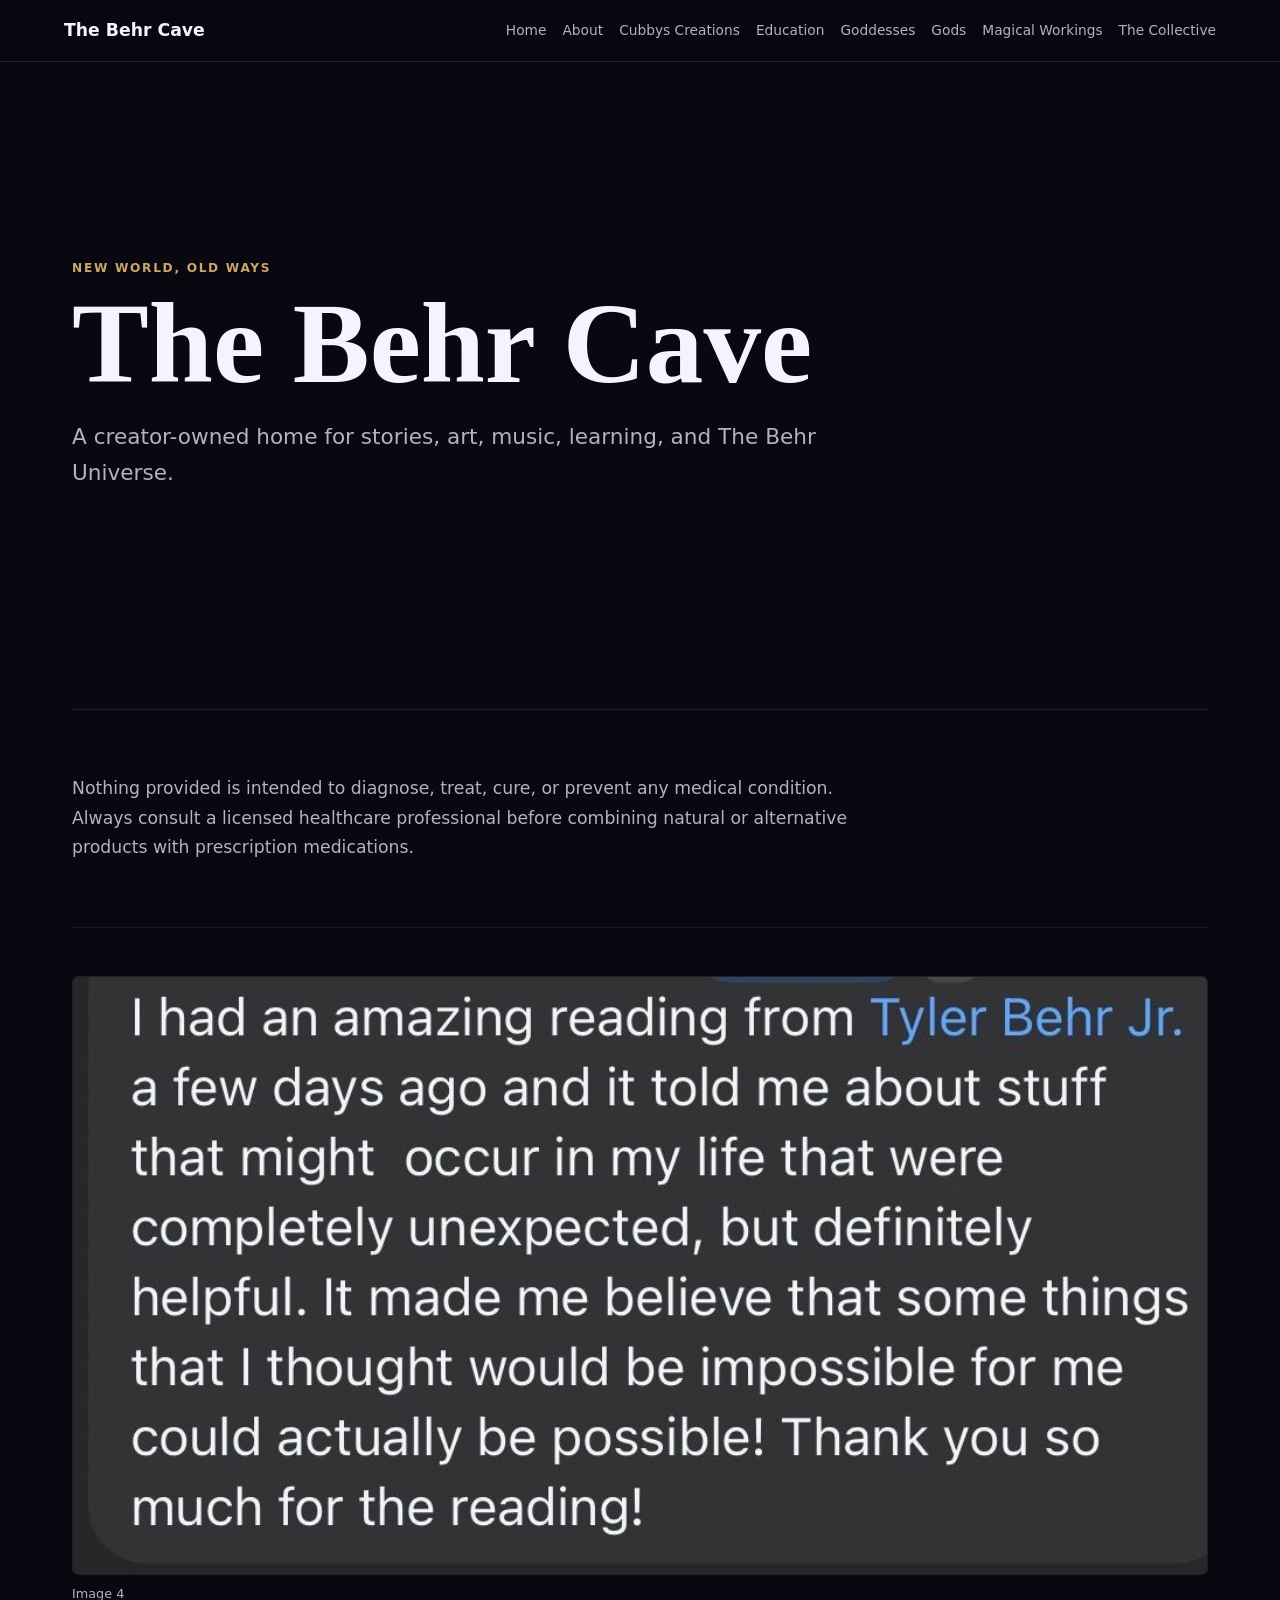
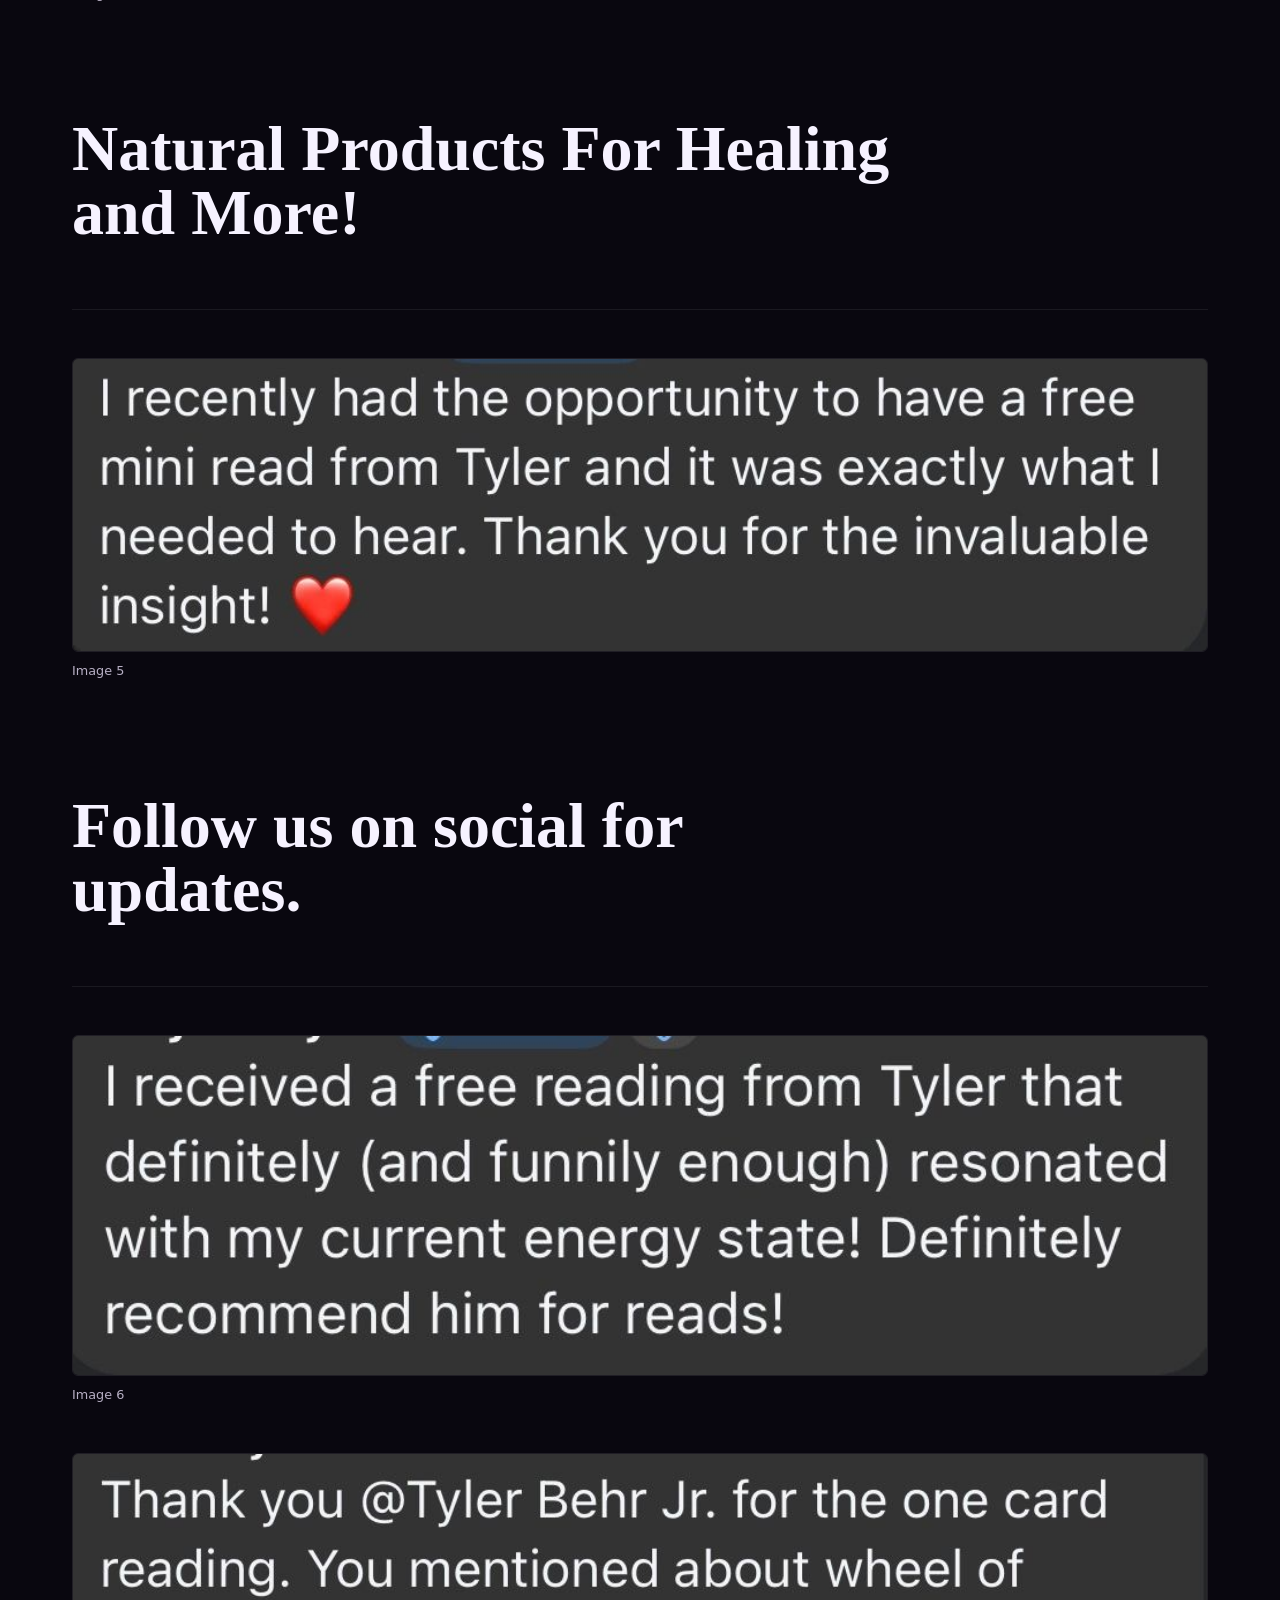
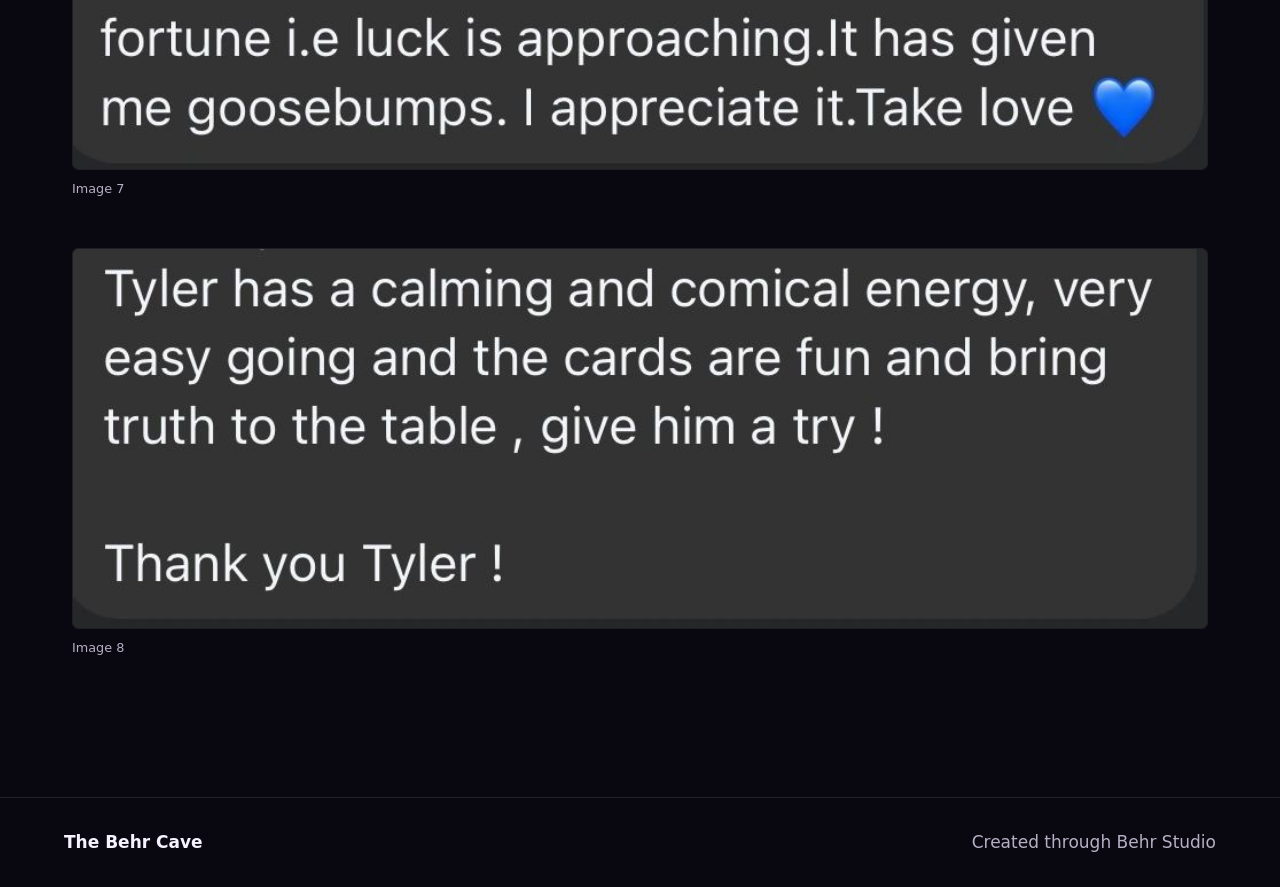
<file: index.html>
<!doctype html>
<html lang="en"><head><meta charset="utf-8"><meta name="viewport" content="width=device-width, initial-scale=1">
<meta name="description" content="The Behr Cave"><title>The Behr Cave</title>
<link rel="stylesheet" href="style.css"></head><body>
<header class="site-header"><a class="site-brand" href="index.html">The Behr Cave</a><nav><a href="index.html">Home</a><a href="about.html">About</a><a href="cubbys-creations.html">Cubbys Creations</a><a href="education.html">Education</a><a href="goddesses.html">Goddesses</a><a href="gods.html">Gods</a><a href="magical-workings.html">Magical Workings</a><a href="the-collective.html">The Collective</a></nav></header>
<main><section class="hero"><p class="eyebrow">New World, Old Ways</p><h1>The Behr Cave</h1>
<p>A creator-owned home for stories, art, music, learning, and The Behr Universe.</p></section>
<section class="story"><p>Nothing provided is intended to diagnose, treat, cure, or prevent any medical condition. Always consult a licensed healthcare professional before combining natural or alternative products with prescription medications.</p></section><figure class="feature"><img src="assets/imported/img-4880-bb0b7dbd9843.jpg" alt="Image 4"><figcaption>Image 4</figcaption></figure><section class="story"><h2>Natural Products For Healing and More!</h2></section><figure class="feature"><img src="assets/imported/img-4831-acdd3415b0b9.jpg" alt="Image 5"><figcaption>Image 5</figcaption></figure><section class="story"><h2>Follow us on social for updates.</h2></section><figure class="feature"><img src="assets/imported/img-4828-4-8d93625182d6.jpg" alt="Image 6"><figcaption>Image 6</figcaption></figure><figure class="feature"><img src="assets/imported/img-4827-3e0d560429a7.jpg" alt="Image 7"><figcaption>Image 7</figcaption></figure><figure class="feature"><img src="assets/imported/img-4828-3-34a947c66a7e.jpg" alt="Image 8"><figcaption>Image 8</figcaption></figure></main><footer><strong>The Behr Cave</strong><span>Created through Behr Studio</span></footer></body></html>
</file>
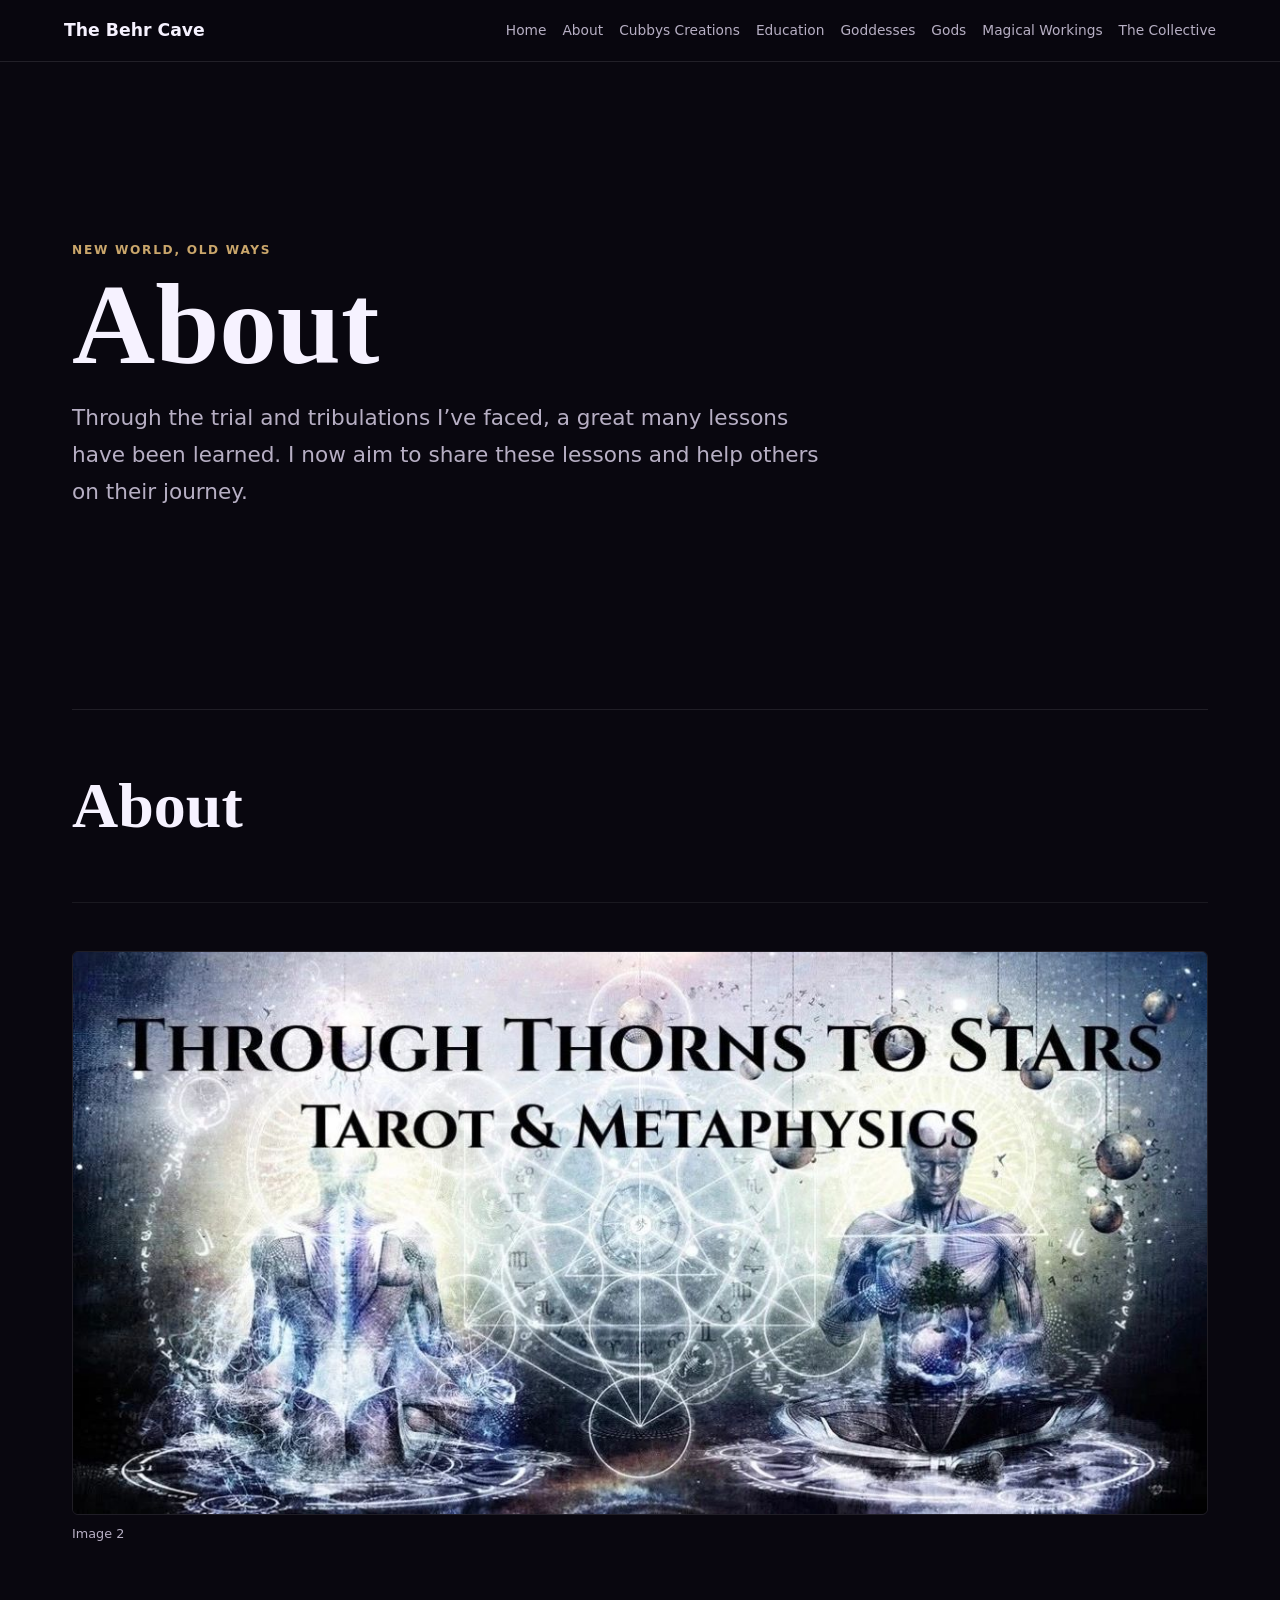
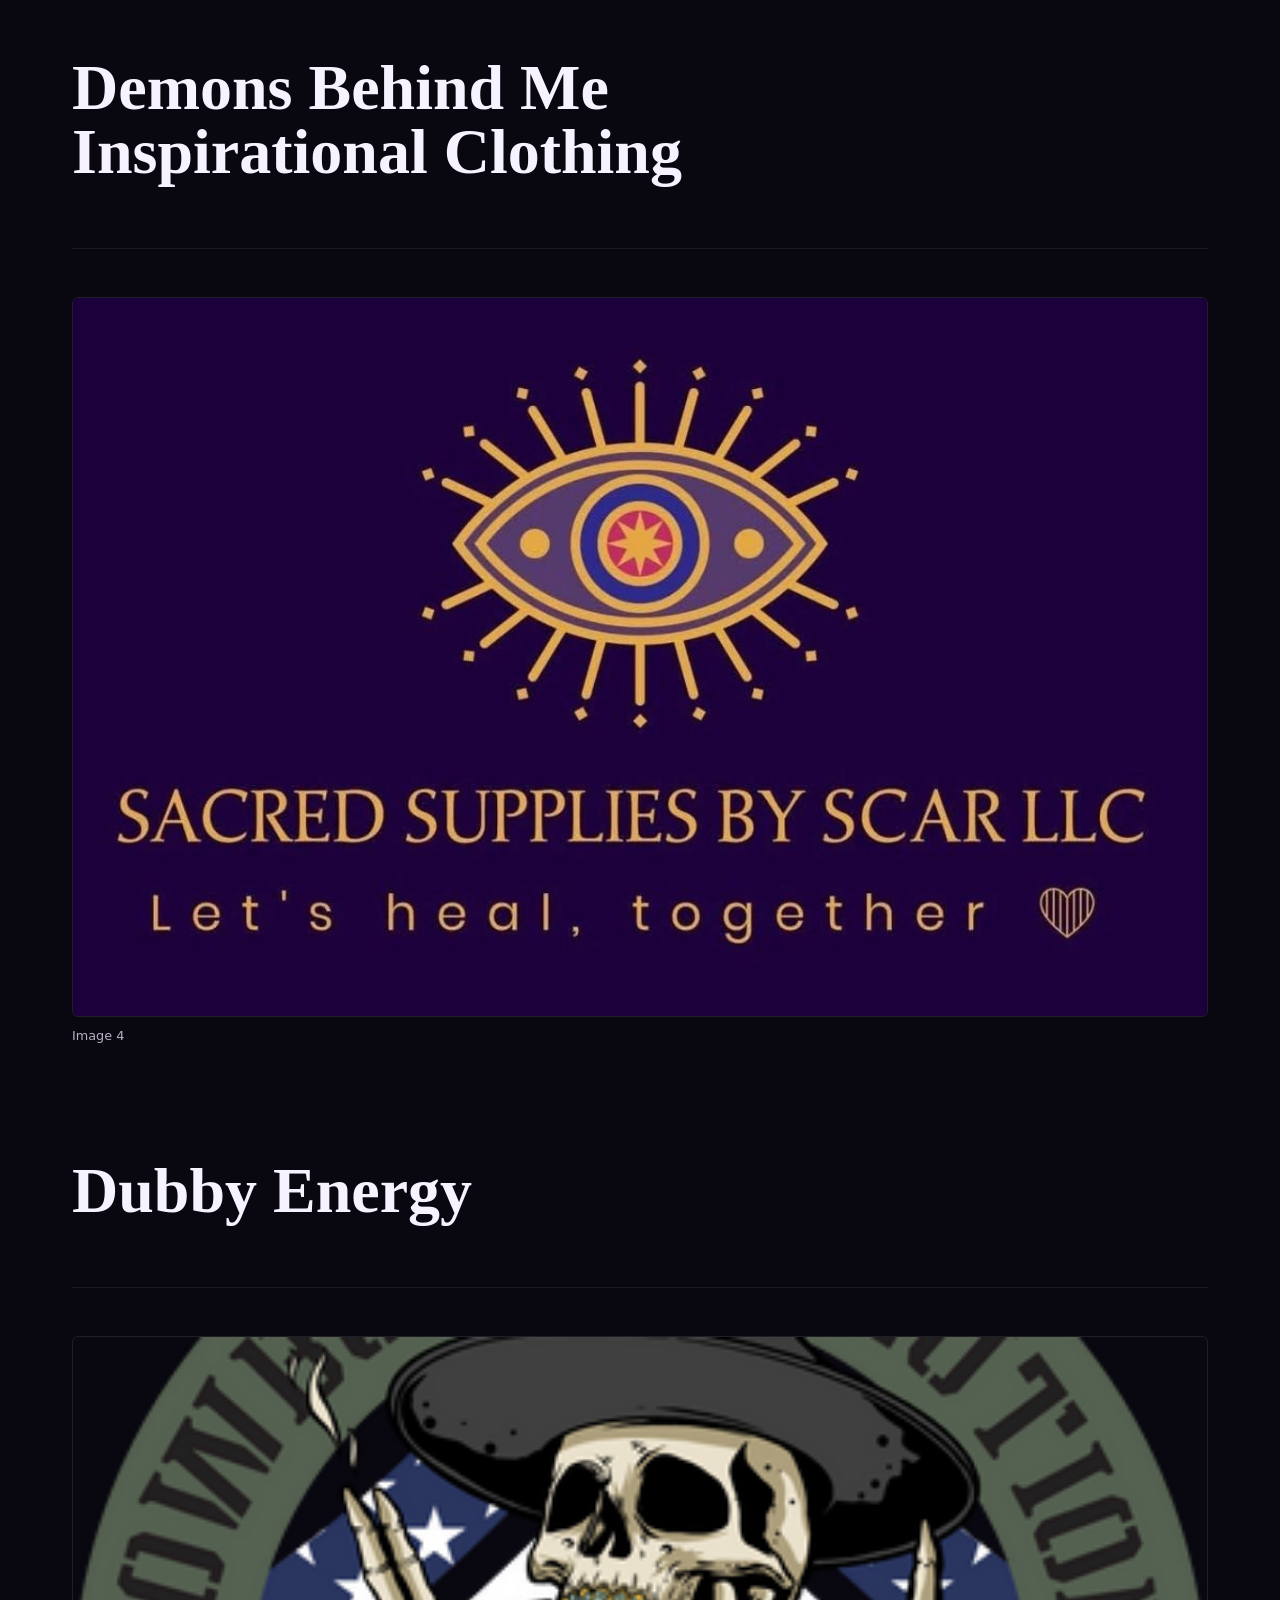
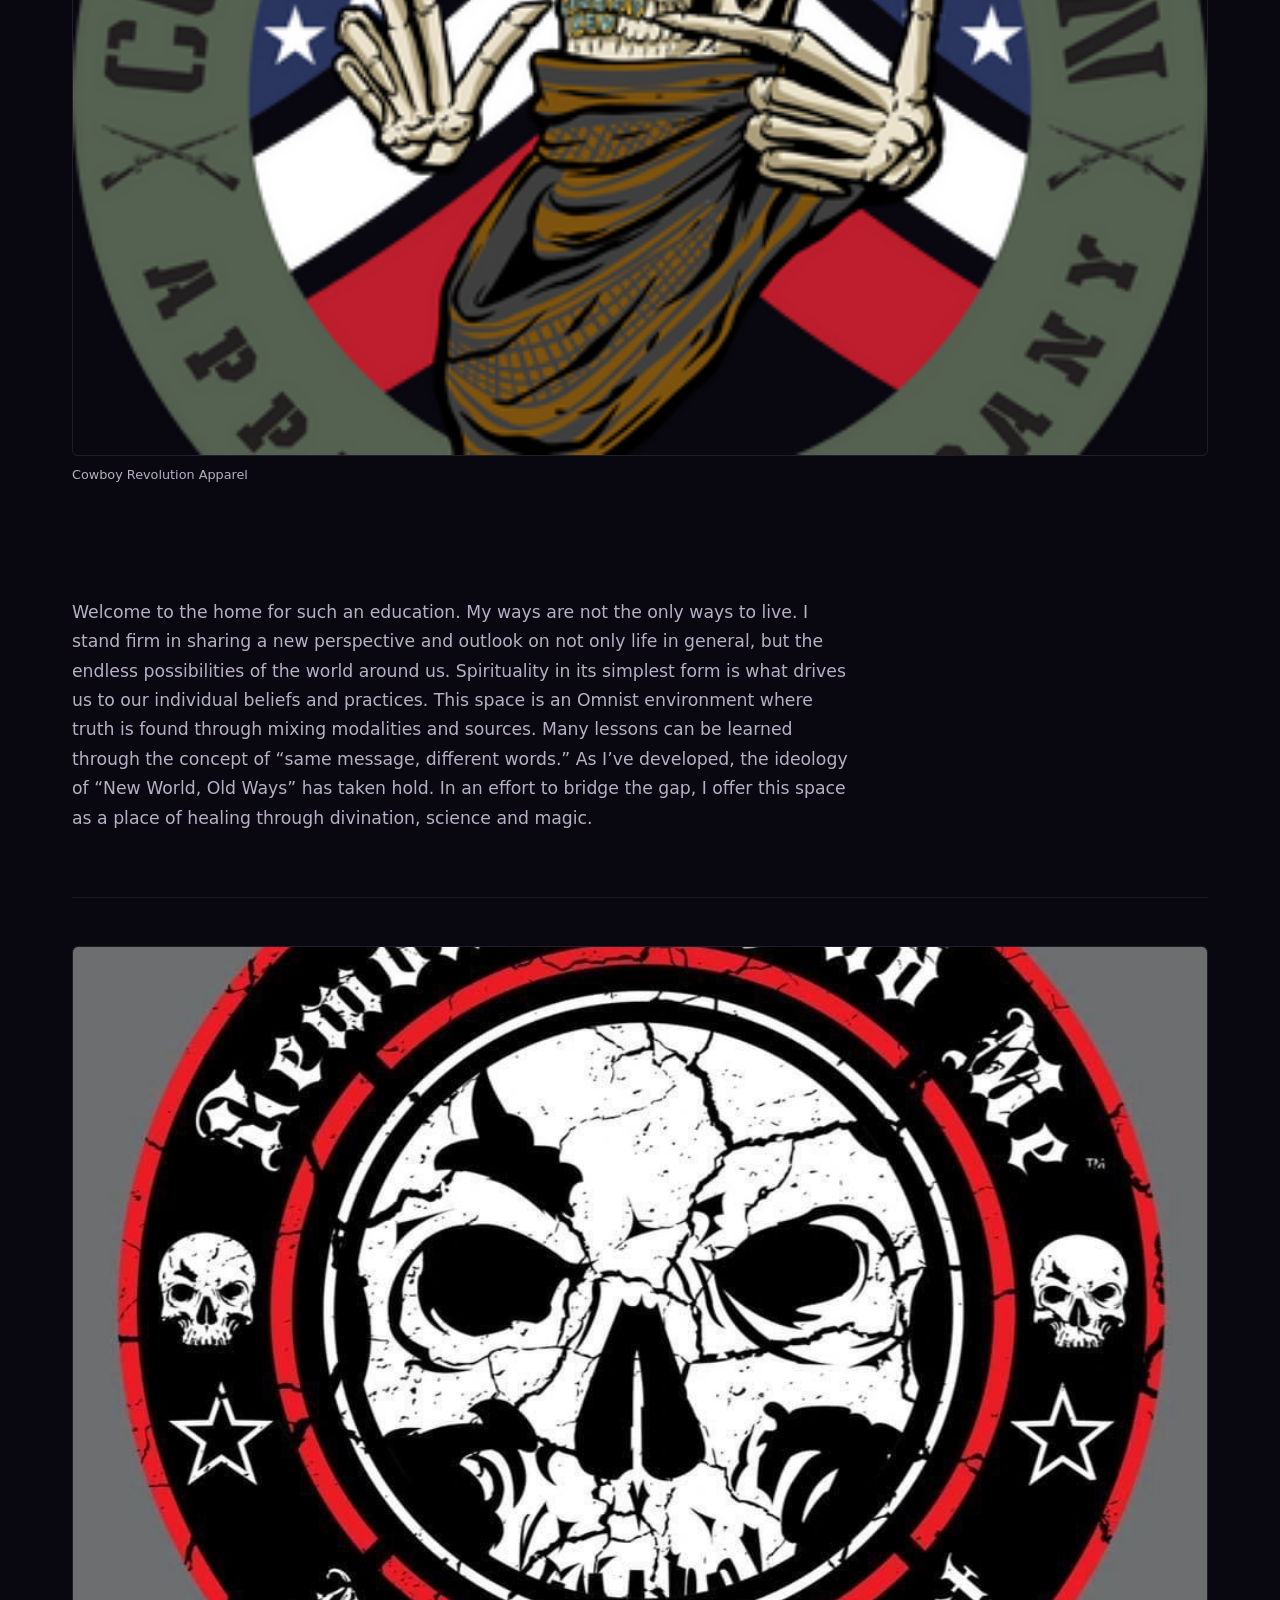
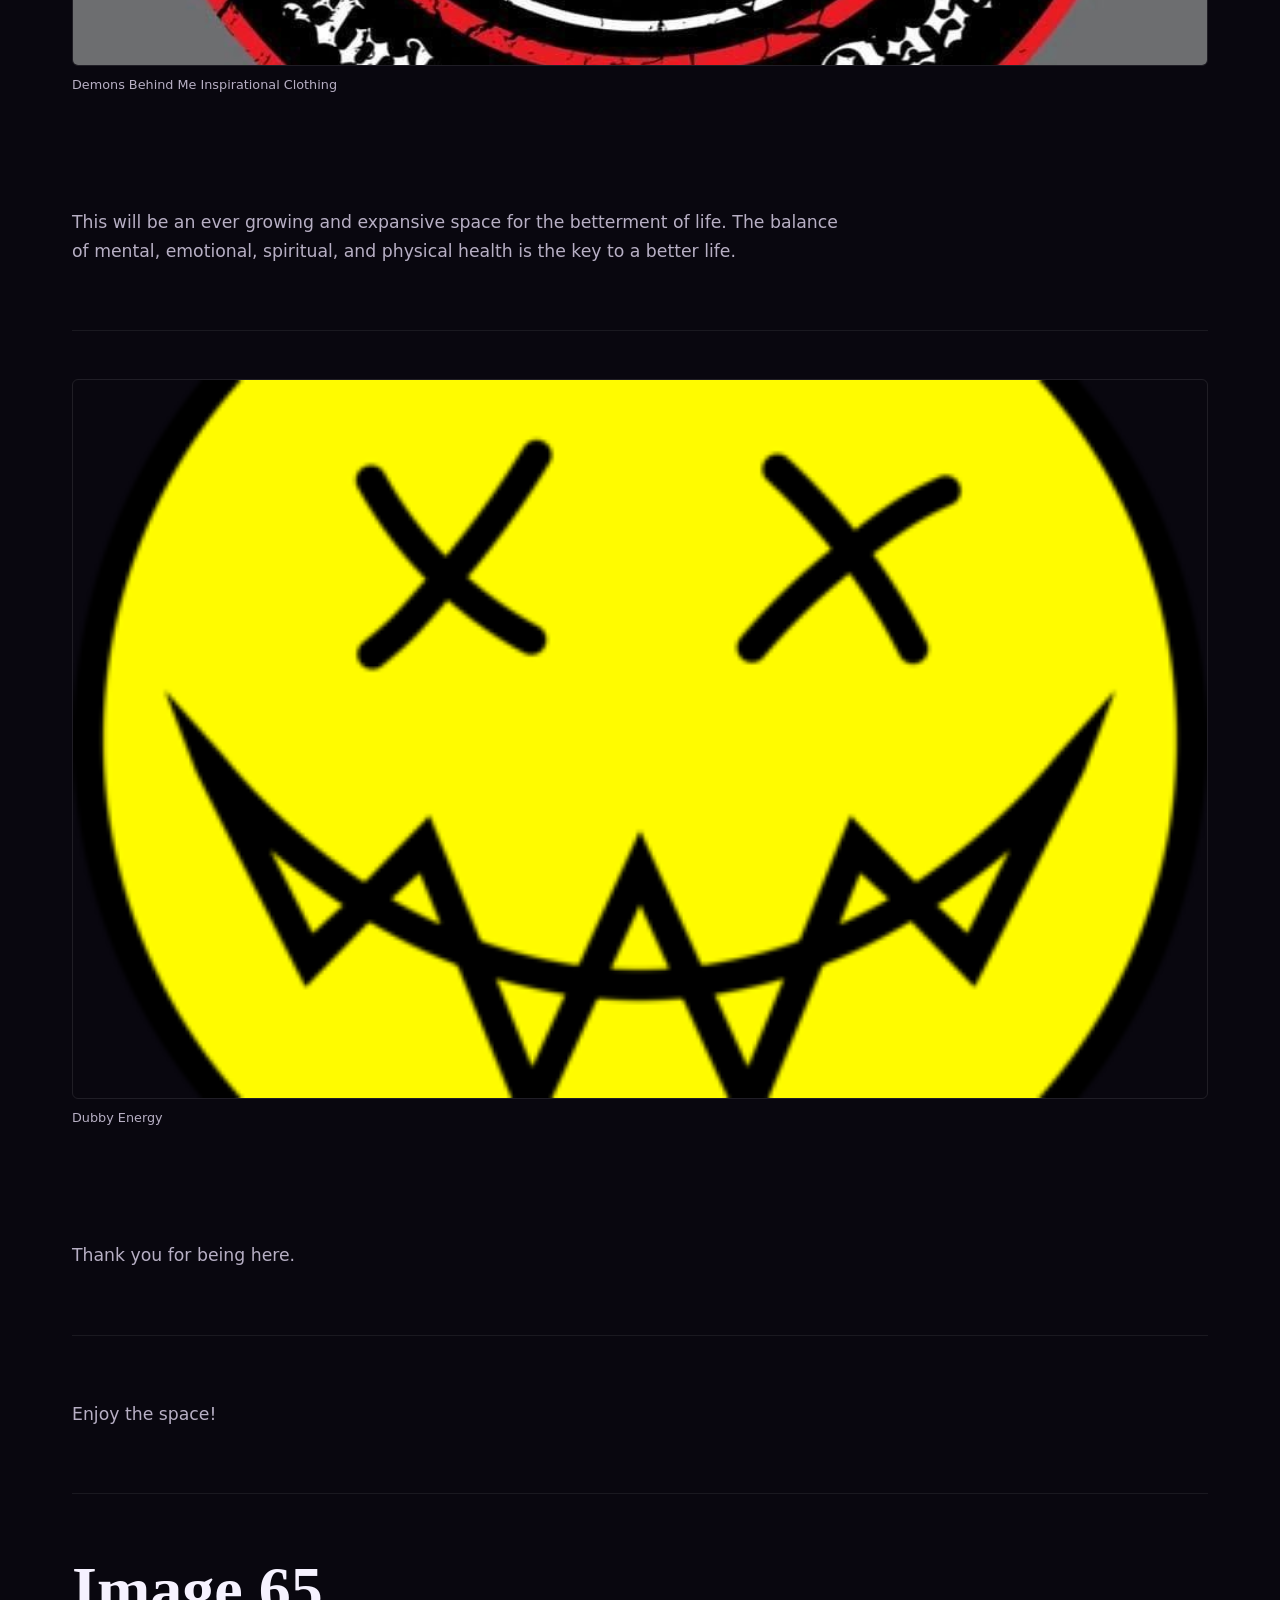
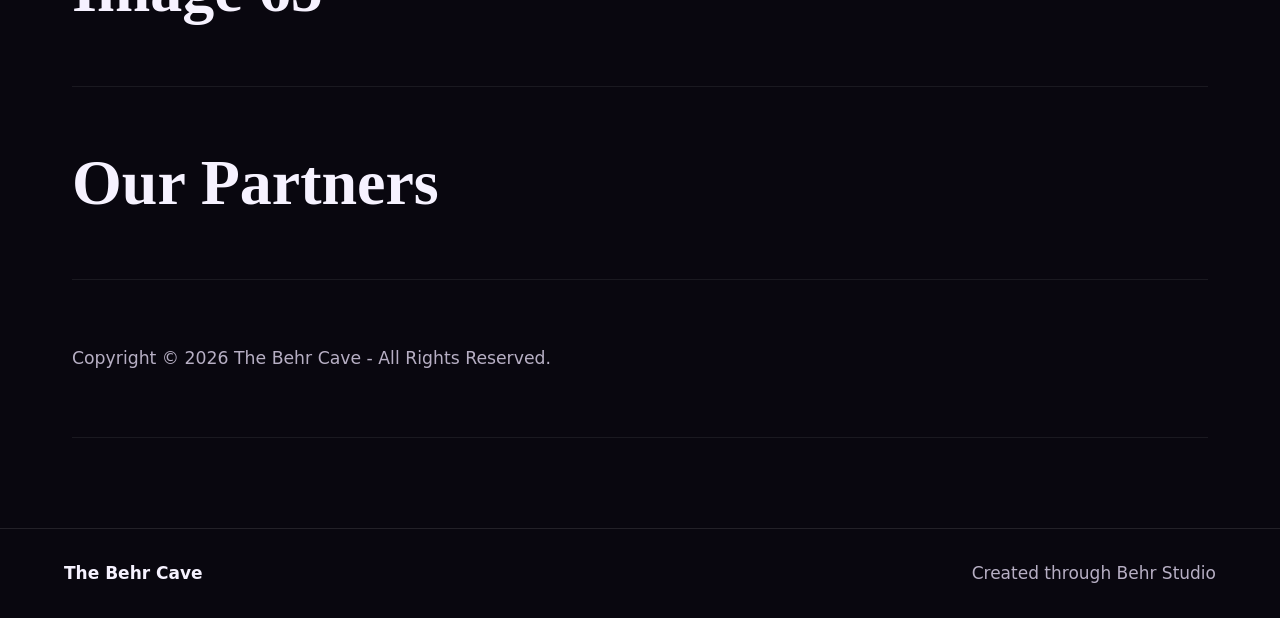
<file: about.html>
<!doctype html>
<html lang="en"><head><meta charset="utf-8"><meta name="viewport" content="width=device-width, initial-scale=1">
<meta name="description" content="Through the trial and tribulations I’ve faced, a great many lessons have been learned. I now aim to share these lessons and help others on their journey."><title>About</title>
<link rel="stylesheet" href="style.css"></head><body>
<header class="site-header"><a class="site-brand" href="index.html">The Behr Cave</a><nav><a href="index.html">Home</a><a href="about.html">About</a><a href="cubbys-creations.html">Cubbys Creations</a><a href="education.html">Education</a><a href="goddesses.html">Goddesses</a><a href="gods.html">Gods</a><a href="magical-workings.html">Magical Workings</a><a href="the-collective.html">The Collective</a></nav></header>
<main><section class="hero"><p class="eyebrow">New World, Old Ways</p><h1>About</h1>
<p>Through the trial and tribulations I’ve faced, a great many lessons have been learned. I now aim to share these lessons and help others on their journey.</p></section>
<section class="story"><h2>About</h2></section><figure class="feature"><img src="assets/imported/img-4930-0f37e8a1e2f1.jpg" alt="Image 2"><figcaption>Image 2</figcaption></figure><section class="story"><h2>Demons Behind Me Inspirational Clothing</h2></section><figure class="feature"><img src="assets/imported/img-4047-d53ebc994bd9.jpg" alt="Image 4"><figcaption>Image 4</figcaption></figure><section class="story"><h2>Dubby Energy</h2></section><figure class="feature"><img src="assets/imported/ag-circle-logo-v5-21f50af9-47bc-4236-90cf-ee39-46944fe776d3.png" alt="Cowboy Revolution Apparel"><figcaption>Cowboy Revolution Apparel</figcaption></figure><section class="story"><p>Welcome to the home for such an education. My ways are not the only ways to live. I stand firm in sharing a new perspective and outlook on not only life in general, but the endless possibilities of the world around us. Spirituality in its simplest form is what drives us to our individual beliefs and practices. This space is an Omnist environment where truth is found through mixing modalities and sources. Many lessons can be learned through the concept of “same message, different words.” As I’ve developed, the ideology of “New World, Old Ways” has taken hold. In an effort to bridge the gap, I offer this space as a place of healing through divination, science and magic.</p></section><figure class="feature"><img src="assets/imported/lgh89-0acad533ee4d.jpg" alt="Demons Behind Me Inspirational Clothing"><figcaption>Demons Behind Me Inspirational Clothing</figcaption></figure><section class="story"><p>This will be an ever growing and expansive space for the betterment of life. The balance of mental, emotional, spiritual, and physical health is the key to a better life.</p></section><figure class="feature"><img src="assets/imported/1640651175163-daccdc844ee6.png" alt="Dubby Energy"><figcaption>Dubby Energy</figcaption></figure><section class="story"><p>Thank you for being here.</p></section><section class="story"><p>Enjoy the space!</p></section><section class="story"><h2>Image 65</h2></section><section class="story"><h2>Our Partners</h2></section><section class="story"><p>Copyright © 2026 The Behr Cave - All Rights Reserved.</p></section></main><footer><strong>The Behr Cave</strong><span>Created through Behr Studio</span></footer></body></html>
</file>
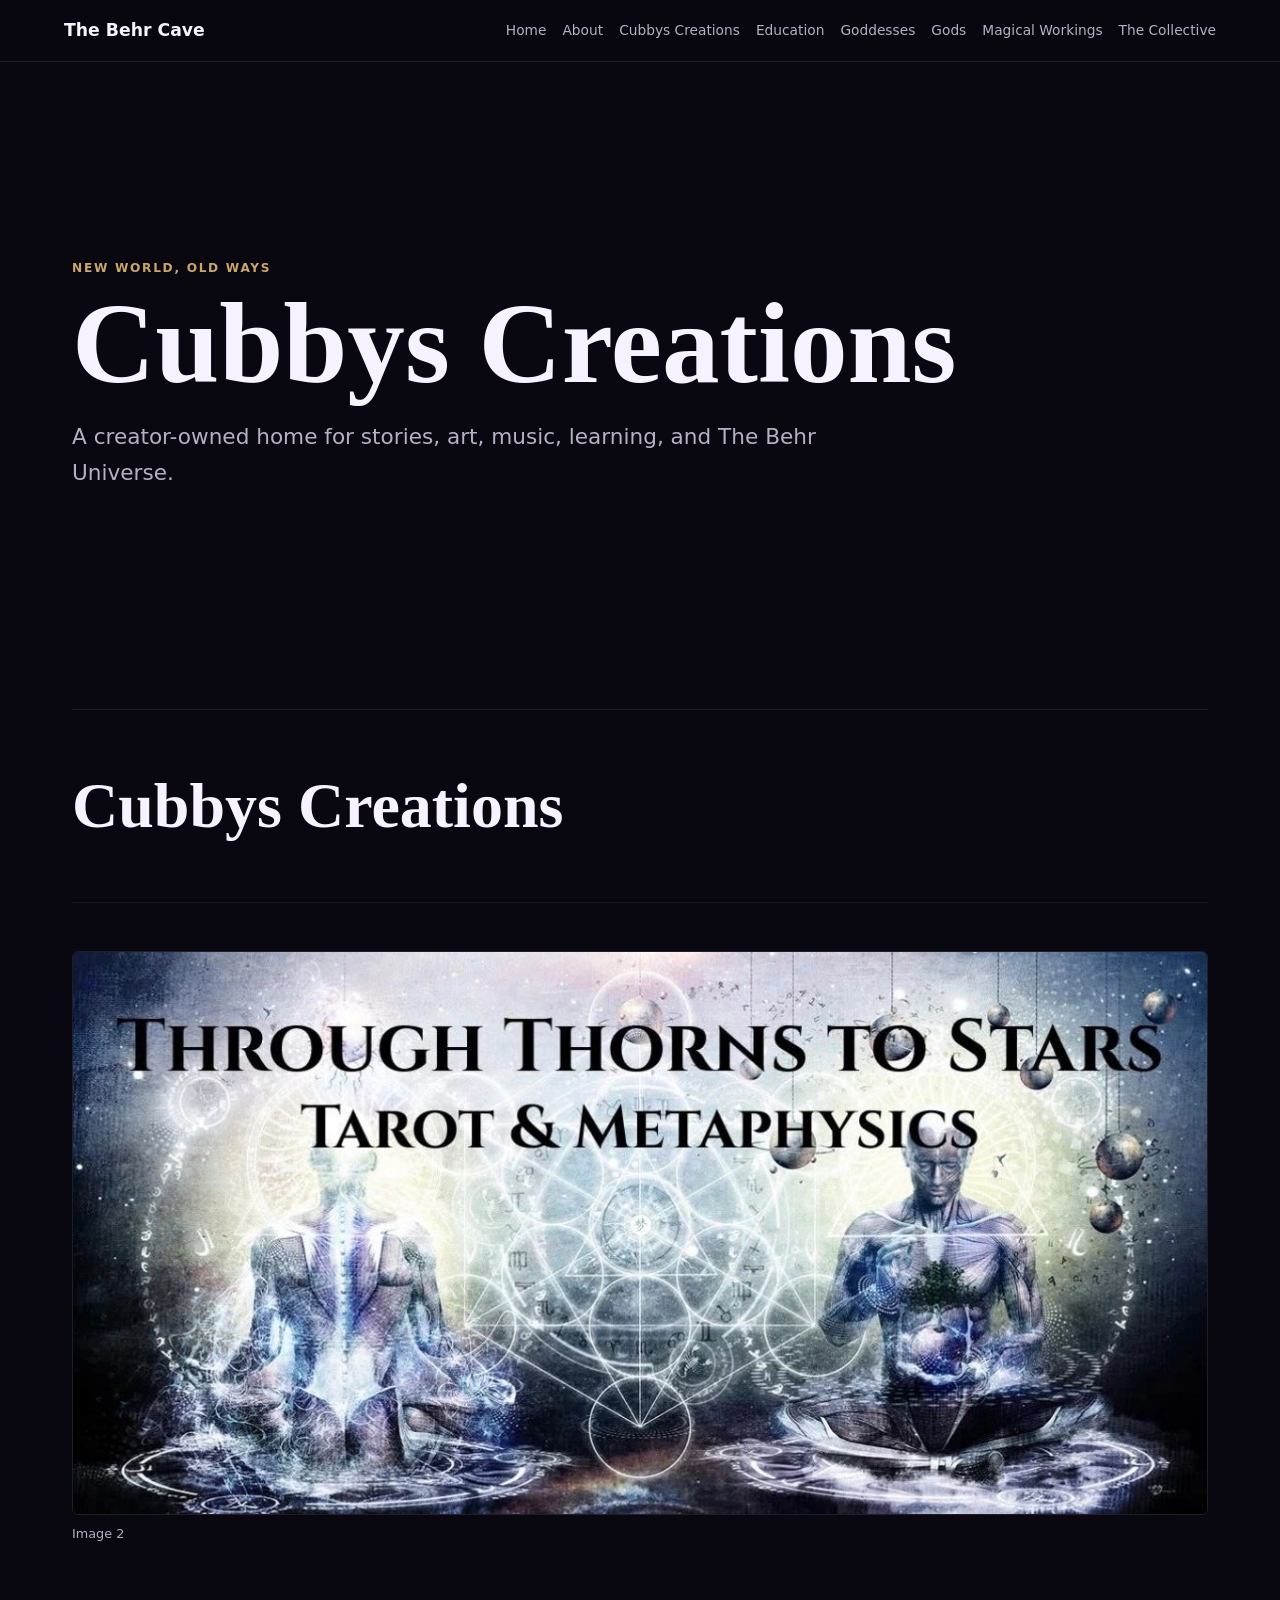
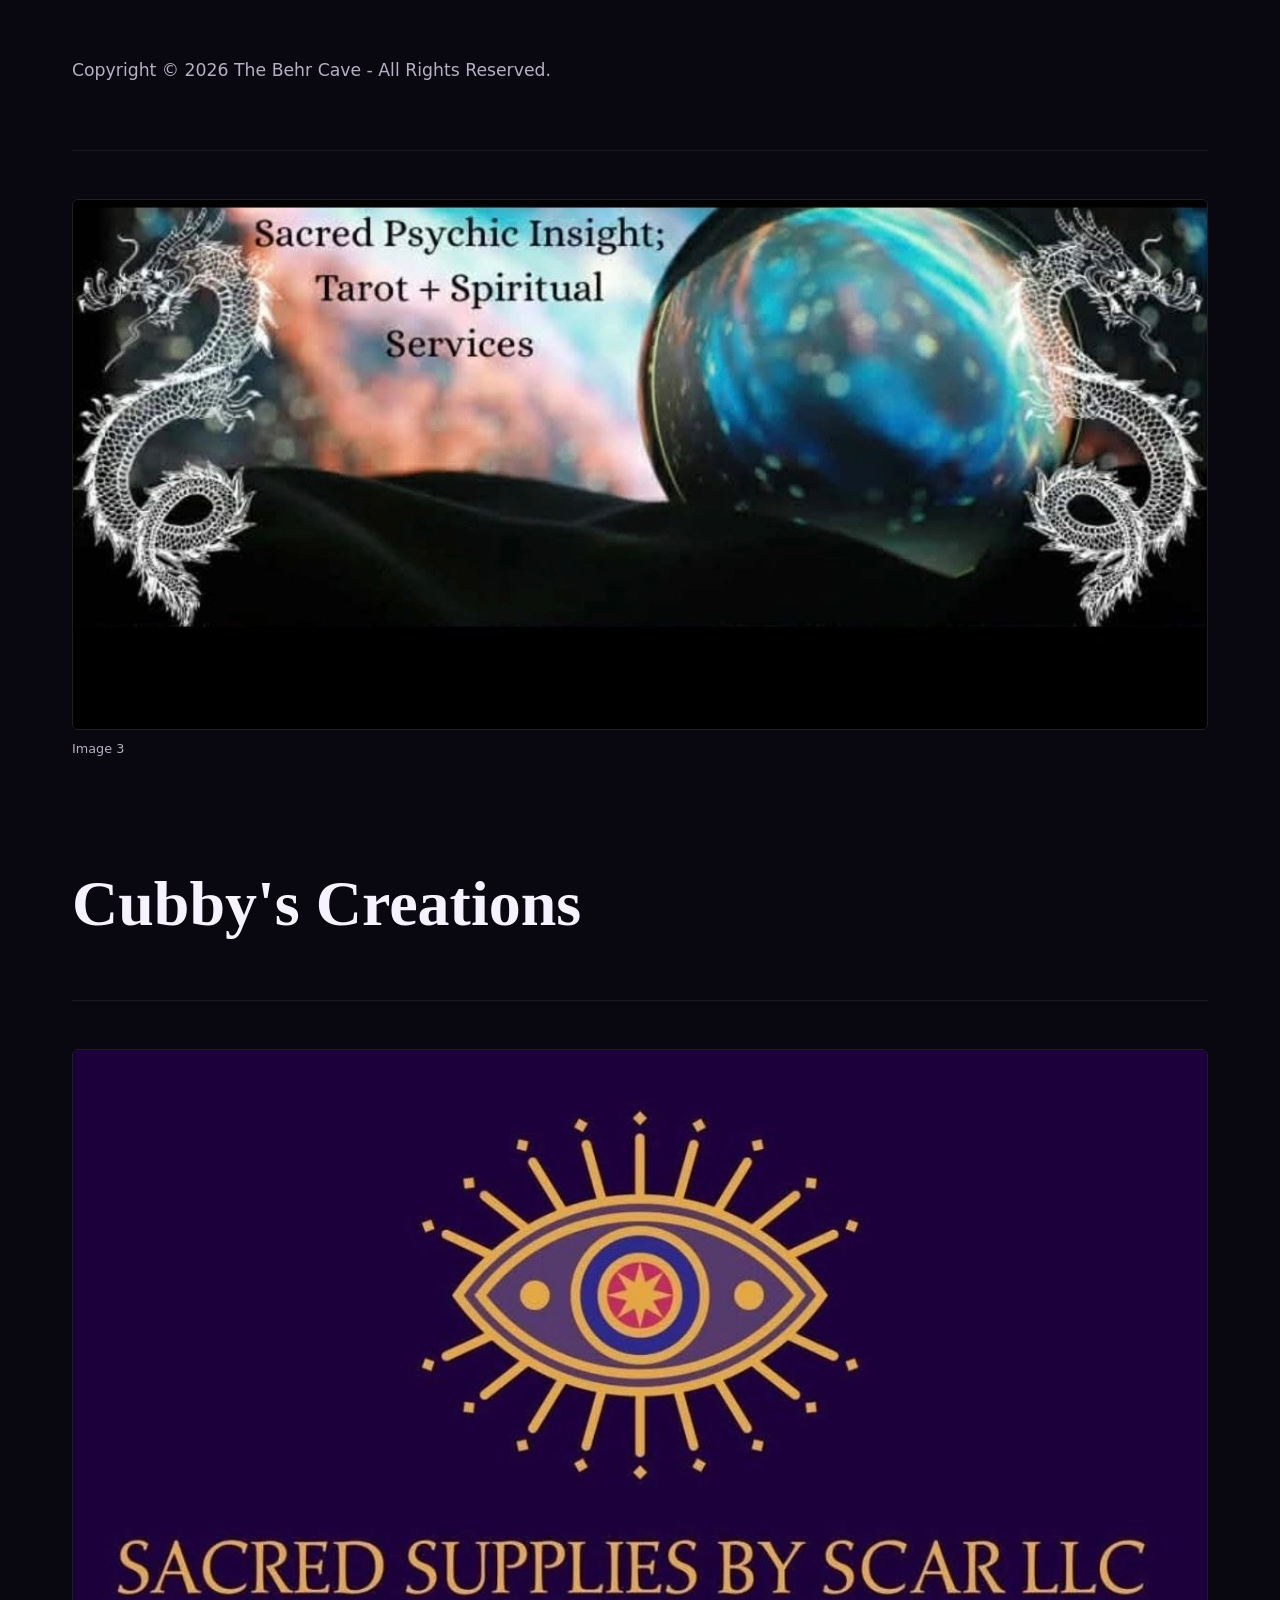
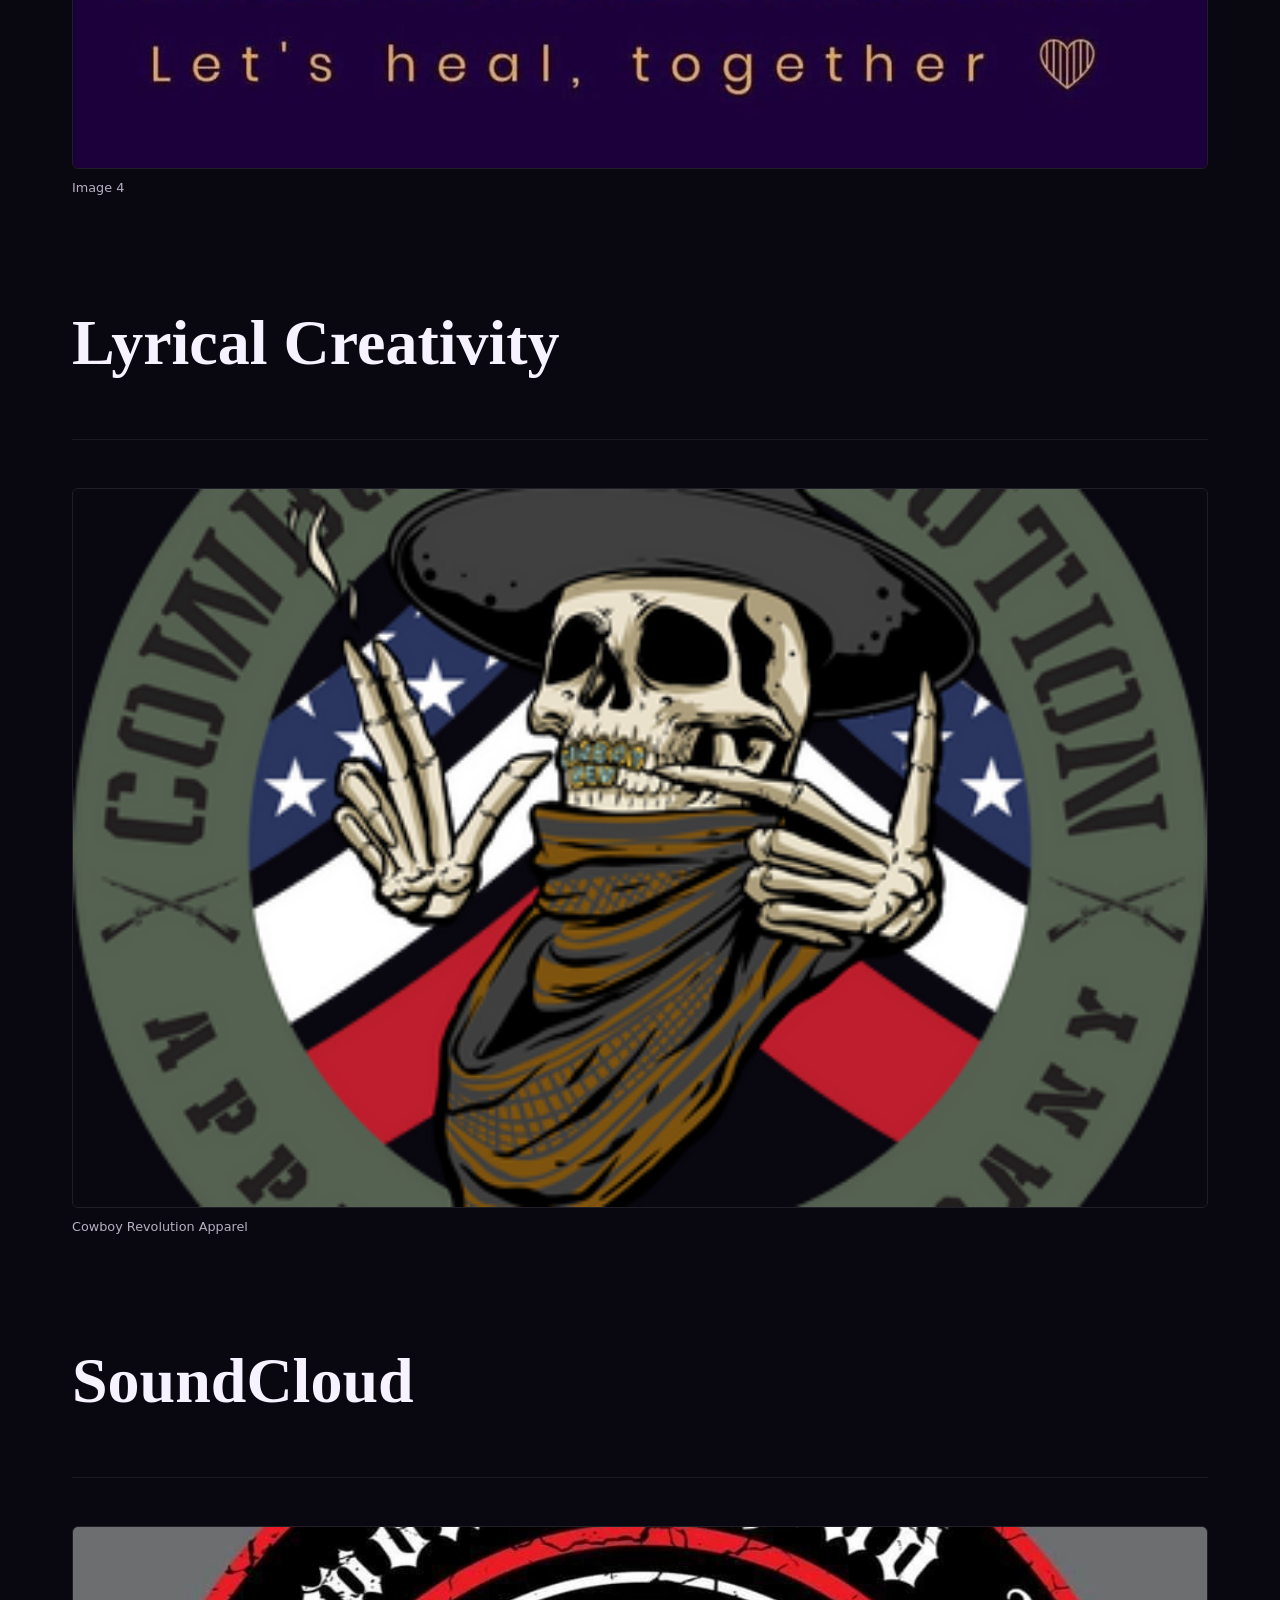
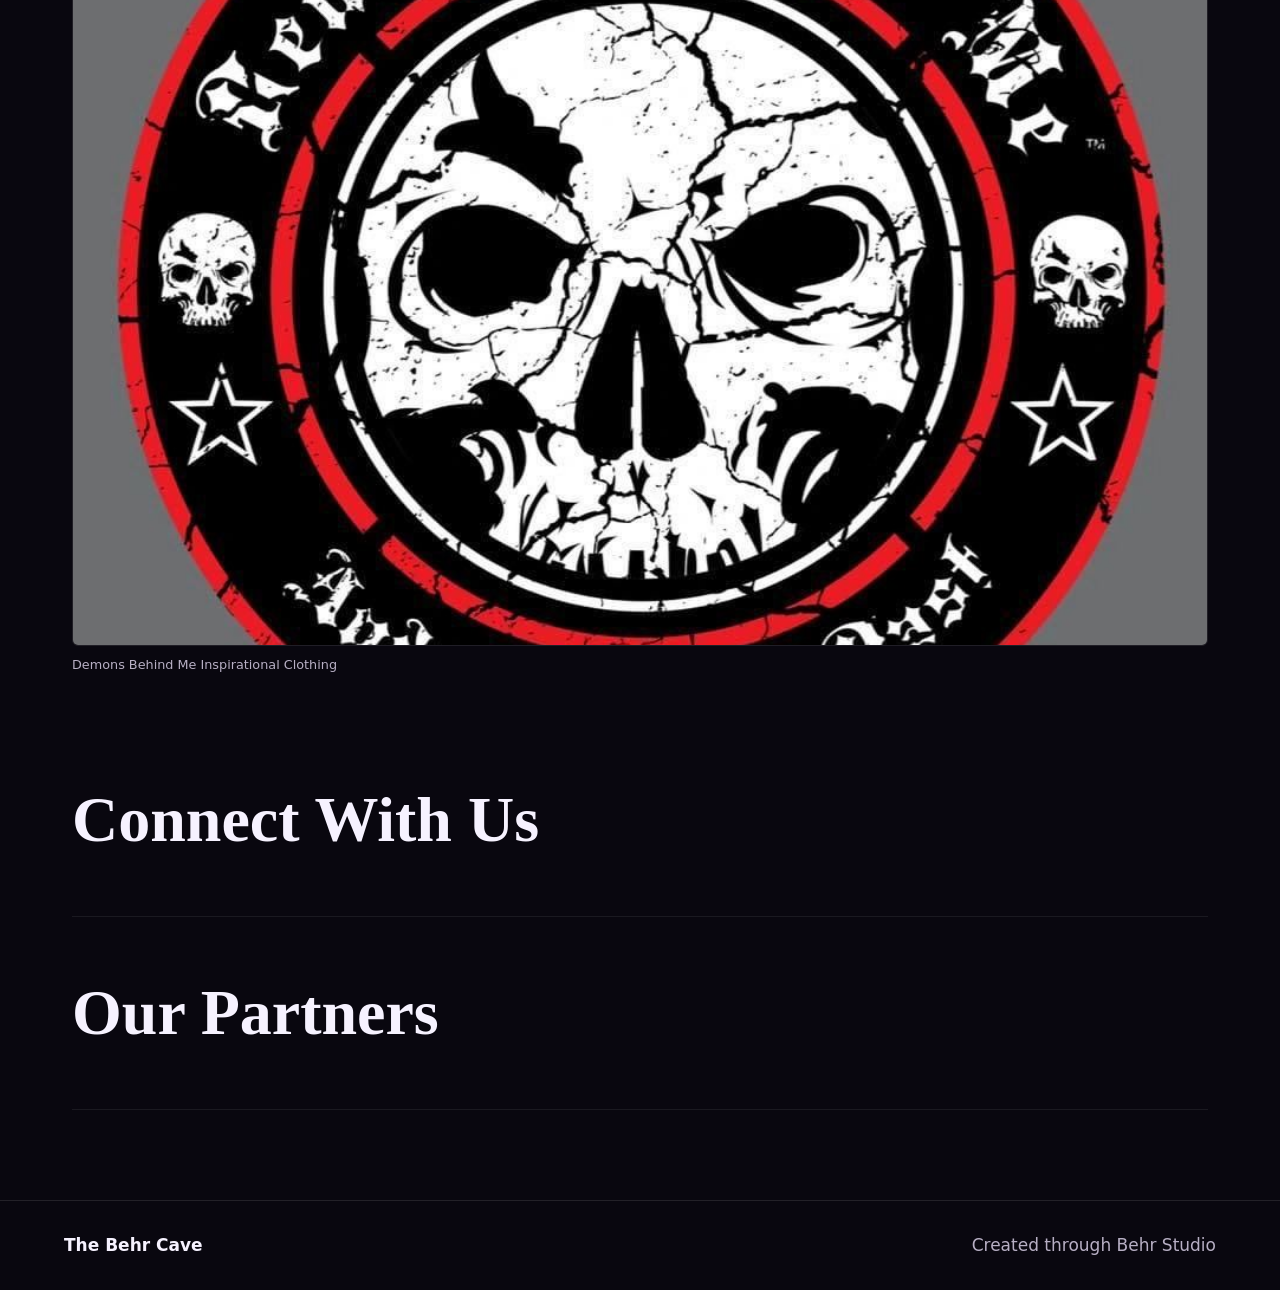
<file: cubbys-creations.html>
<!doctype html>
<html lang="en"><head><meta charset="utf-8"><meta name="viewport" content="width=device-width, initial-scale=1">
<meta name="description" content="Cubbys Creations"><title>Cubbys Creations</title>
<link rel="stylesheet" href="style.css"></head><body>
<header class="site-header"><a class="site-brand" href="index.html">The Behr Cave</a><nav><a href="index.html">Home</a><a href="about.html">About</a><a href="cubbys-creations.html">Cubbys Creations</a><a href="education.html">Education</a><a href="goddesses.html">Goddesses</a><a href="gods.html">Gods</a><a href="magical-workings.html">Magical Workings</a><a href="the-collective.html">The Collective</a></nav></header>
<main><section class="hero"><p class="eyebrow">New World, Old Ways</p><h1>Cubbys Creations</h1>
<p>A creator-owned home for stories, art, music, learning, and The Behr Universe.</p></section>
<section class="story"><h2>Cubbys Creations</h2></section><figure class="feature"><img src="assets/imported/img-4930-0f37e8a1e2f1.jpg" alt="Image 2"><figcaption>Image 2</figcaption></figure><section class="story"><p>Copyright © 2026 The Behr Cave - All Rights Reserved.</p></section><figure class="feature"><img src="assets/imported/img-3999-16cbaaafbcc2.jpg" alt="Image 3"><figcaption>Image 3</figcaption></figure><section class="story"><h2>Cubby&#x27;s Creations</h2></section><figure class="feature"><img src="assets/imported/img-4047-d53ebc994bd9.jpg" alt="Image 4"><figcaption>Image 4</figcaption></figure><section class="story"><h2>Lyrical Creativity</h2></section><figure class="feature"><img src="assets/imported/ag-circle-logo-v5-21f50af9-47bc-4236-90cf-ee39-46944fe776d3.png" alt="Cowboy Revolution Apparel"><figcaption>Cowboy Revolution Apparel</figcaption></figure><section class="story"><h2>SoundCloud</h2></section><figure class="feature"><img src="assets/imported/lgh89-0acad533ee4d.jpg" alt="Demons Behind Me Inspirational Clothing"><figcaption>Demons Behind Me Inspirational Clothing</figcaption></figure><section class="story"><h2>Connect With Us</h2></section><section class="story"><h2>Our Partners</h2></section></main><footer><strong>The Behr Cave</strong><span>Created through Behr Studio</span></footer></body></html>
</file>
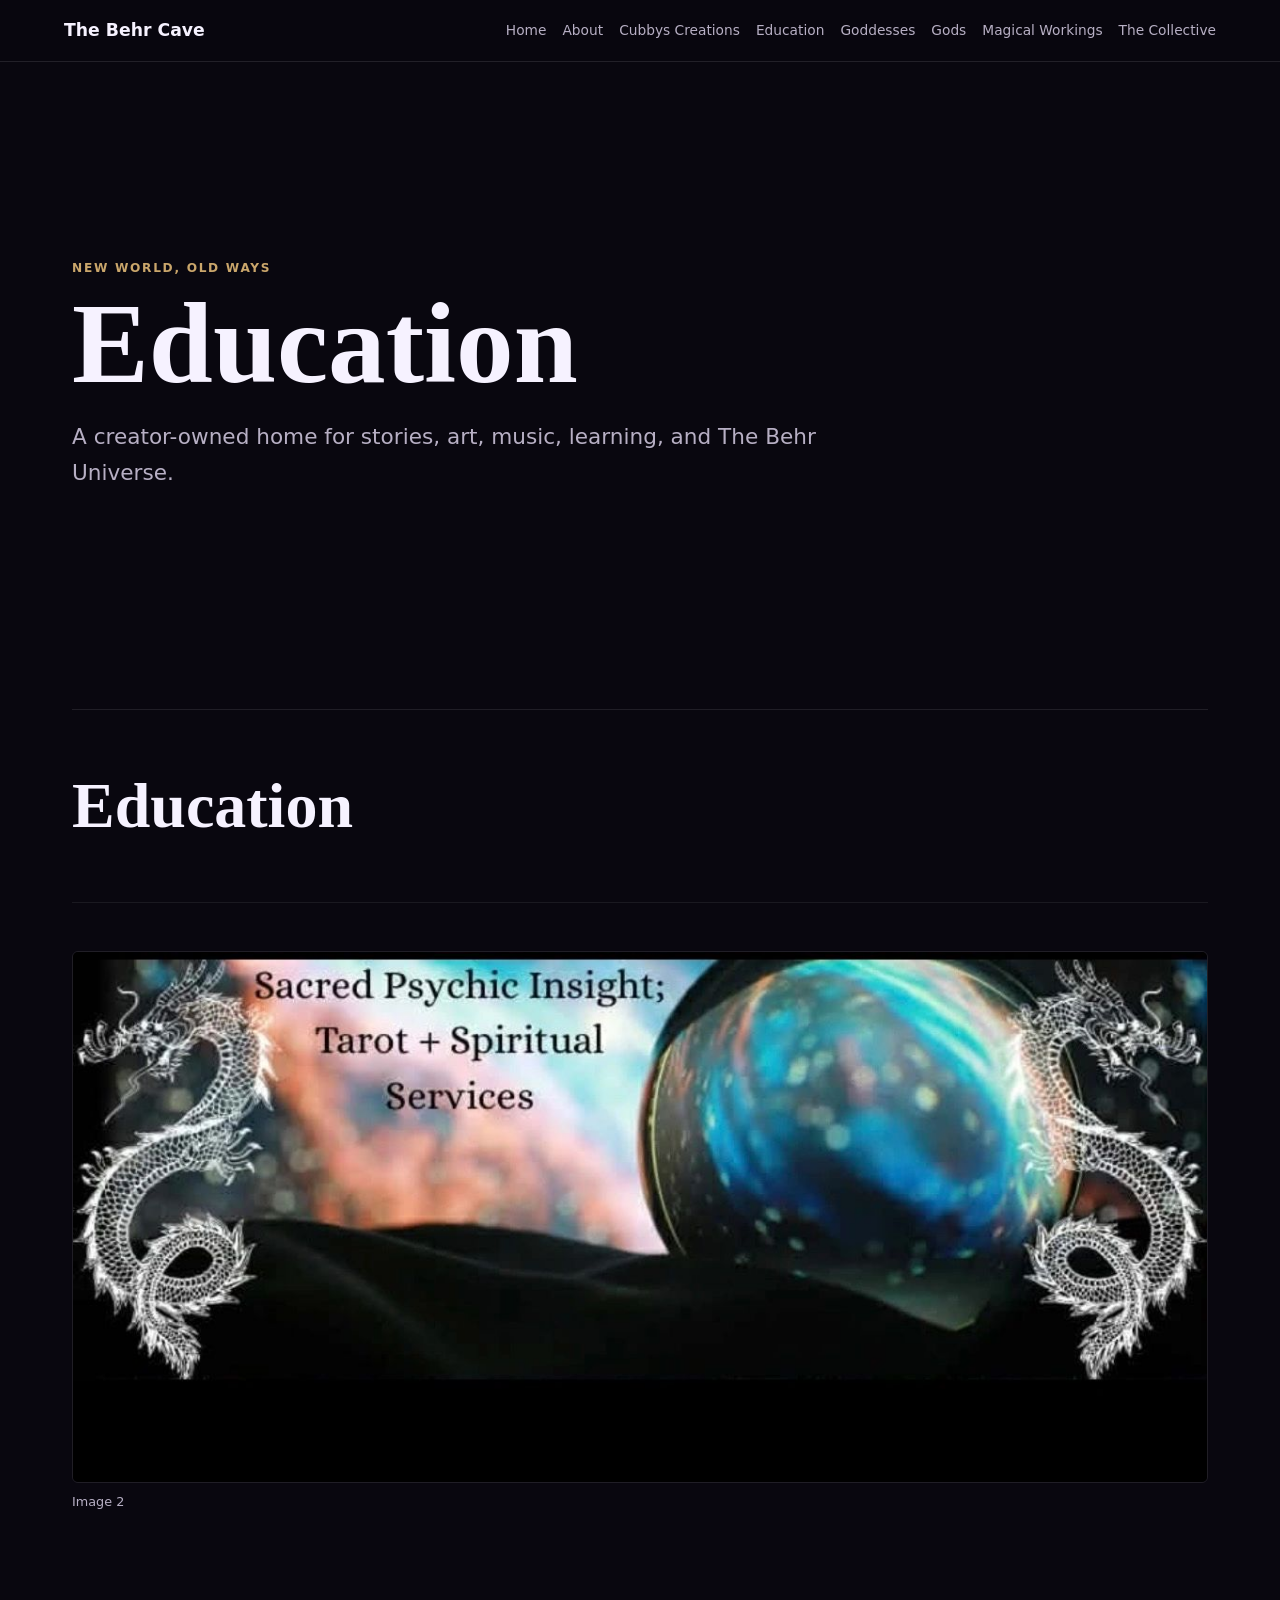
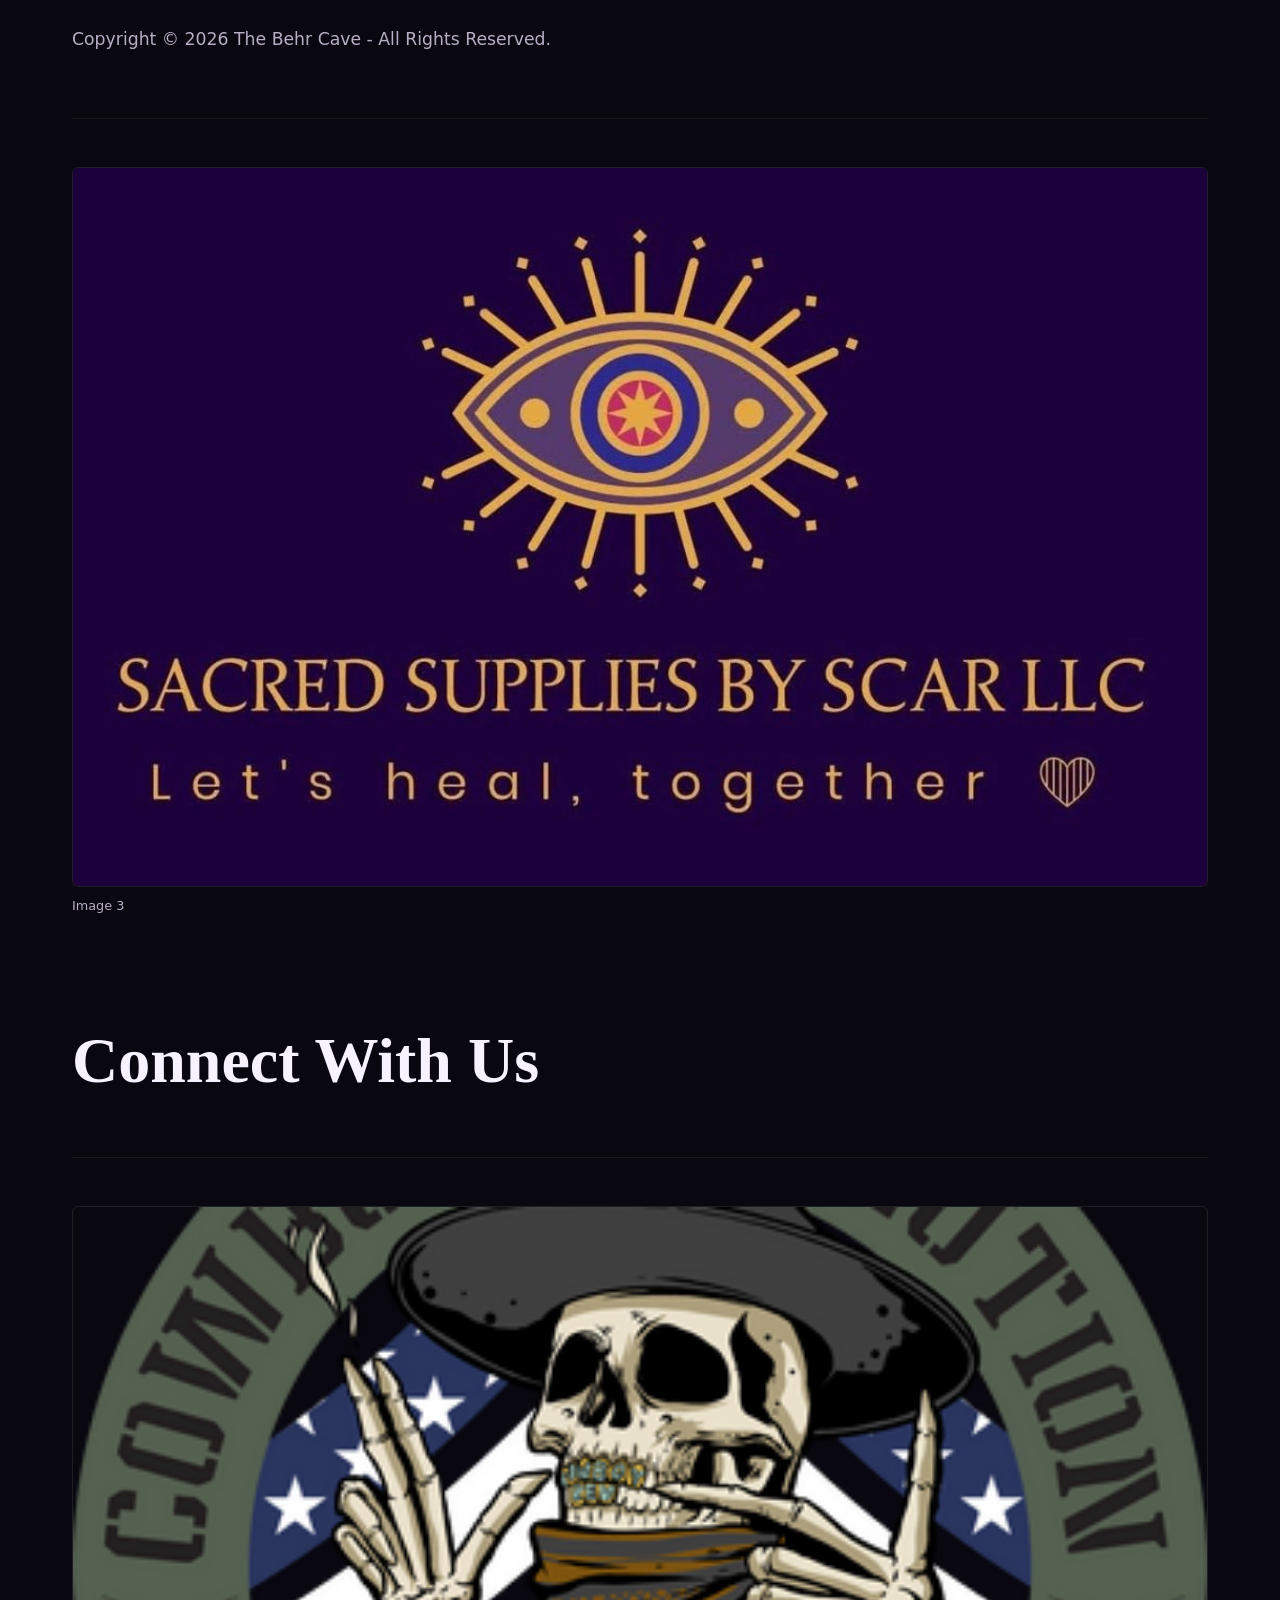
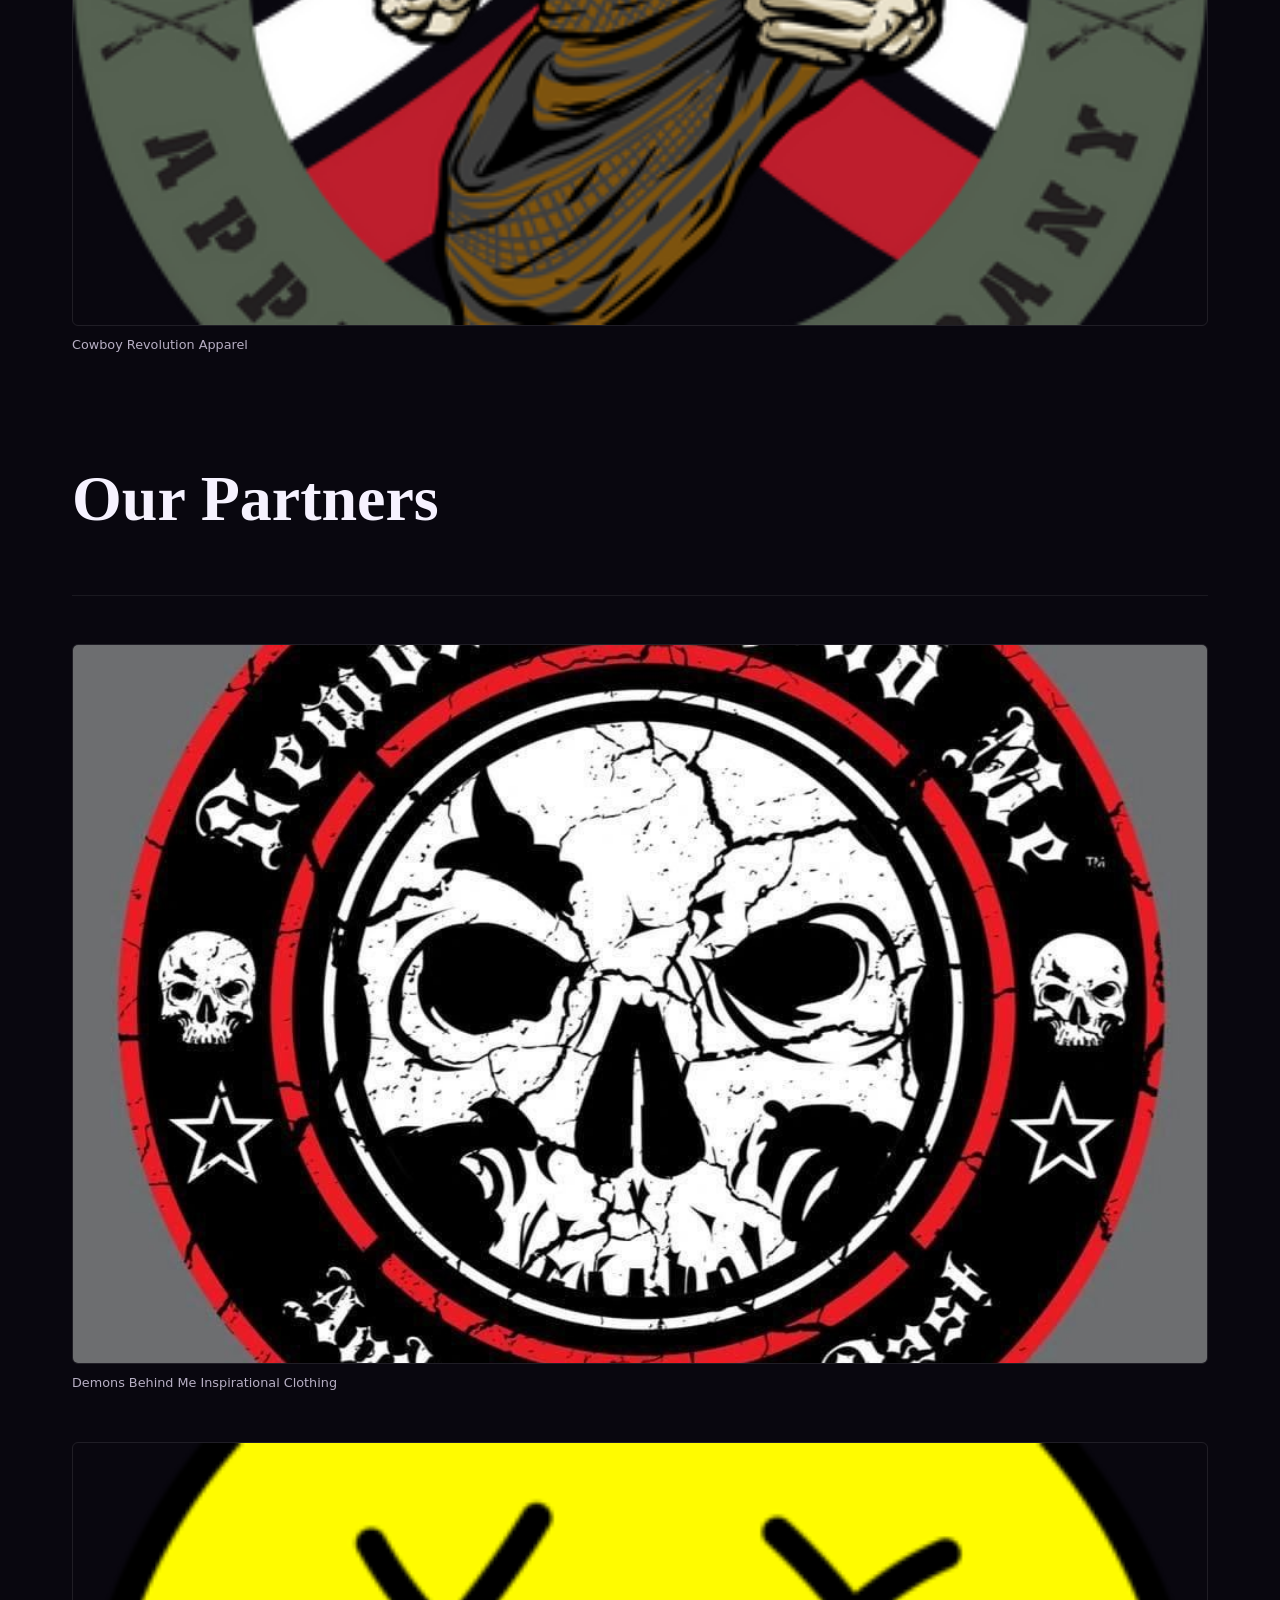
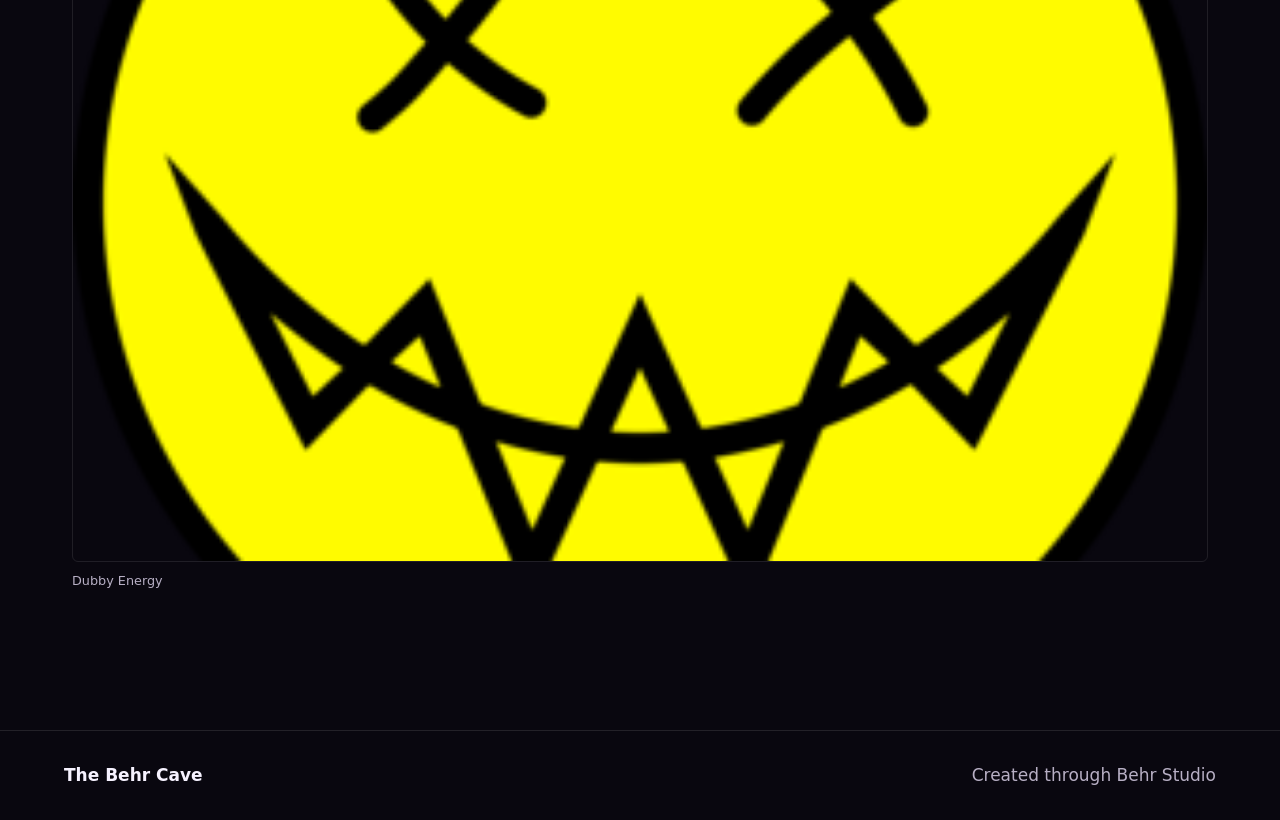
<file: education.html>
<!doctype html>
<html lang="en"><head><meta charset="utf-8"><meta name="viewport" content="width=device-width, initial-scale=1">
<meta name="description" content="Education"><title>Education</title>
<link rel="stylesheet" href="style.css"></head><body>
<header class="site-header"><a class="site-brand" href="index.html">The Behr Cave</a><nav><a href="index.html">Home</a><a href="about.html">About</a><a href="cubbys-creations.html">Cubbys Creations</a><a href="education.html">Education</a><a href="goddesses.html">Goddesses</a><a href="gods.html">Gods</a><a href="magical-workings.html">Magical Workings</a><a href="the-collective.html">The Collective</a></nav></header>
<main><section class="hero"><p class="eyebrow">New World, Old Ways</p><h1>Education</h1>
<p>A creator-owned home for stories, art, music, learning, and The Behr Universe.</p></section>
<section class="story"><h2>Education</h2></section><figure class="feature"><img src="assets/imported/img-3999-16cbaaafbcc2.jpg" alt="Image 2"><figcaption>Image 2</figcaption></figure><section class="story"><p>Copyright © 2026 The Behr Cave - All Rights Reserved.</p></section><figure class="feature"><img src="assets/imported/img-4047-d53ebc994bd9.jpg" alt="Image 3"><figcaption>Image 3</figcaption></figure><section class="story"><h2>Connect With Us</h2></section><figure class="feature"><img src="assets/imported/ag-circle-logo-v5-21f50af9-47bc-4236-90cf-ee39-46944fe776d3.png" alt="Cowboy Revolution Apparel"><figcaption>Cowboy Revolution Apparel</figcaption></figure><section class="story"><h2>Our Partners</h2></section><figure class="feature"><img src="assets/imported/lgh89-0acad533ee4d.jpg" alt="Demons Behind Me Inspirational Clothing"><figcaption>Demons Behind Me Inspirational Clothing</figcaption></figure><figure class="feature"><img src="assets/imported/1640651175163-daccdc844ee6.png" alt="Dubby Energy"><figcaption>Dubby Energy</figcaption></figure></main><footer><strong>The Behr Cave</strong><span>Created through Behr Studio</span></footer></body></html>
</file>
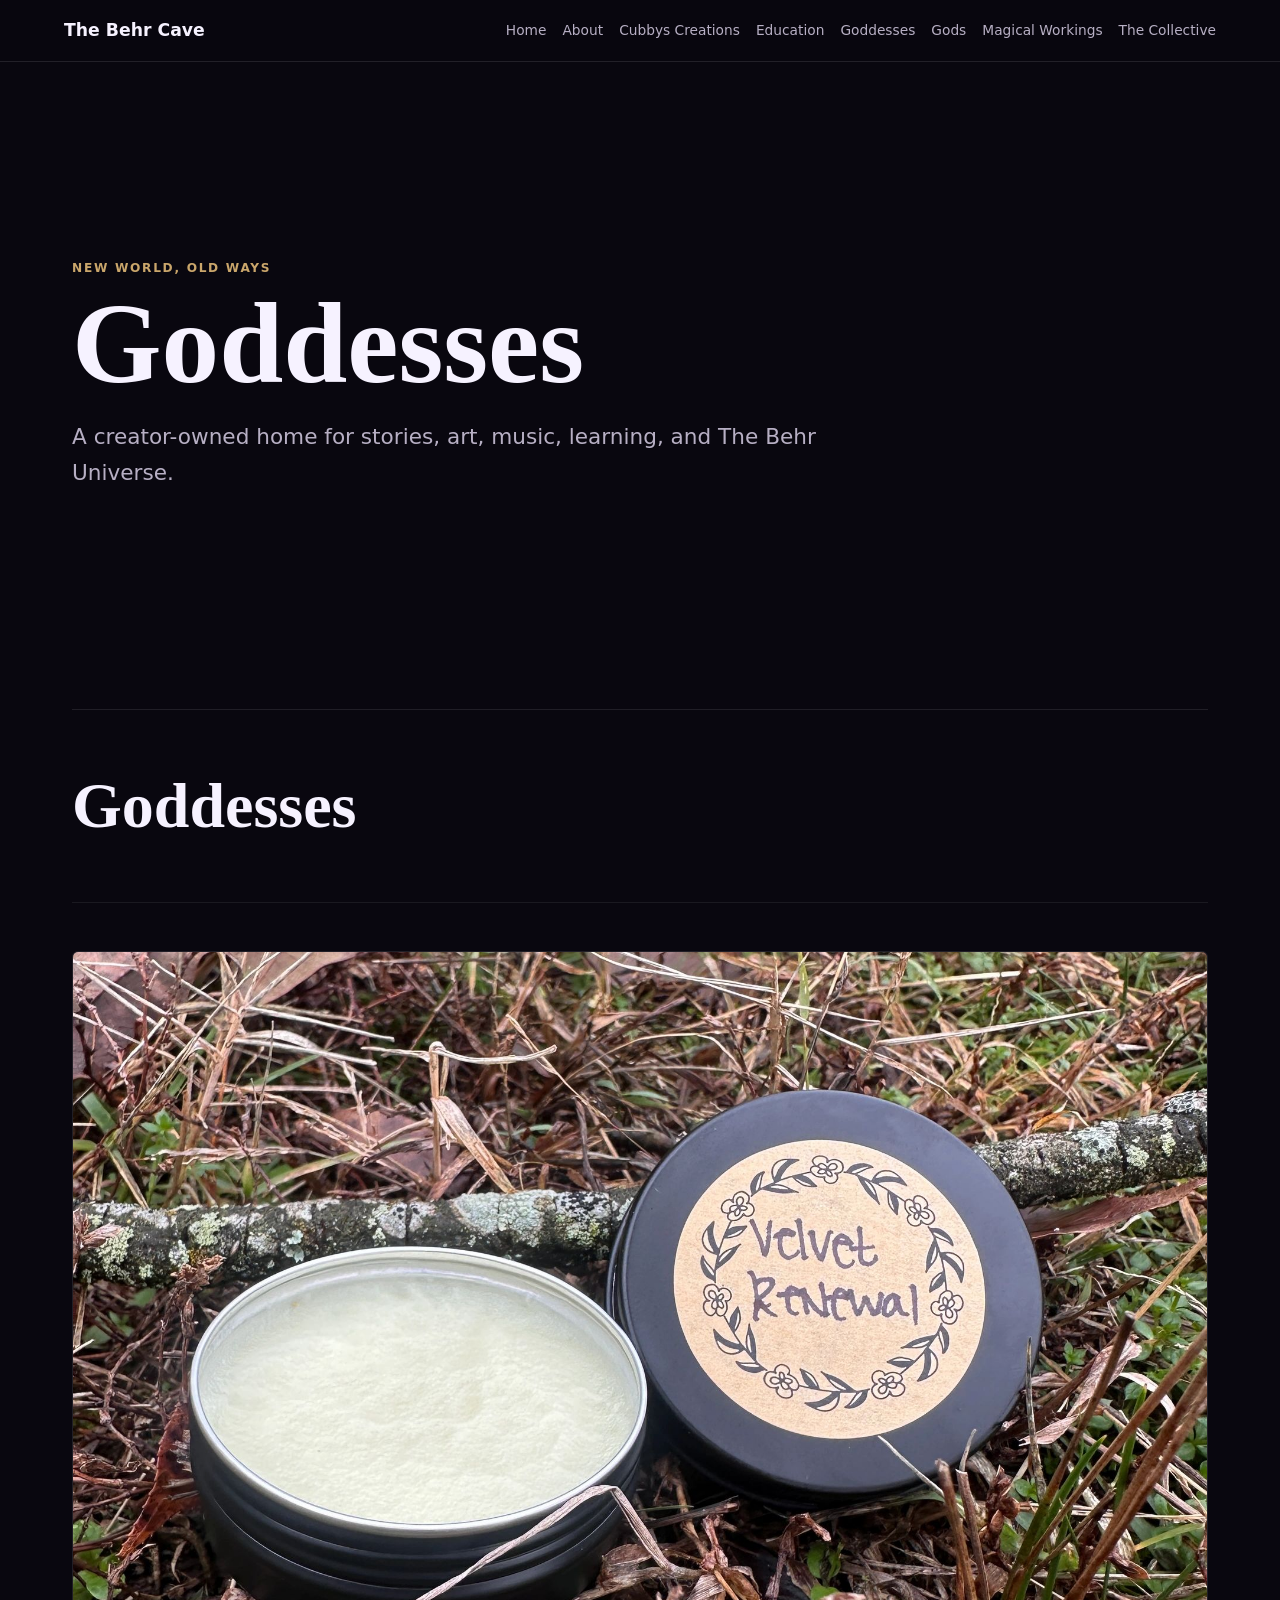
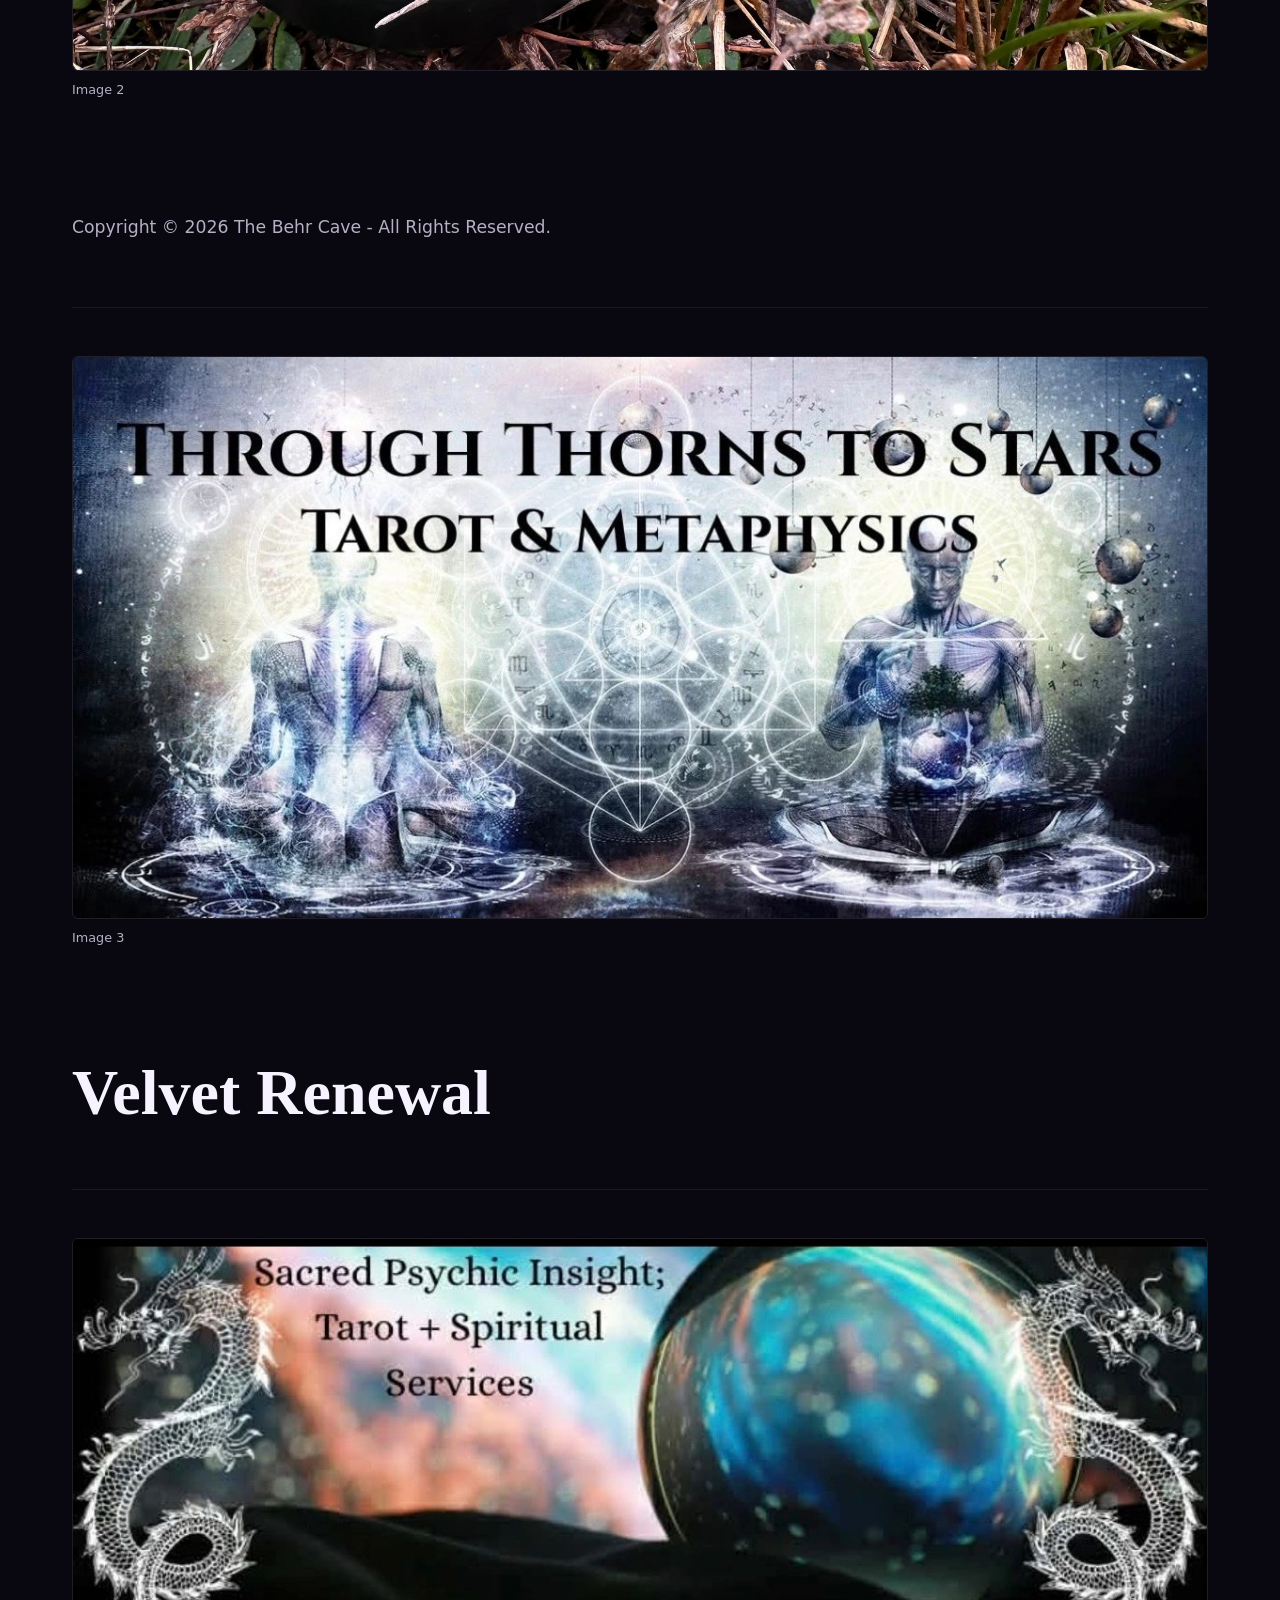
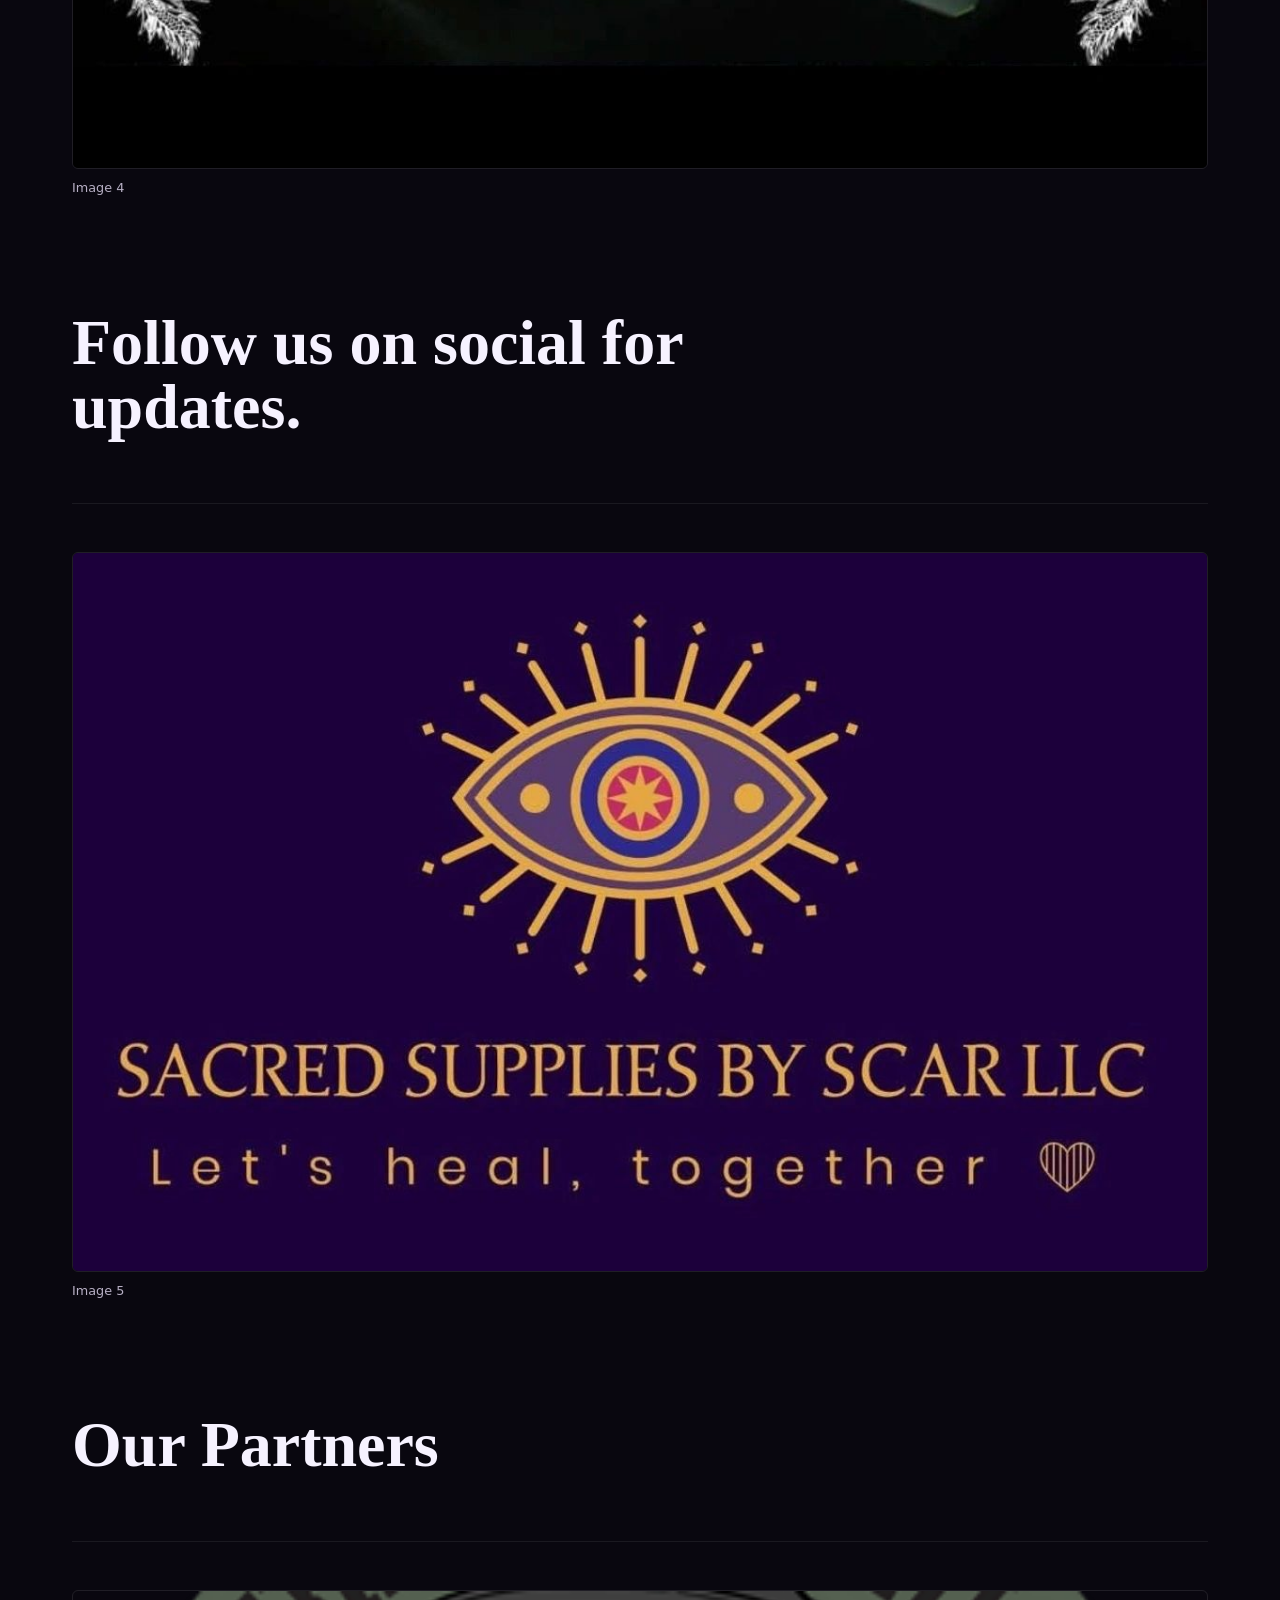
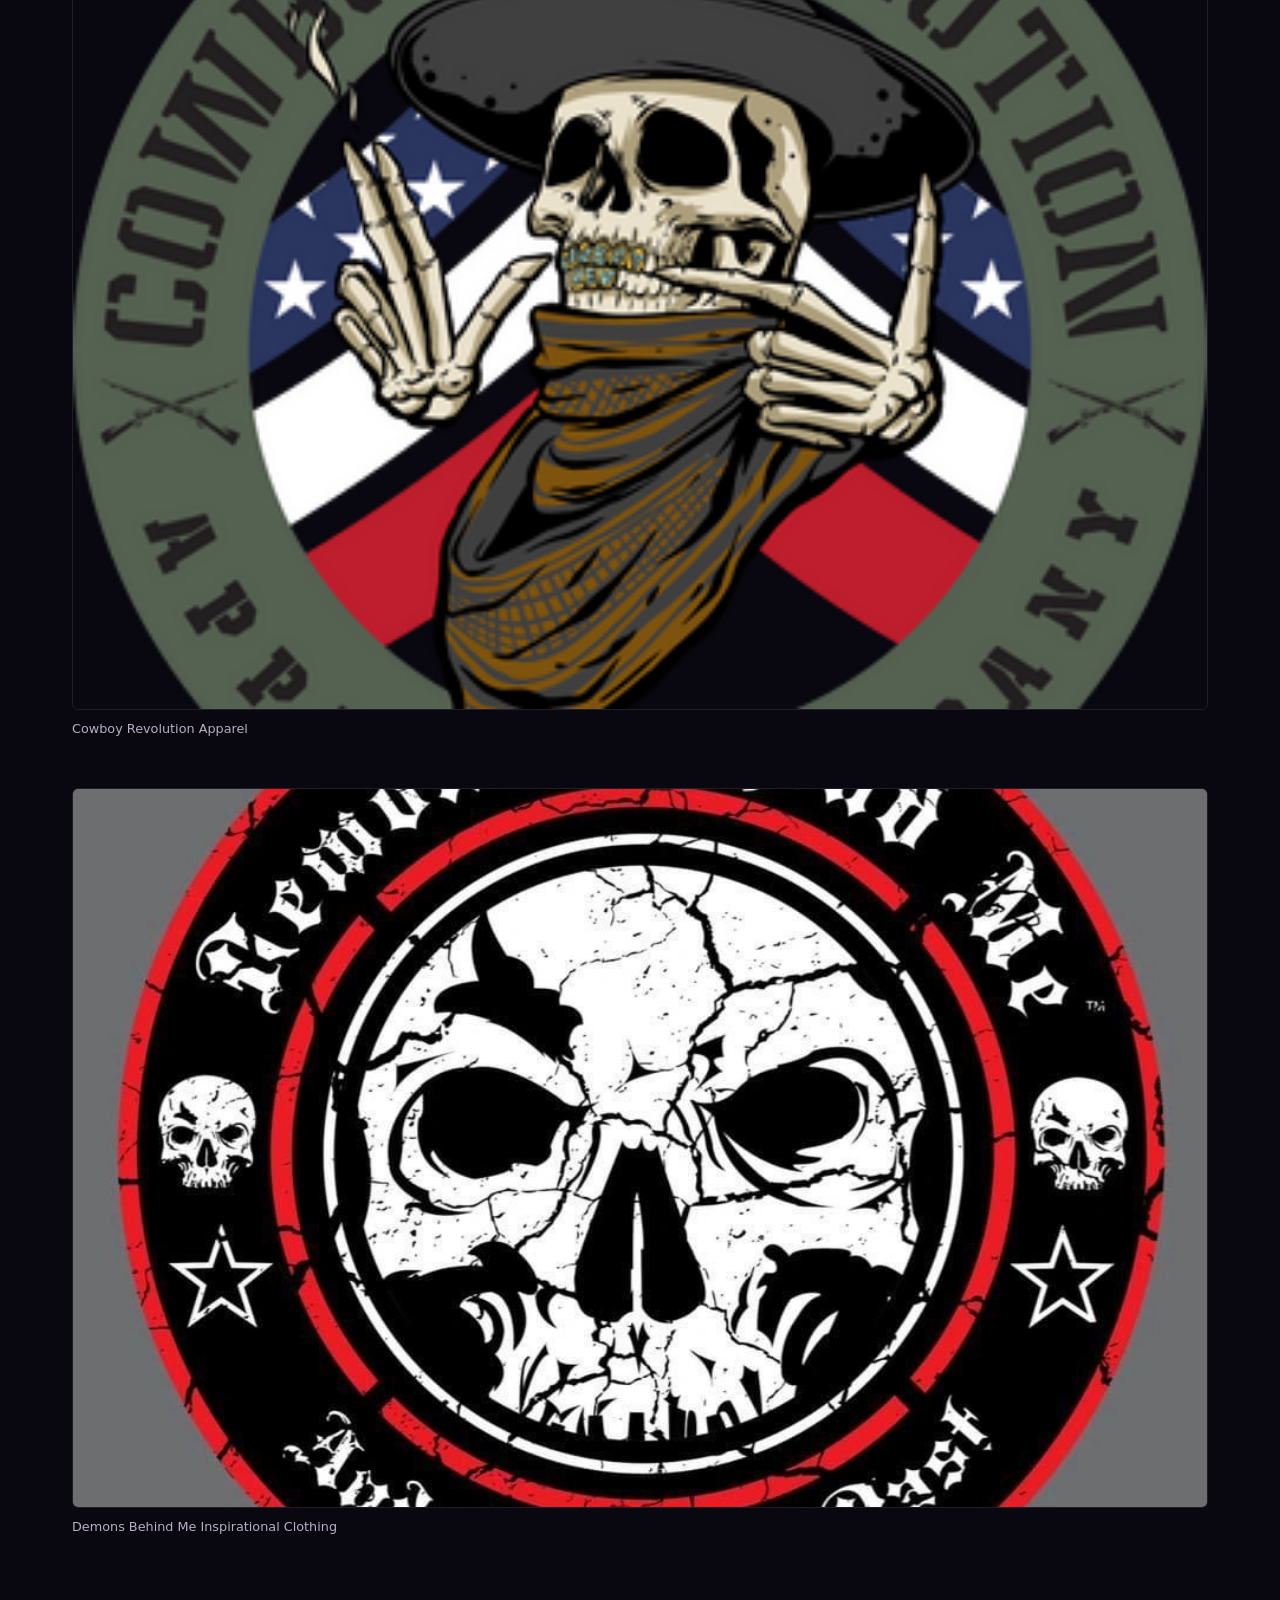
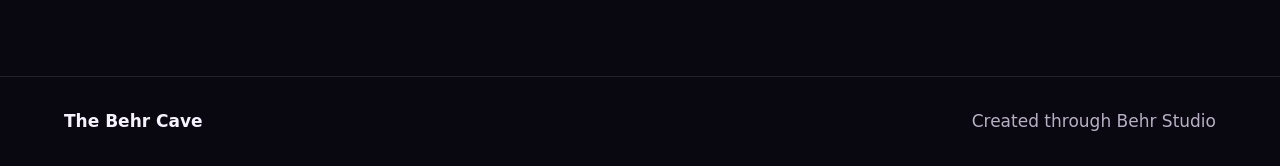
<file: goddesses.html>
<!doctype html>
<html lang="en"><head><meta charset="utf-8"><meta name="viewport" content="width=device-width, initial-scale=1">
<meta name="description" content="Goddesses"><title>Goddesses</title>
<link rel="stylesheet" href="style.css"></head><body>
<header class="site-header"><a class="site-brand" href="index.html">The Behr Cave</a><nav><a href="index.html">Home</a><a href="about.html">About</a><a href="cubbys-creations.html">Cubbys Creations</a><a href="education.html">Education</a><a href="goddesses.html">Goddesses</a><a href="gods.html">Gods</a><a href="magical-workings.html">Magical Workings</a><a href="the-collective.html">The Collective</a></nav></header>
<main><section class="hero"><p class="eyebrow">New World, Old Ways</p><h1>Goddesses</h1>
<p>A creator-owned home for stories, art, music, learning, and The Behr Universe.</p></section>
<section class="story"><h2>Goddesses</h2></section><figure class="feature"><img src="assets/imported/img-2611-cccbb02e1e07.jpg" alt="Image 2"><figcaption>Image 2</figcaption></figure><section class="story"><p>Copyright © 2026 The Behr Cave - All Rights Reserved.</p></section><figure class="feature"><img src="assets/imported/img-4930-0f37e8a1e2f1.jpg" alt="Image 3"><figcaption>Image 3</figcaption></figure><section class="story"><h2>Velvet Renewal</h2></section><figure class="feature"><img src="assets/imported/img-3999-16cbaaafbcc2.jpg" alt="Image 4"><figcaption>Image 4</figcaption></figure><section class="story"><h2>Follow us on social for updates.</h2></section><figure class="feature"><img src="assets/imported/img-4047-d53ebc994bd9.jpg" alt="Image 5"><figcaption>Image 5</figcaption></figure><section class="story"><h2>Our Partners</h2></section><figure class="feature"><img src="assets/imported/ag-circle-logo-v5-21f50af9-47bc-4236-90cf-ee39-46944fe776d3.png" alt="Cowboy Revolution Apparel"><figcaption>Cowboy Revolution Apparel</figcaption></figure><figure class="feature"><img src="assets/imported/lgh89-0acad533ee4d.jpg" alt="Demons Behind Me Inspirational Clothing"><figcaption>Demons Behind Me Inspirational Clothing</figcaption></figure></main><footer><strong>The Behr Cave</strong><span>Created through Behr Studio</span></footer></body></html>
</file>
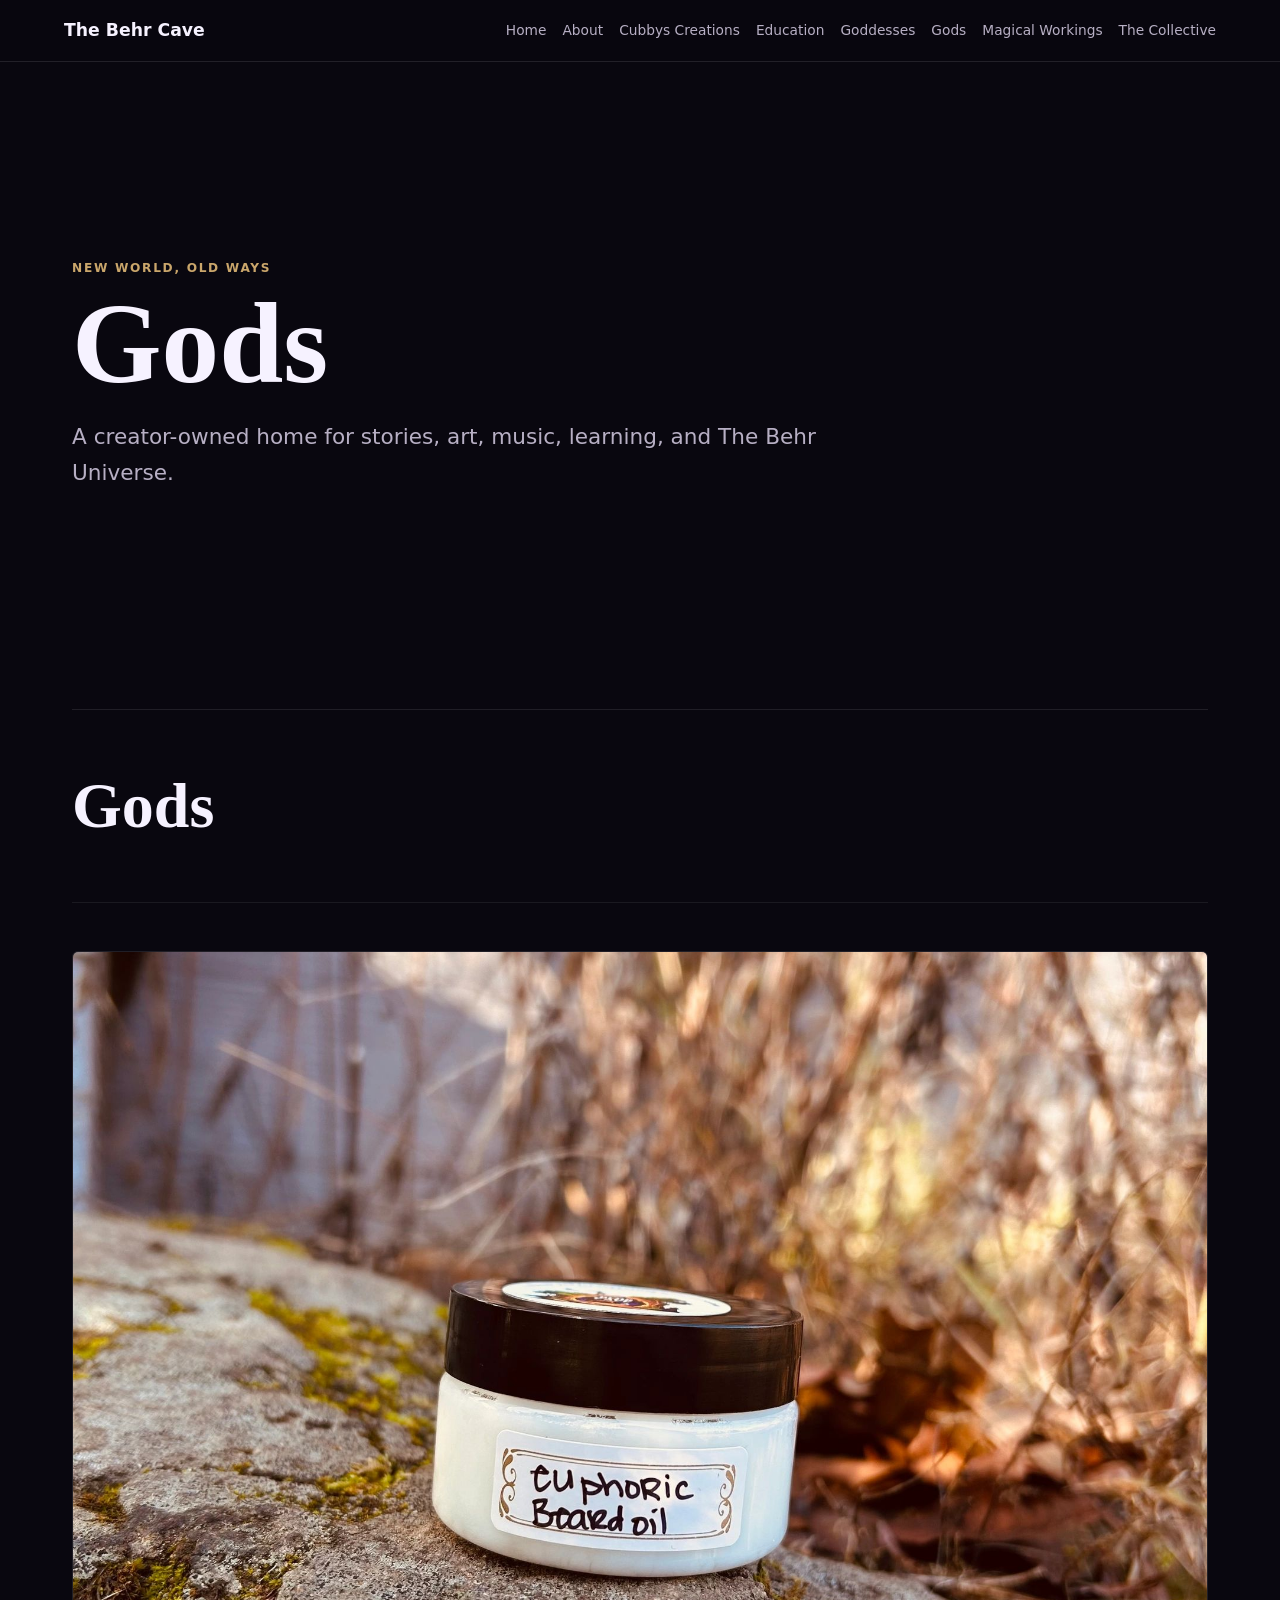
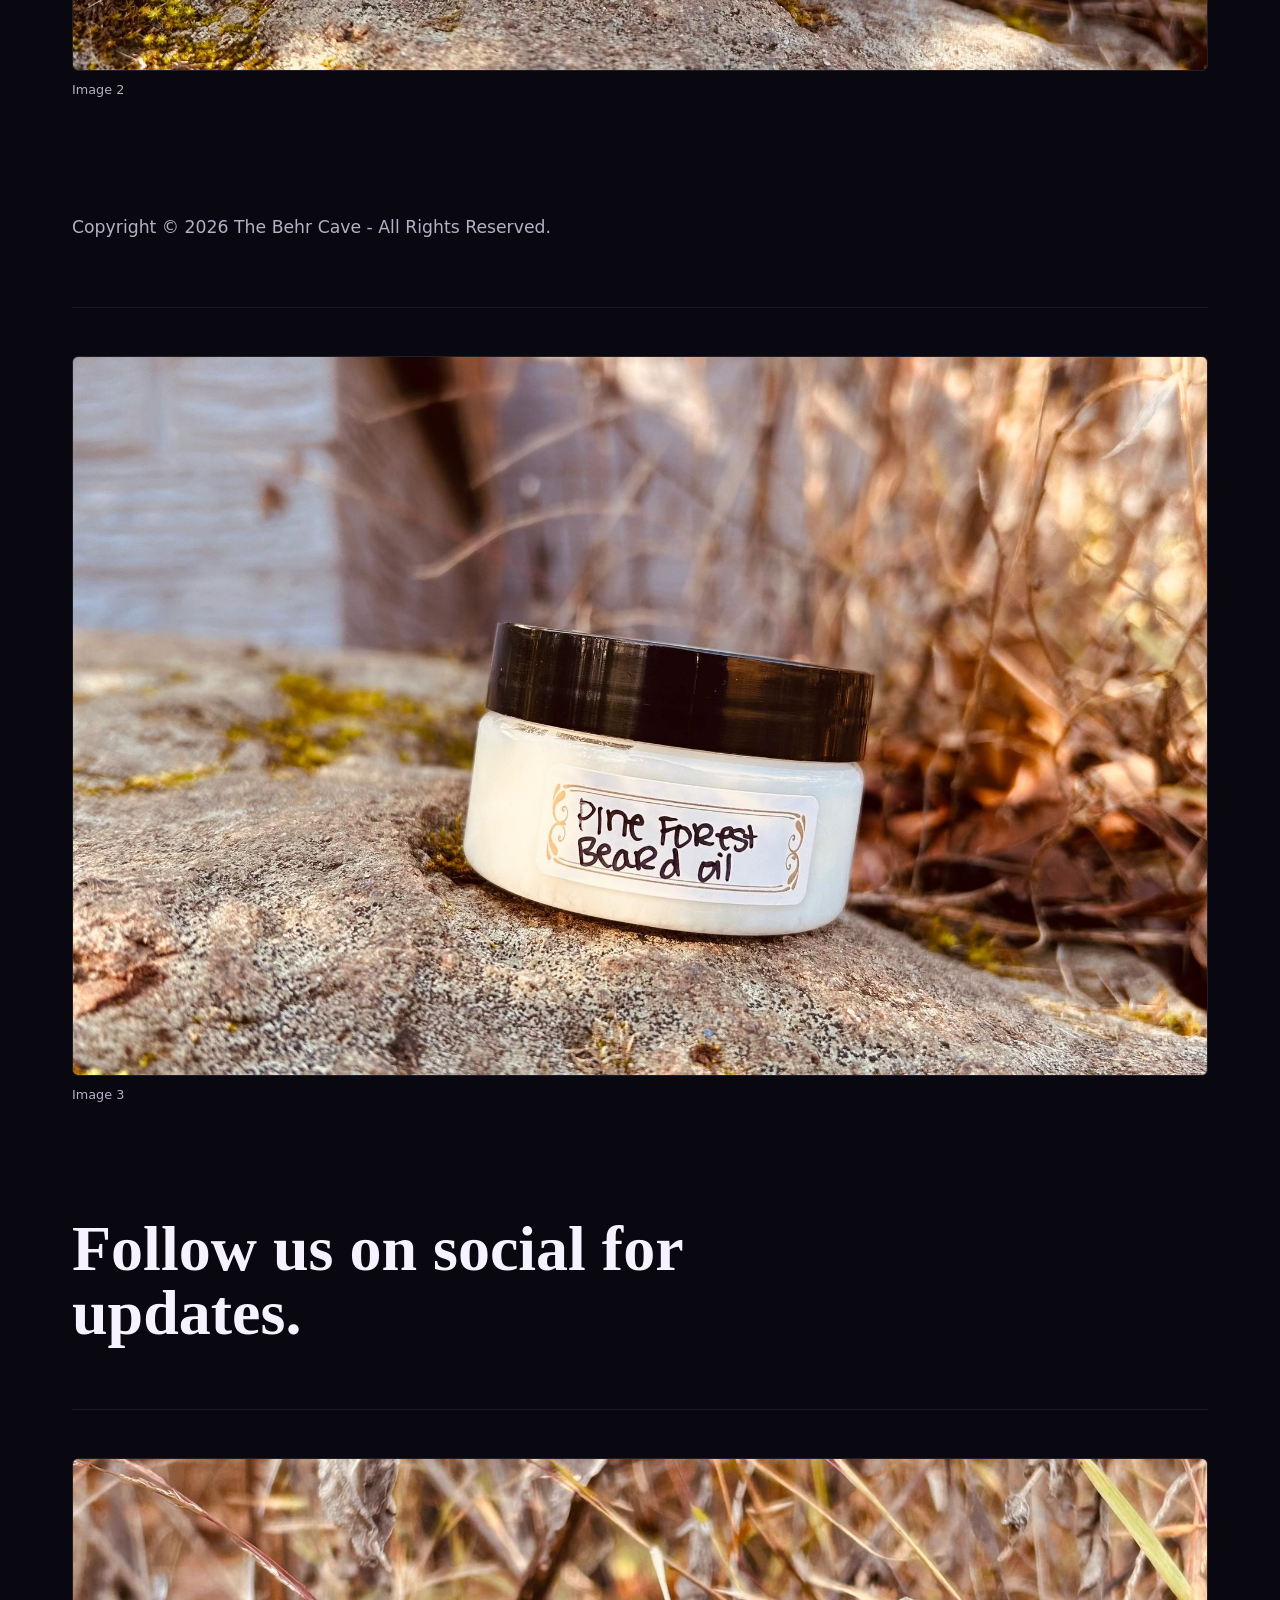
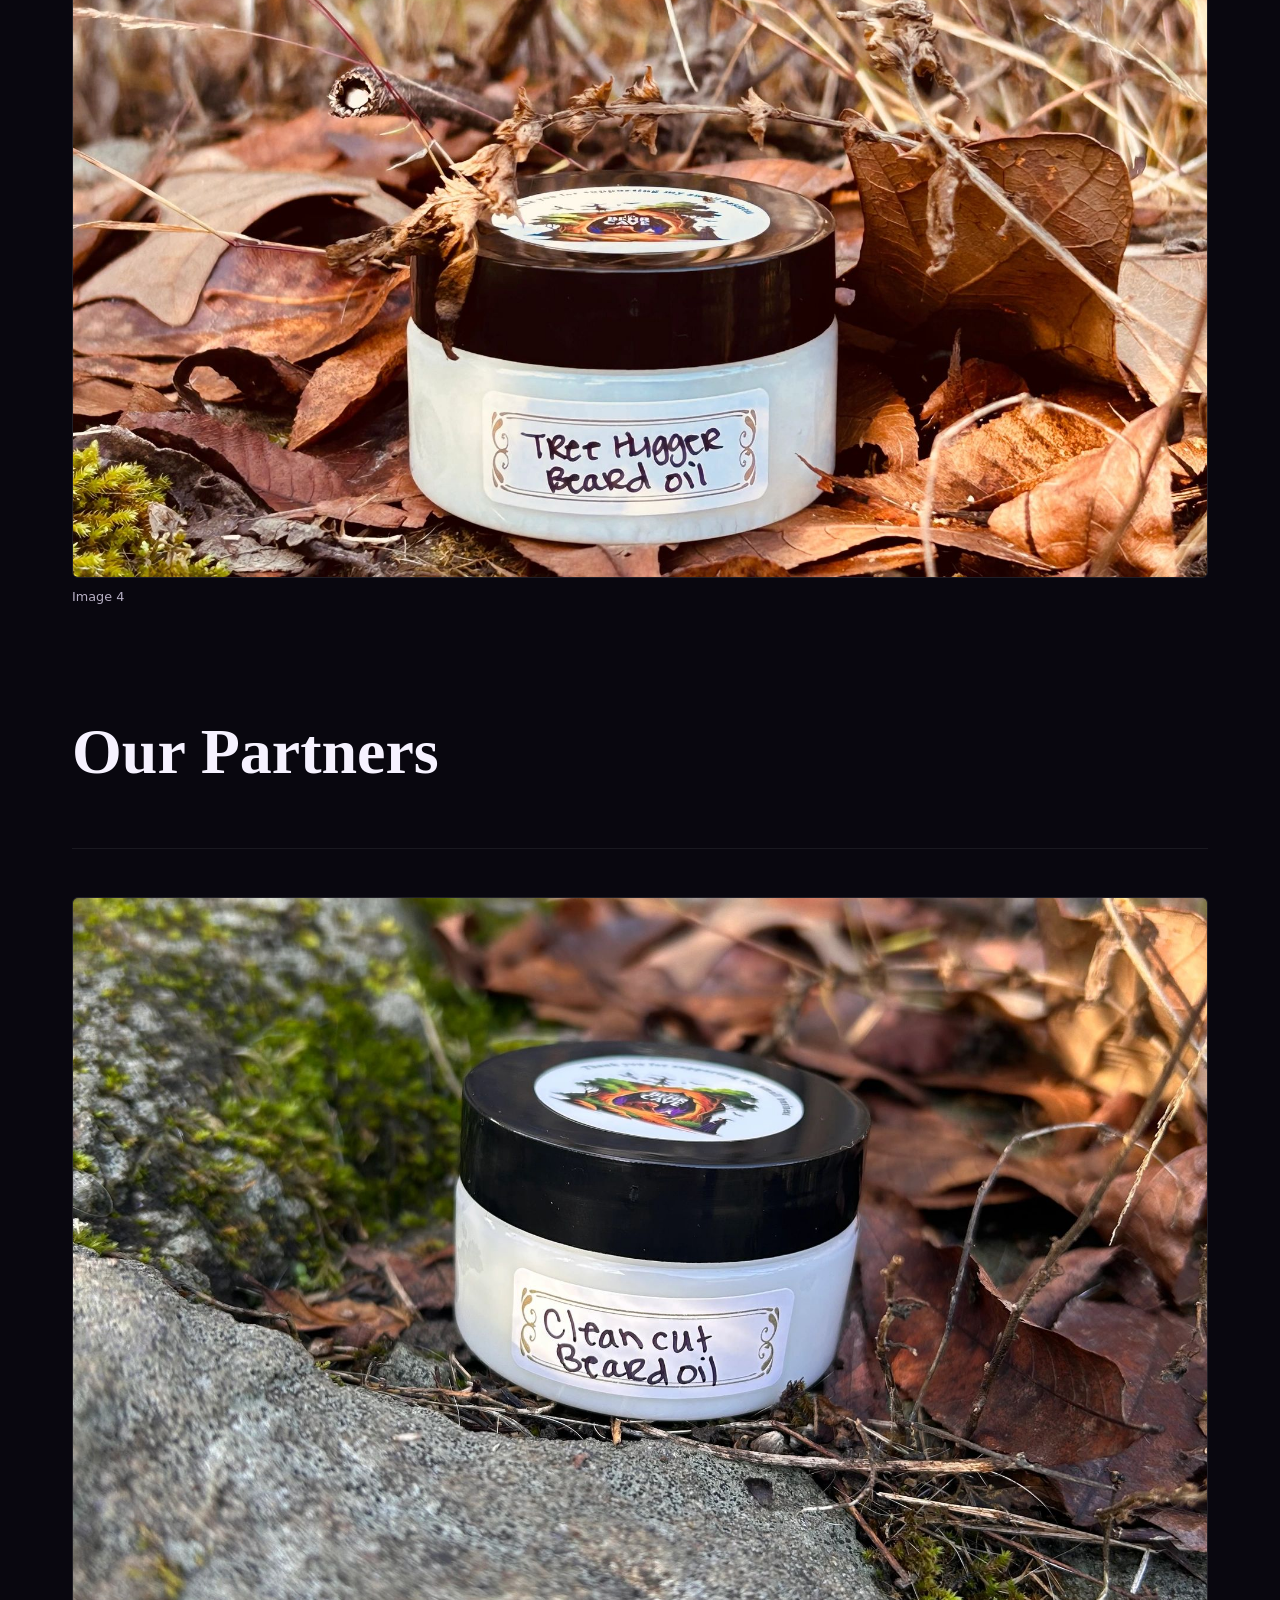
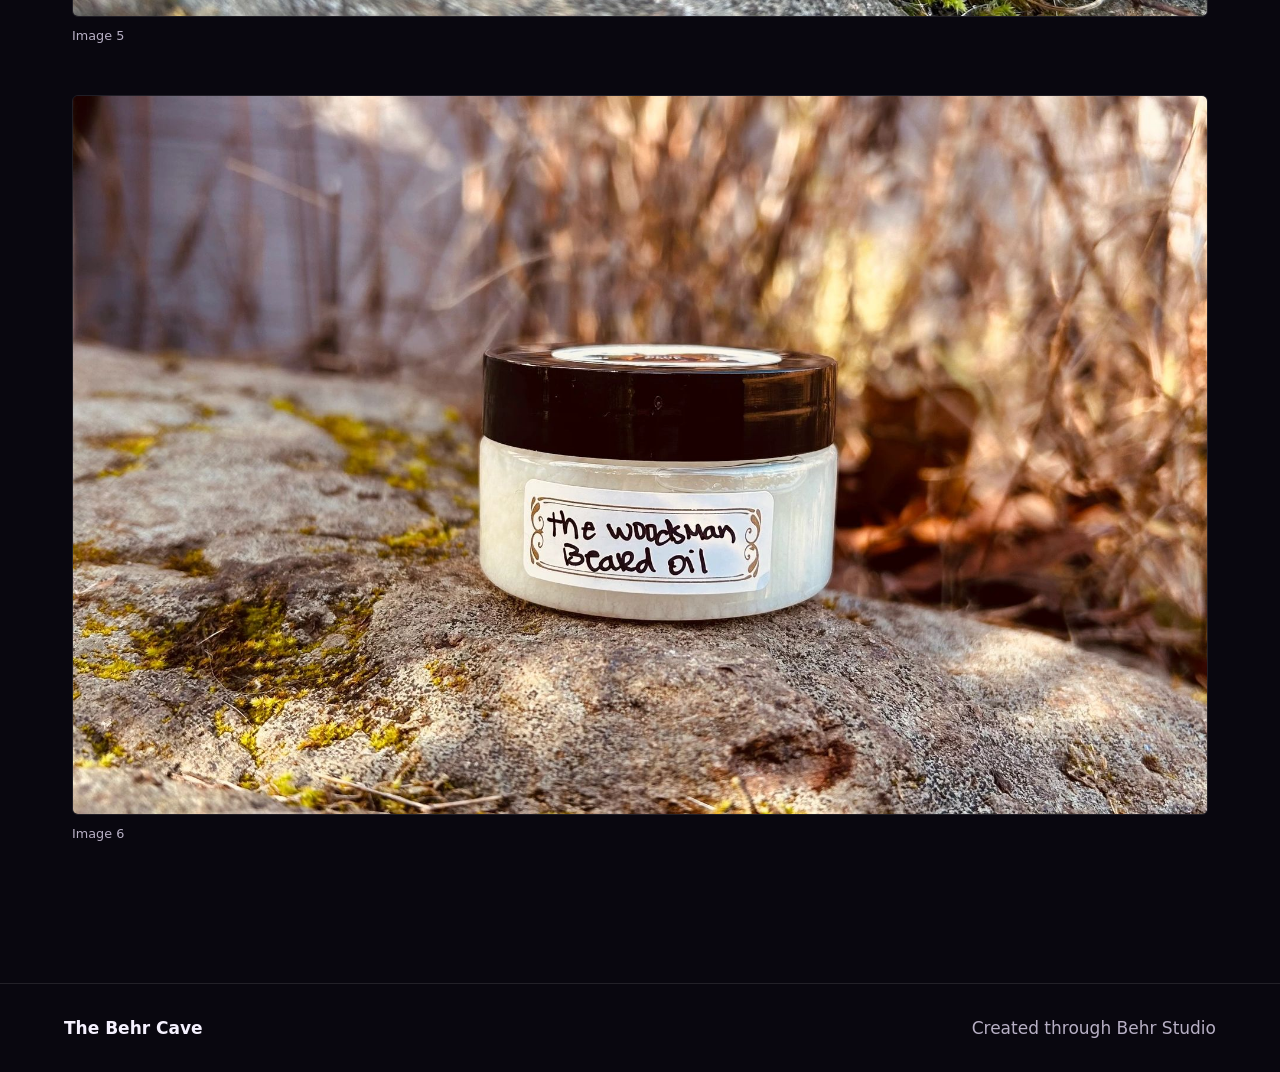
<file: gods.html>
<!doctype html>
<html lang="en"><head><meta charset="utf-8"><meta name="viewport" content="width=device-width, initial-scale=1">
<meta name="description" content="Gods"><title>Gods</title>
<link rel="stylesheet" href="style.css"></head><body>
<header class="site-header"><a class="site-brand" href="index.html">The Behr Cave</a><nav><a href="index.html">Home</a><a href="about.html">About</a><a href="cubbys-creations.html">Cubbys Creations</a><a href="education.html">Education</a><a href="goddesses.html">Goddesses</a><a href="gods.html">Gods</a><a href="magical-workings.html">Magical Workings</a><a href="the-collective.html">The Collective</a></nav></header>
<main><section class="hero"><p class="eyebrow">New World, Old Ways</p><h1>Gods</h1>
<p>A creator-owned home for stories, art, music, learning, and The Behr Universe.</p></section>
<section class="story"><h2>Gods</h2></section><figure class="feature"><img src="assets/imported/euphoric-8fd31bafa356.jpg" alt="Image 2"><figcaption>Image 2</figcaption></figure><section class="story"><p>Copyright © 2026 The Behr Cave - All Rights Reserved.</p></section><figure class="feature"><img src="assets/imported/pineforest-3a501415fa61.jpg" alt="Image 3"><figcaption>Image 3</figcaption></figure><section class="story"><h2>Follow us on social for updates.</h2></section><figure class="feature"><img src="assets/imported/treehugger-d87e35766b49.jpg" alt="Image 4"><figcaption>Image 4</figcaption></figure><section class="story"><h2>Our Partners</h2></section><figure class="feature"><img src="assets/imported/cleancut-86208cef351c.jpg" alt="Image 5"><figcaption>Image 5</figcaption></figure><figure class="feature"><img src="assets/imported/woodsman-24ca04edaa02.jpg" alt="Image 6"><figcaption>Image 6</figcaption></figure></main><footer><strong>The Behr Cave</strong><span>Created through Behr Studio</span></footer></body></html>
</file>
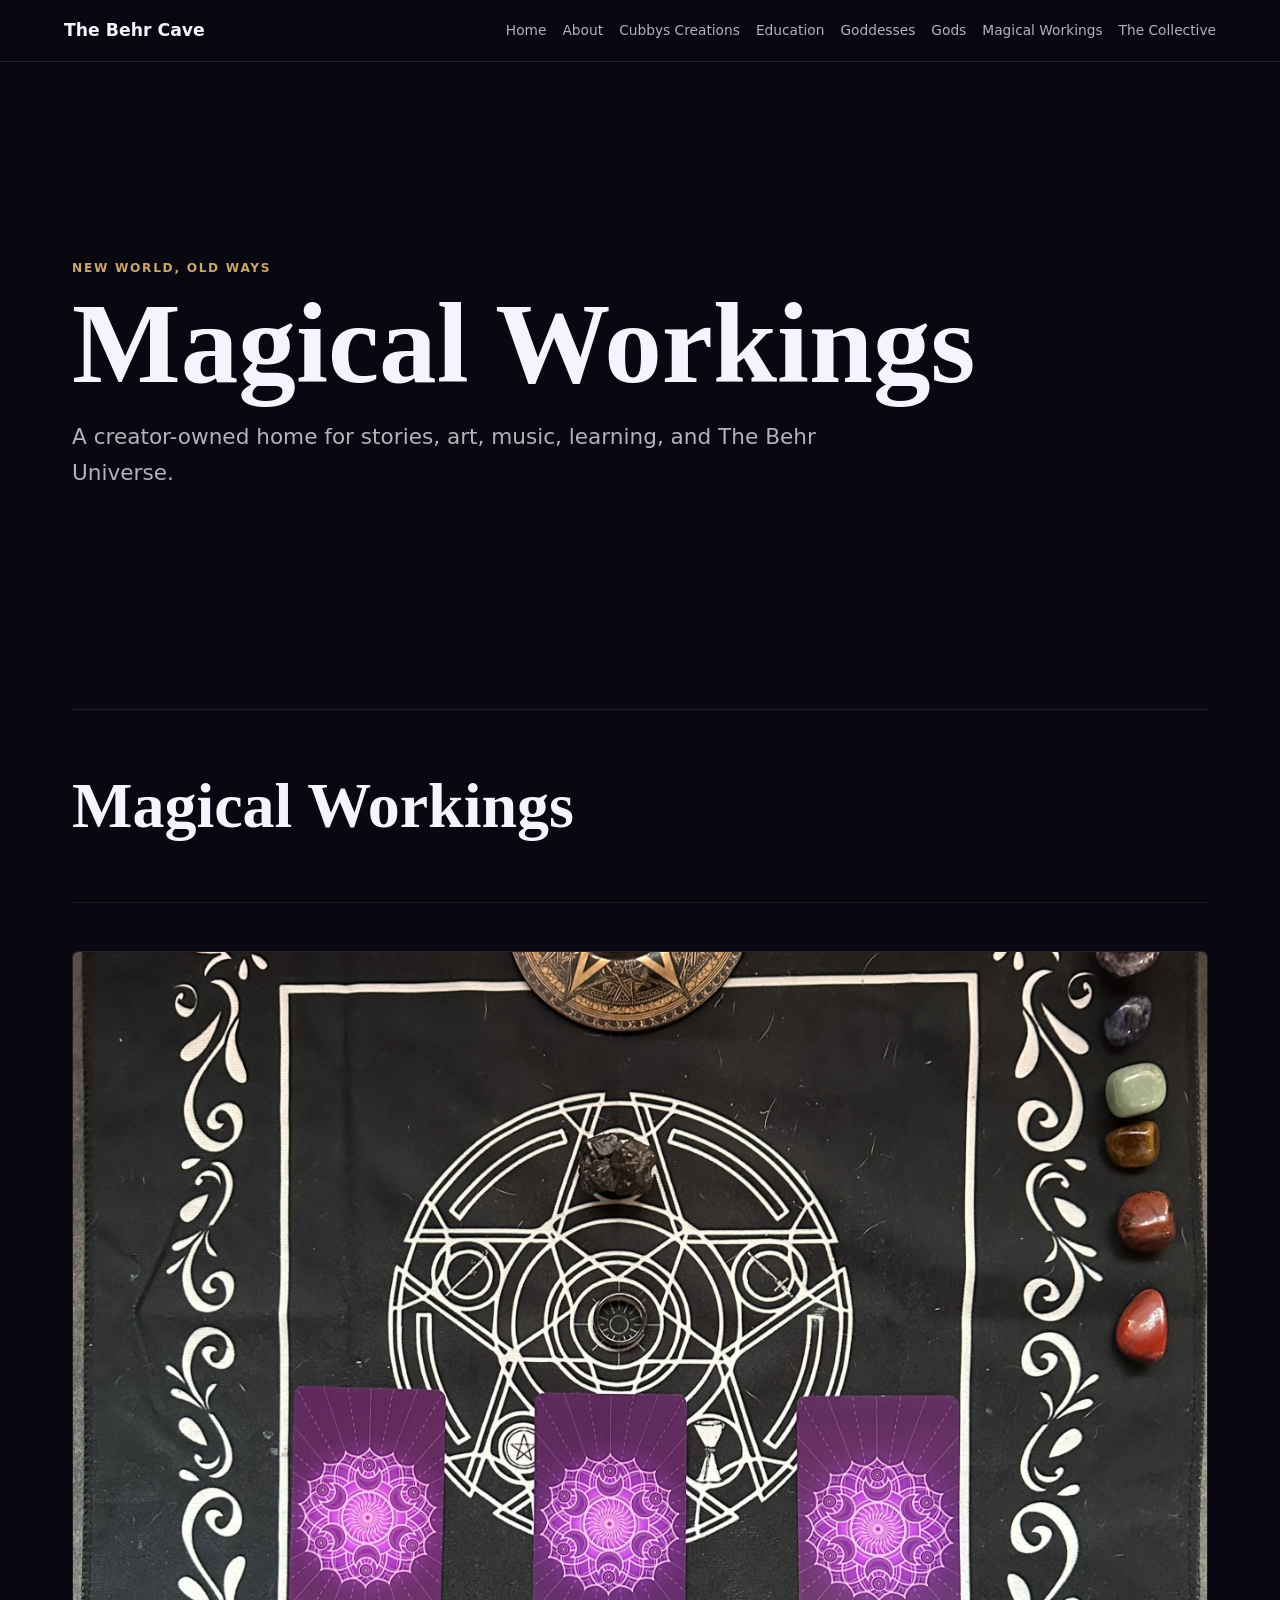
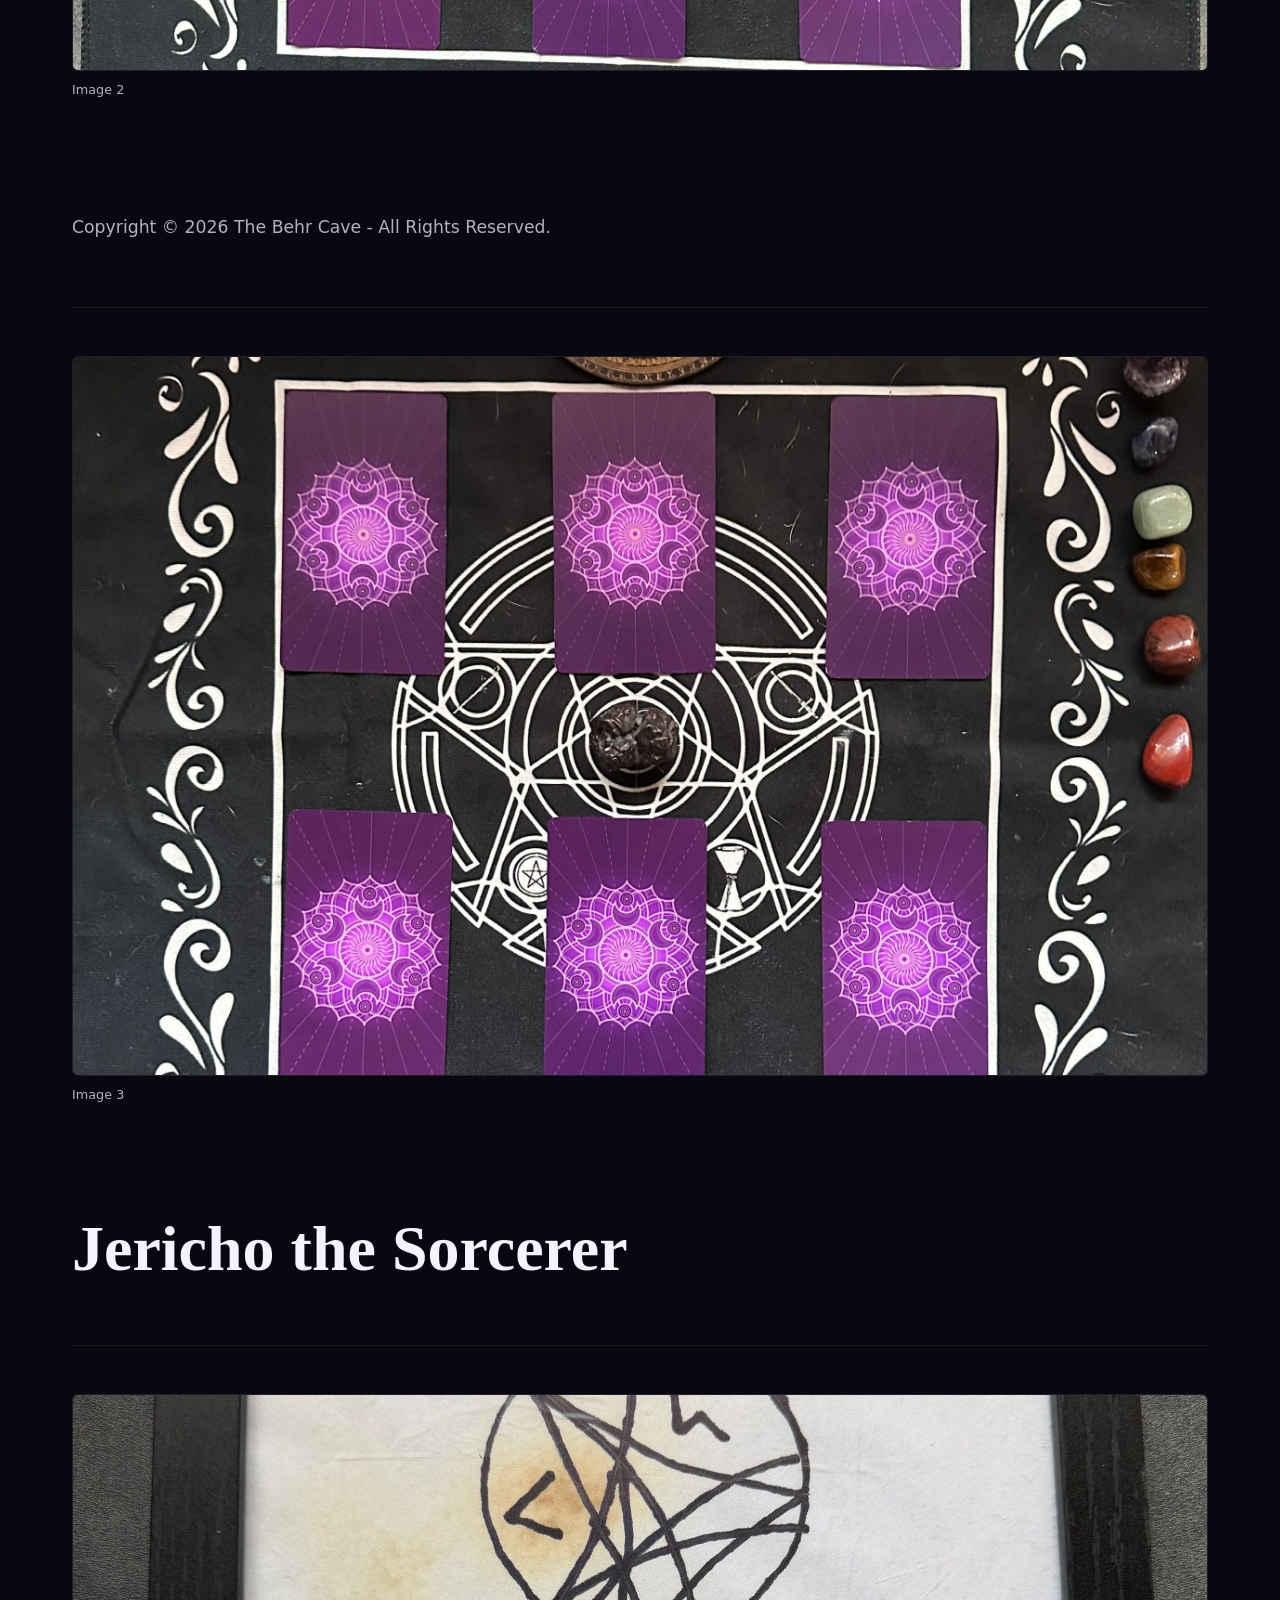
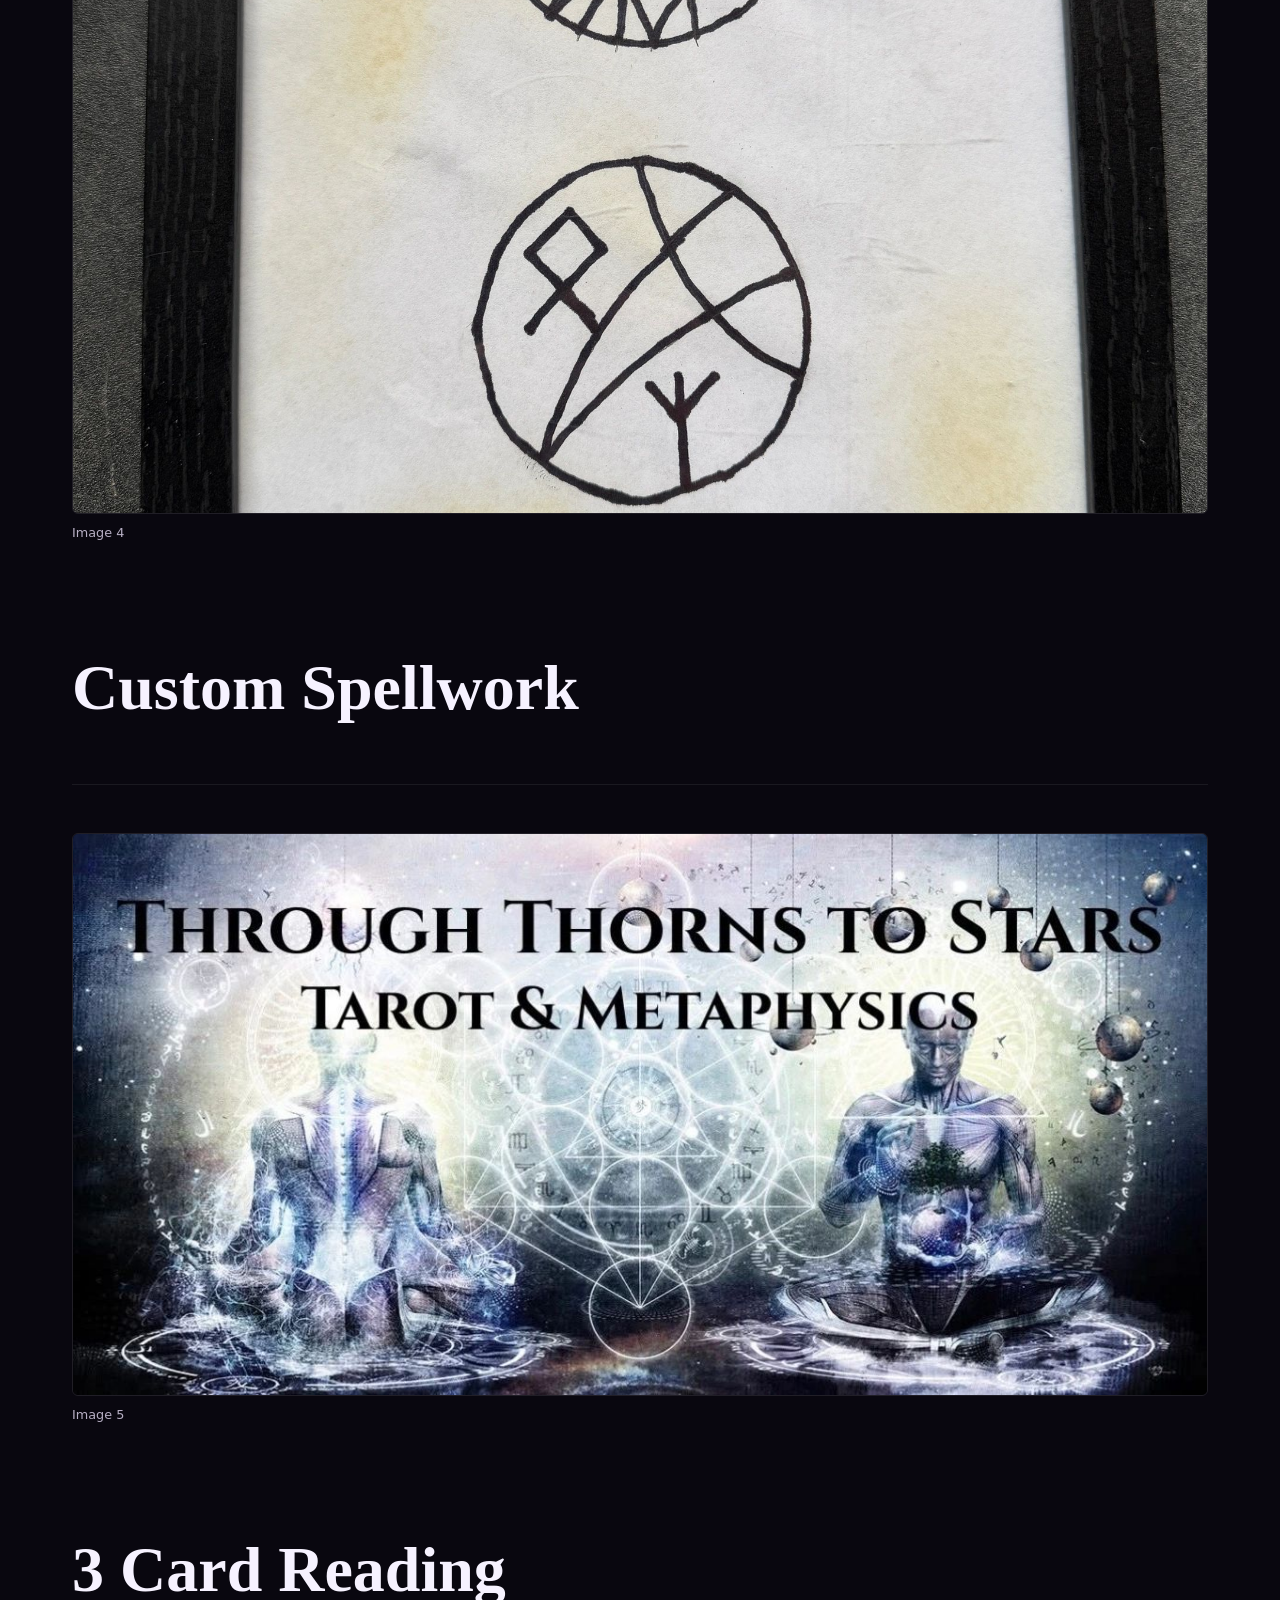
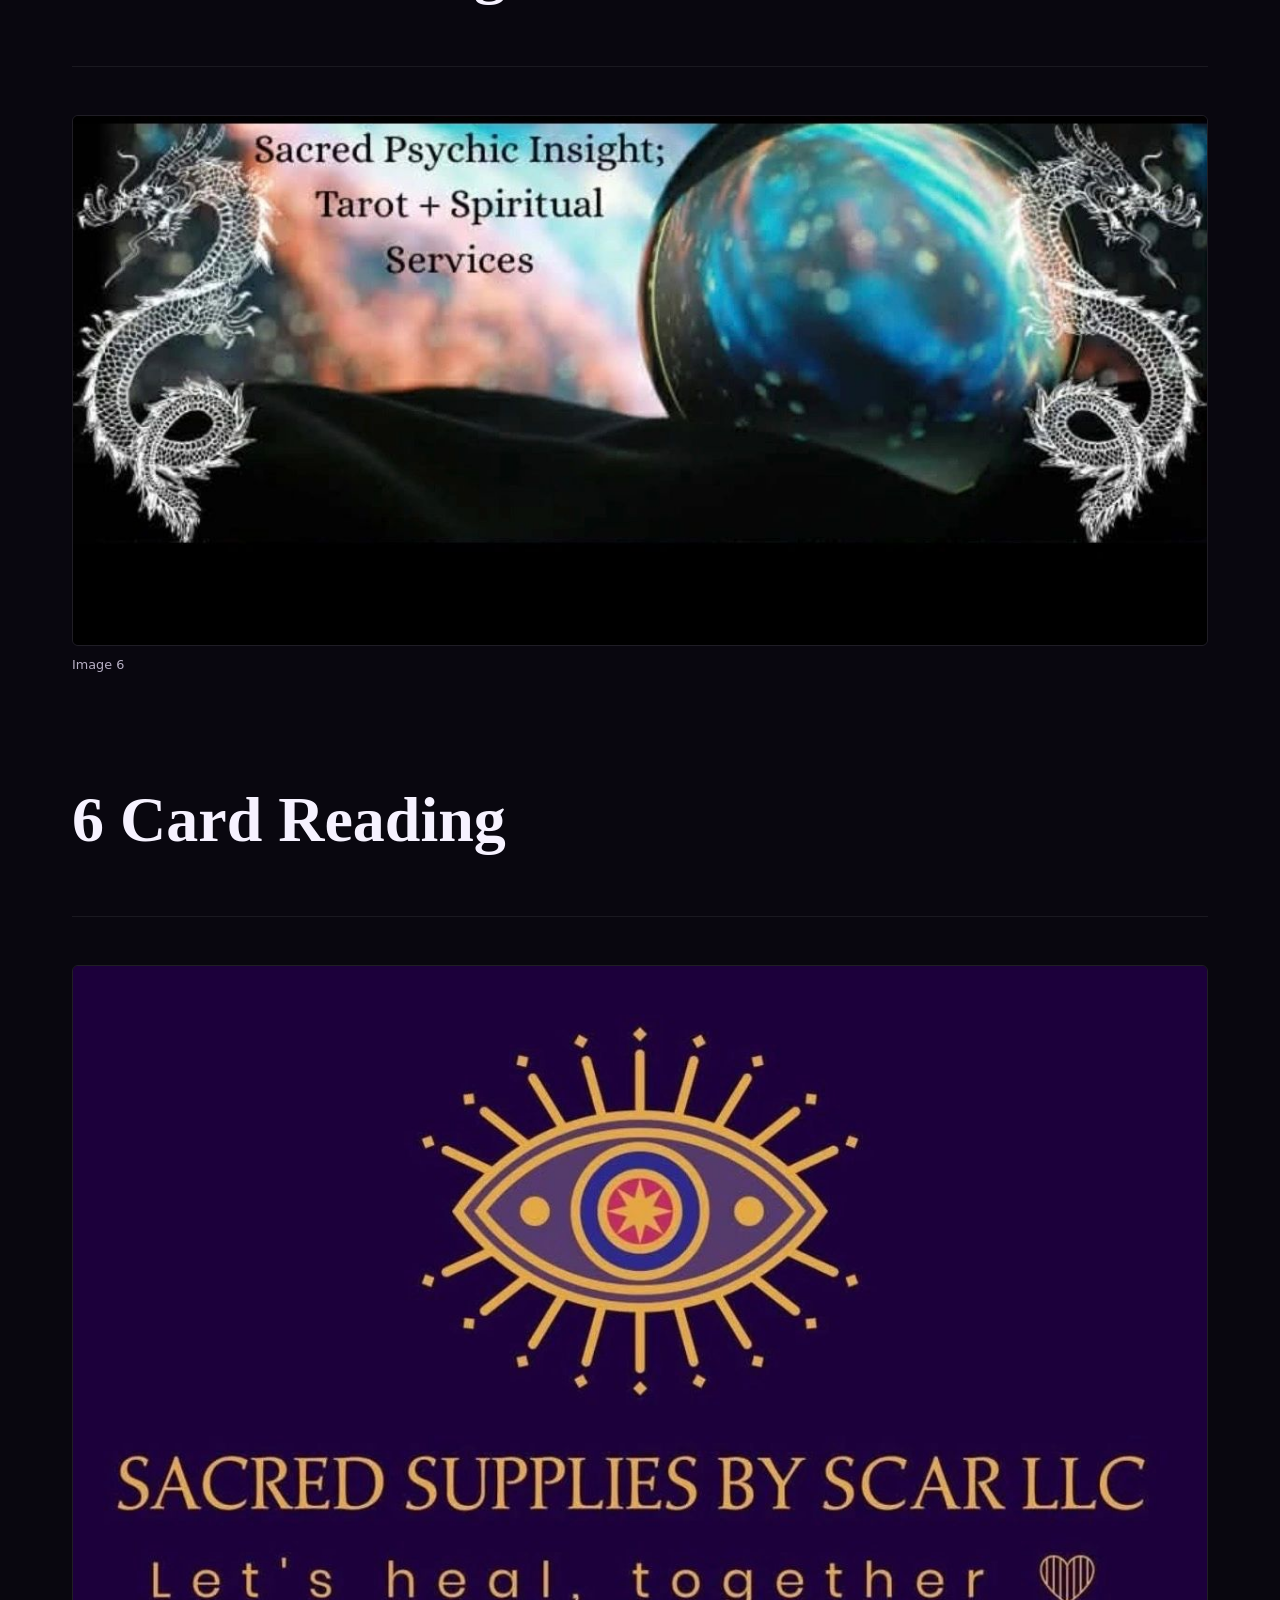
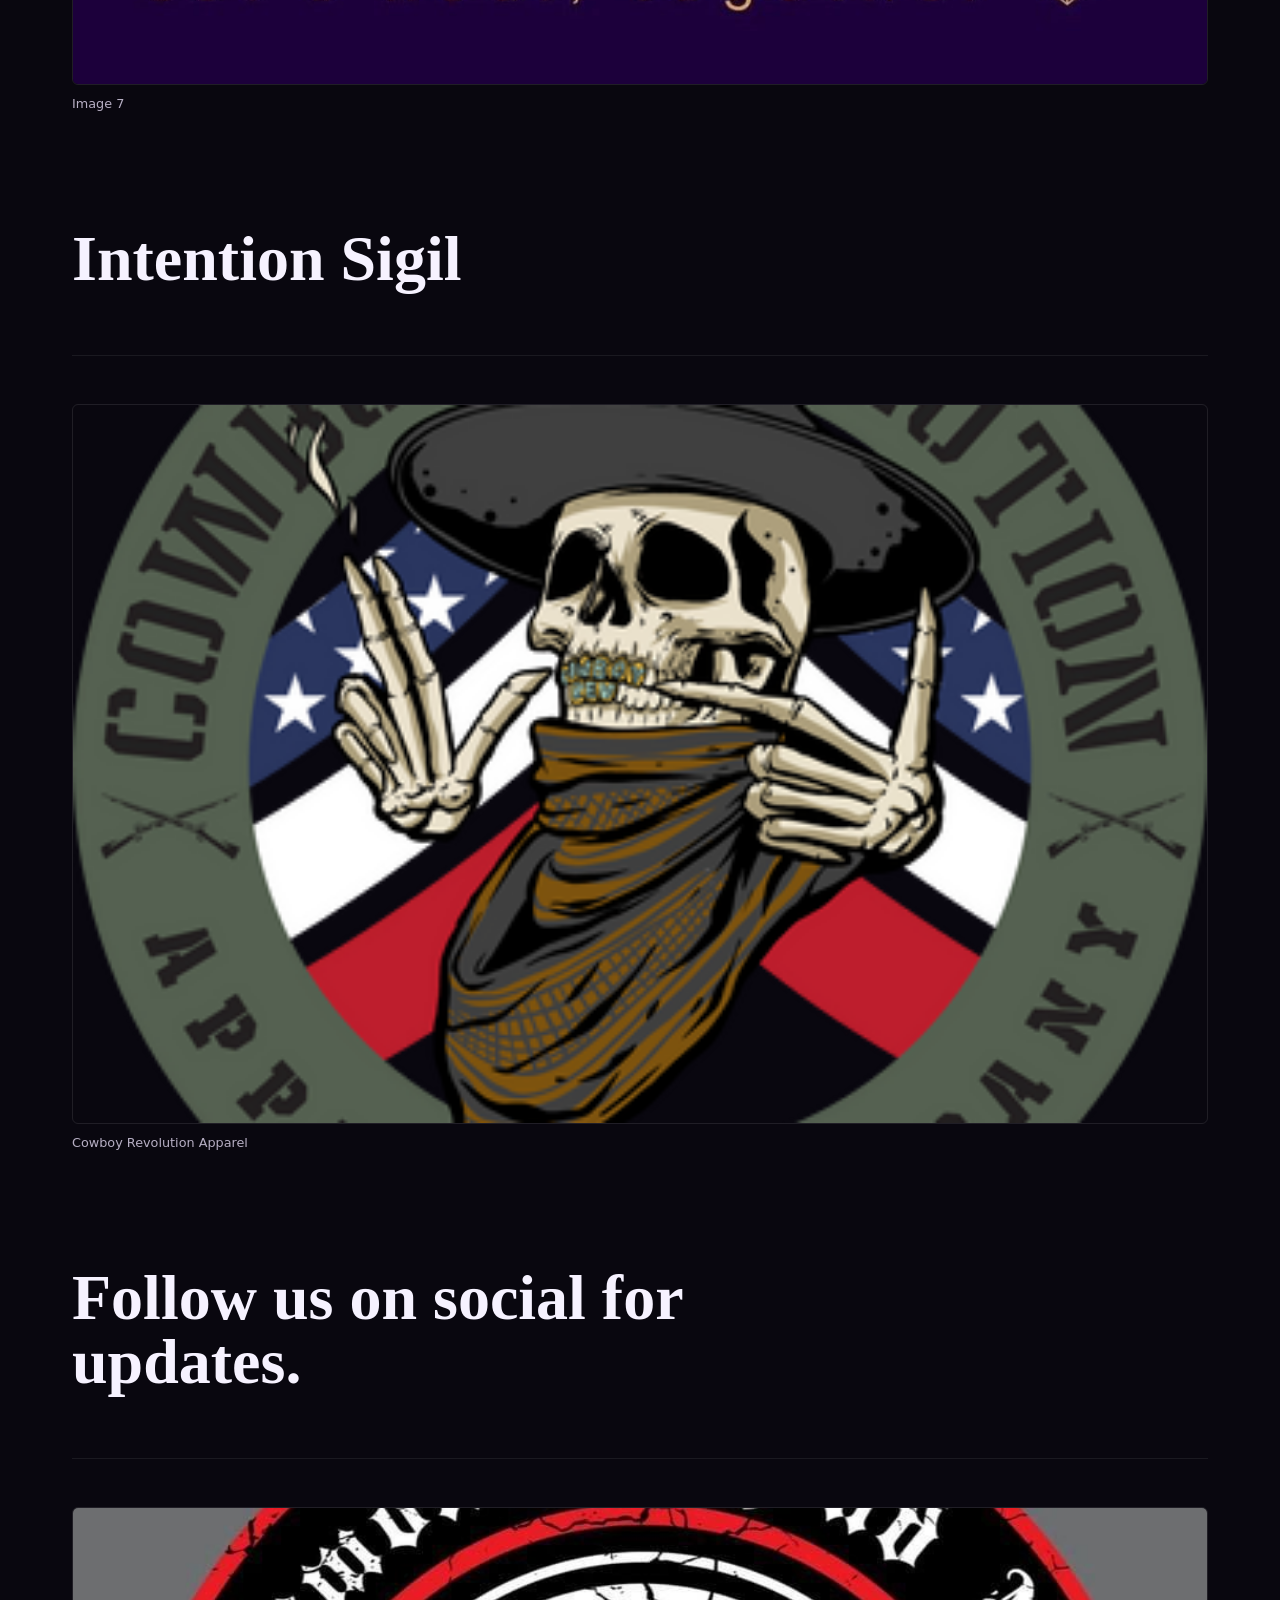
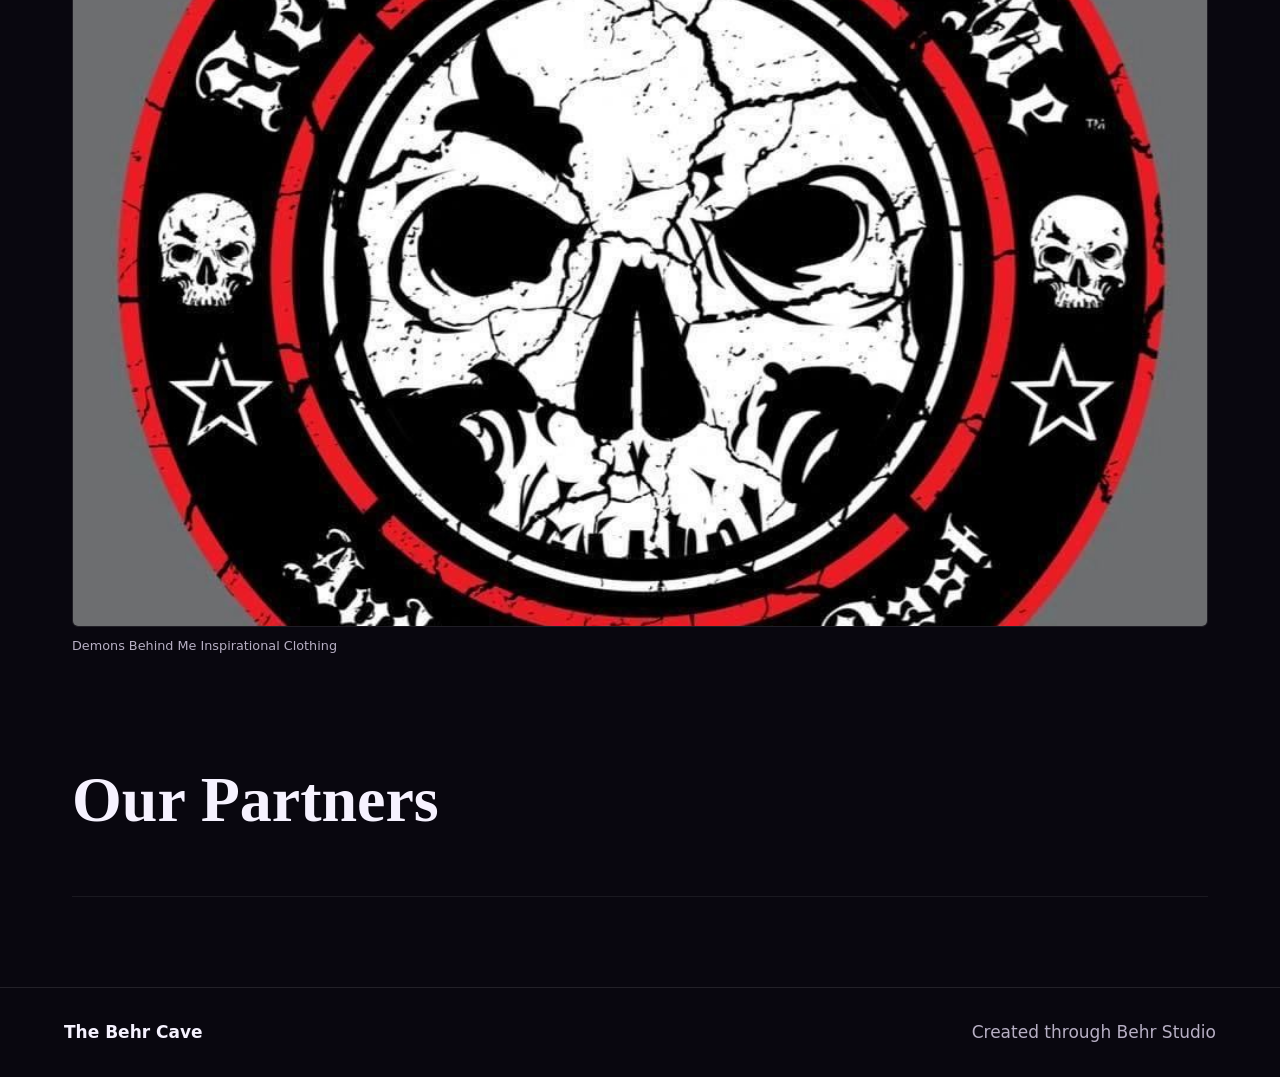
<file: magical-workings.html>
<!doctype html>
<html lang="en"><head><meta charset="utf-8"><meta name="viewport" content="width=device-width, initial-scale=1">
<meta name="description" content="Magical Workings"><title>Magical Workings</title>
<link rel="stylesheet" href="style.css"></head><body>
<header class="site-header"><a class="site-brand" href="index.html">The Behr Cave</a><nav><a href="index.html">Home</a><a href="about.html">About</a><a href="cubbys-creations.html">Cubbys Creations</a><a href="education.html">Education</a><a href="goddesses.html">Goddesses</a><a href="gods.html">Gods</a><a href="magical-workings.html">Magical Workings</a><a href="the-collective.html">The Collective</a></nav></header>
<main><section class="hero"><p class="eyebrow">New World, Old Ways</p><h1>Magical Workings</h1>
<p>A creator-owned home for stories, art, music, learning, and The Behr Universe.</p></section>
<section class="story"><h2>Magical Workings</h2></section><figure class="feature"><img src="assets/imported/img-1447-8bf96772ea25.jpg" alt="Image 2"><figcaption>Image 2</figcaption></figure><section class="story"><p>Copyright © 2026 The Behr Cave - All Rights Reserved.</p></section><figure class="feature"><img src="assets/imported/img-1448-1c57b4699925.jpg" alt="Image 3"><figcaption>Image 3</figcaption></figure><section class="story"><h2>Jericho the Sorcerer</h2></section><figure class="feature"><img src="assets/imported/framed-sigil-63be19cf3505.jpg" alt="Image 4"><figcaption>Image 4</figcaption></figure><section class="story"><h2>Custom Spellwork</h2></section><figure class="feature"><img src="assets/imported/img-4930-0f37e8a1e2f1.jpg" alt="Image 5"><figcaption>Image 5</figcaption></figure><section class="story"><h2>3 Card Reading</h2></section><figure class="feature"><img src="assets/imported/img-3999-16cbaaafbcc2.jpg" alt="Image 6"><figcaption>Image 6</figcaption></figure><section class="story"><h2>6 Card Reading</h2></section><figure class="feature"><img src="assets/imported/img-4047-d53ebc994bd9.jpg" alt="Image 7"><figcaption>Image 7</figcaption></figure><section class="story"><h2>Intention Sigil</h2></section><figure class="feature"><img src="assets/imported/ag-circle-logo-v5-21f50af9-47bc-4236-90cf-ee39-46944fe776d3.png" alt="Cowboy Revolution Apparel"><figcaption>Cowboy Revolution Apparel</figcaption></figure><section class="story"><h2>Follow us on social for updates.</h2></section><figure class="feature"><img src="assets/imported/lgh89-0acad533ee4d.jpg" alt="Demons Behind Me Inspirational Clothing"><figcaption>Demons Behind Me Inspirational Clothing</figcaption></figure><section class="story"><h2>Our Partners</h2></section></main><footer><strong>The Behr Cave</strong><span>Created through Behr Studio</span></footer></body></html>
</file>
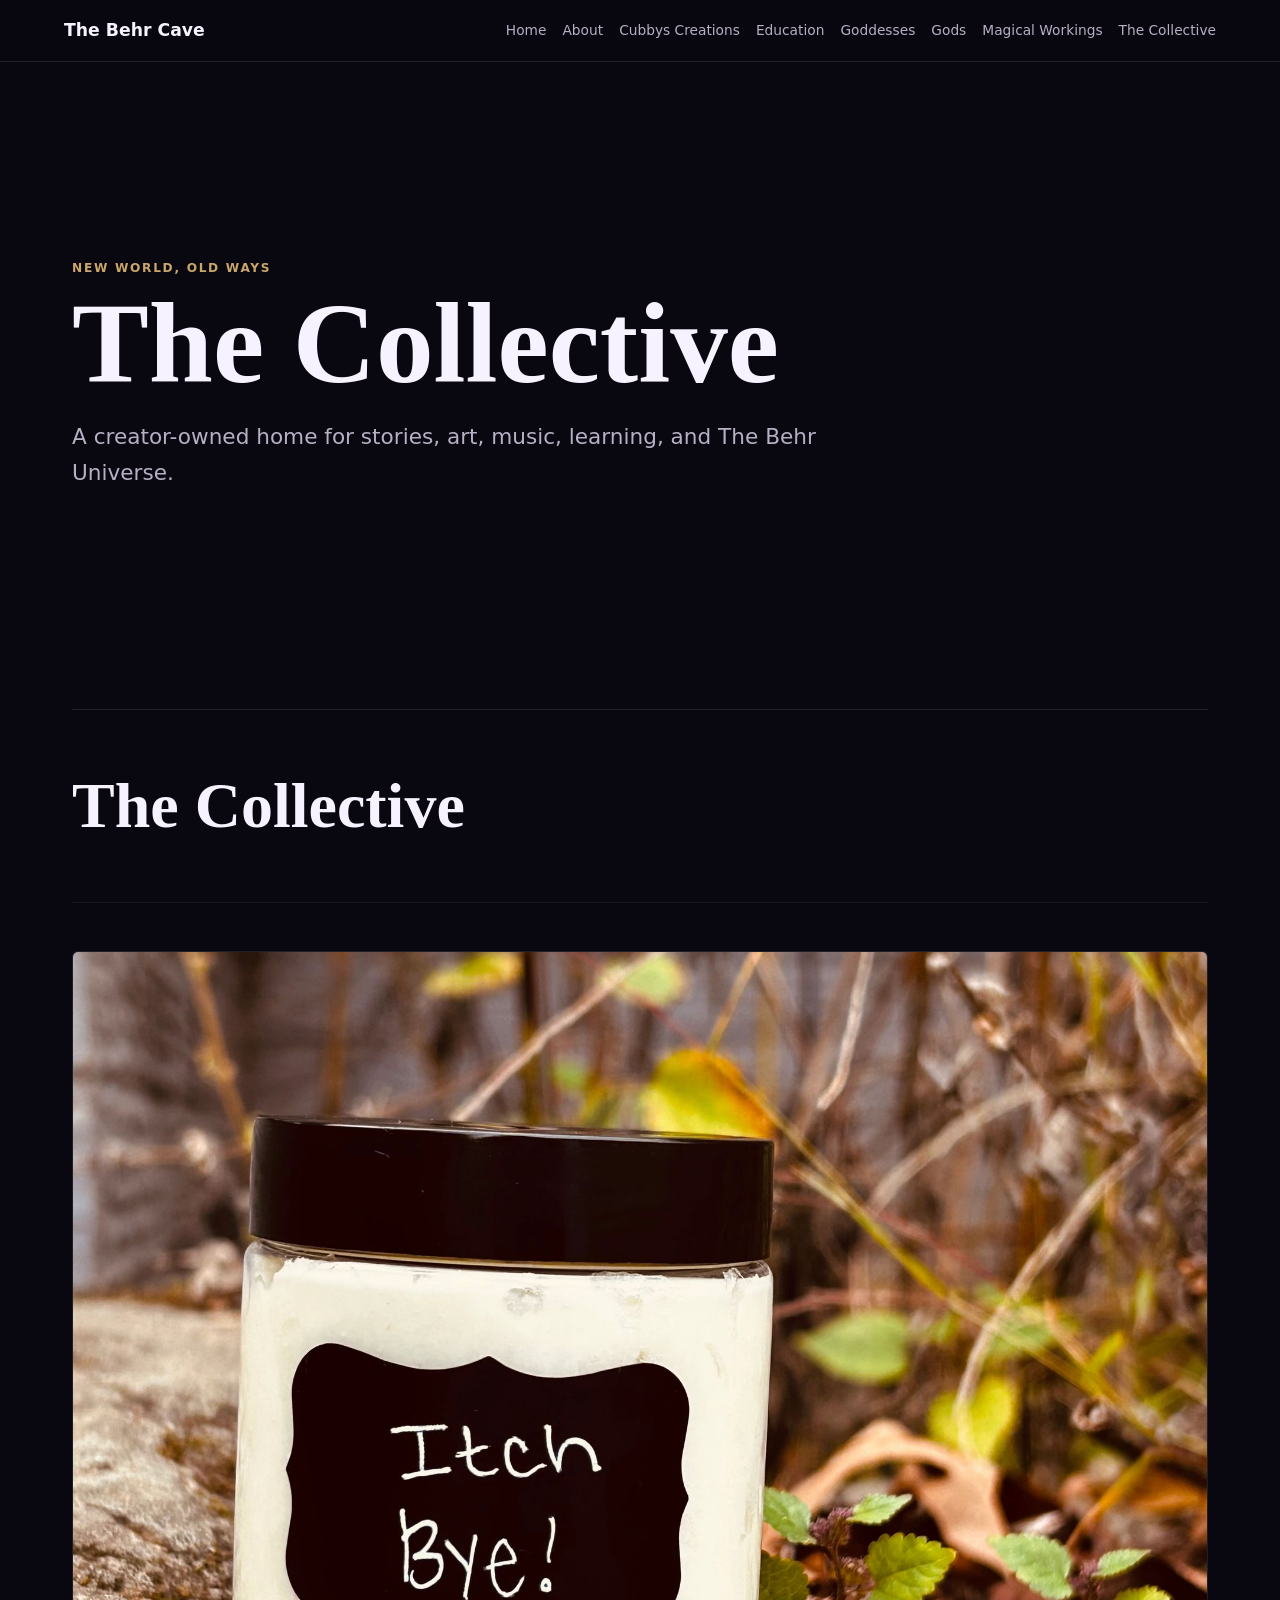
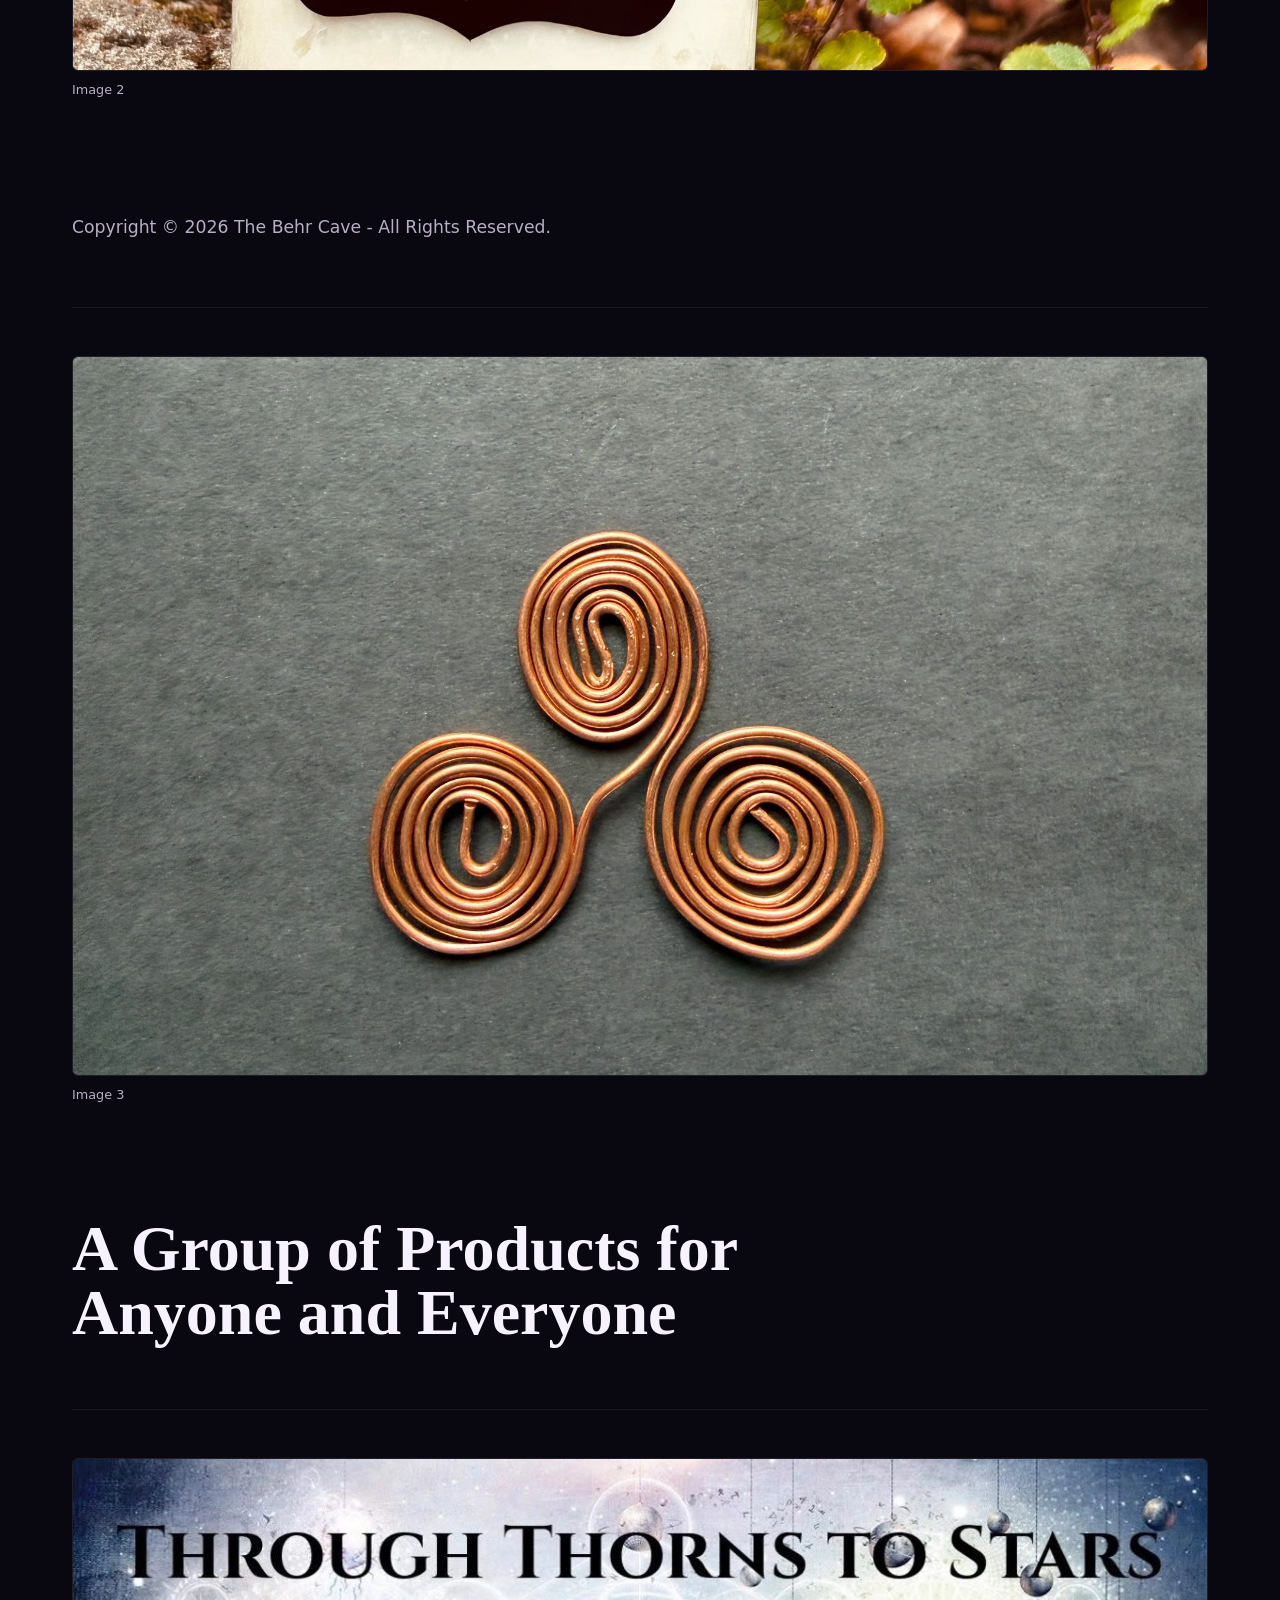
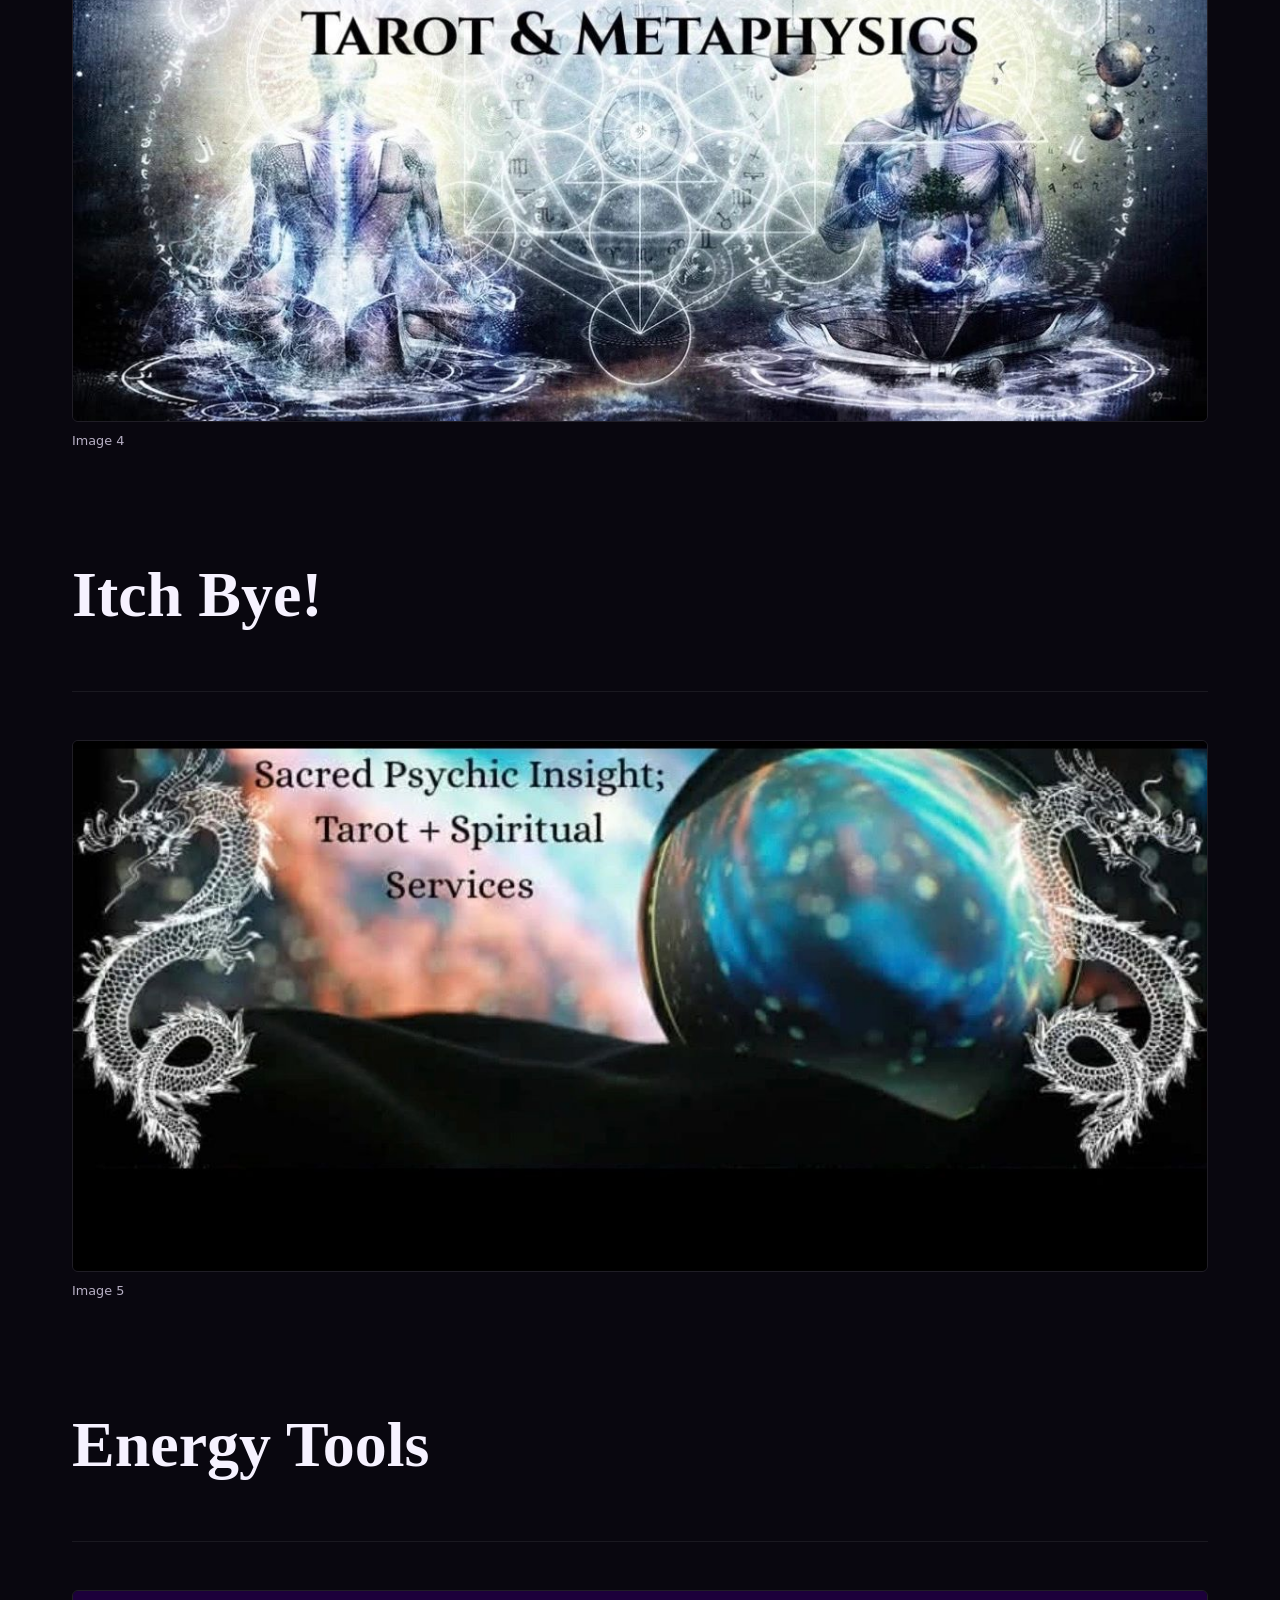
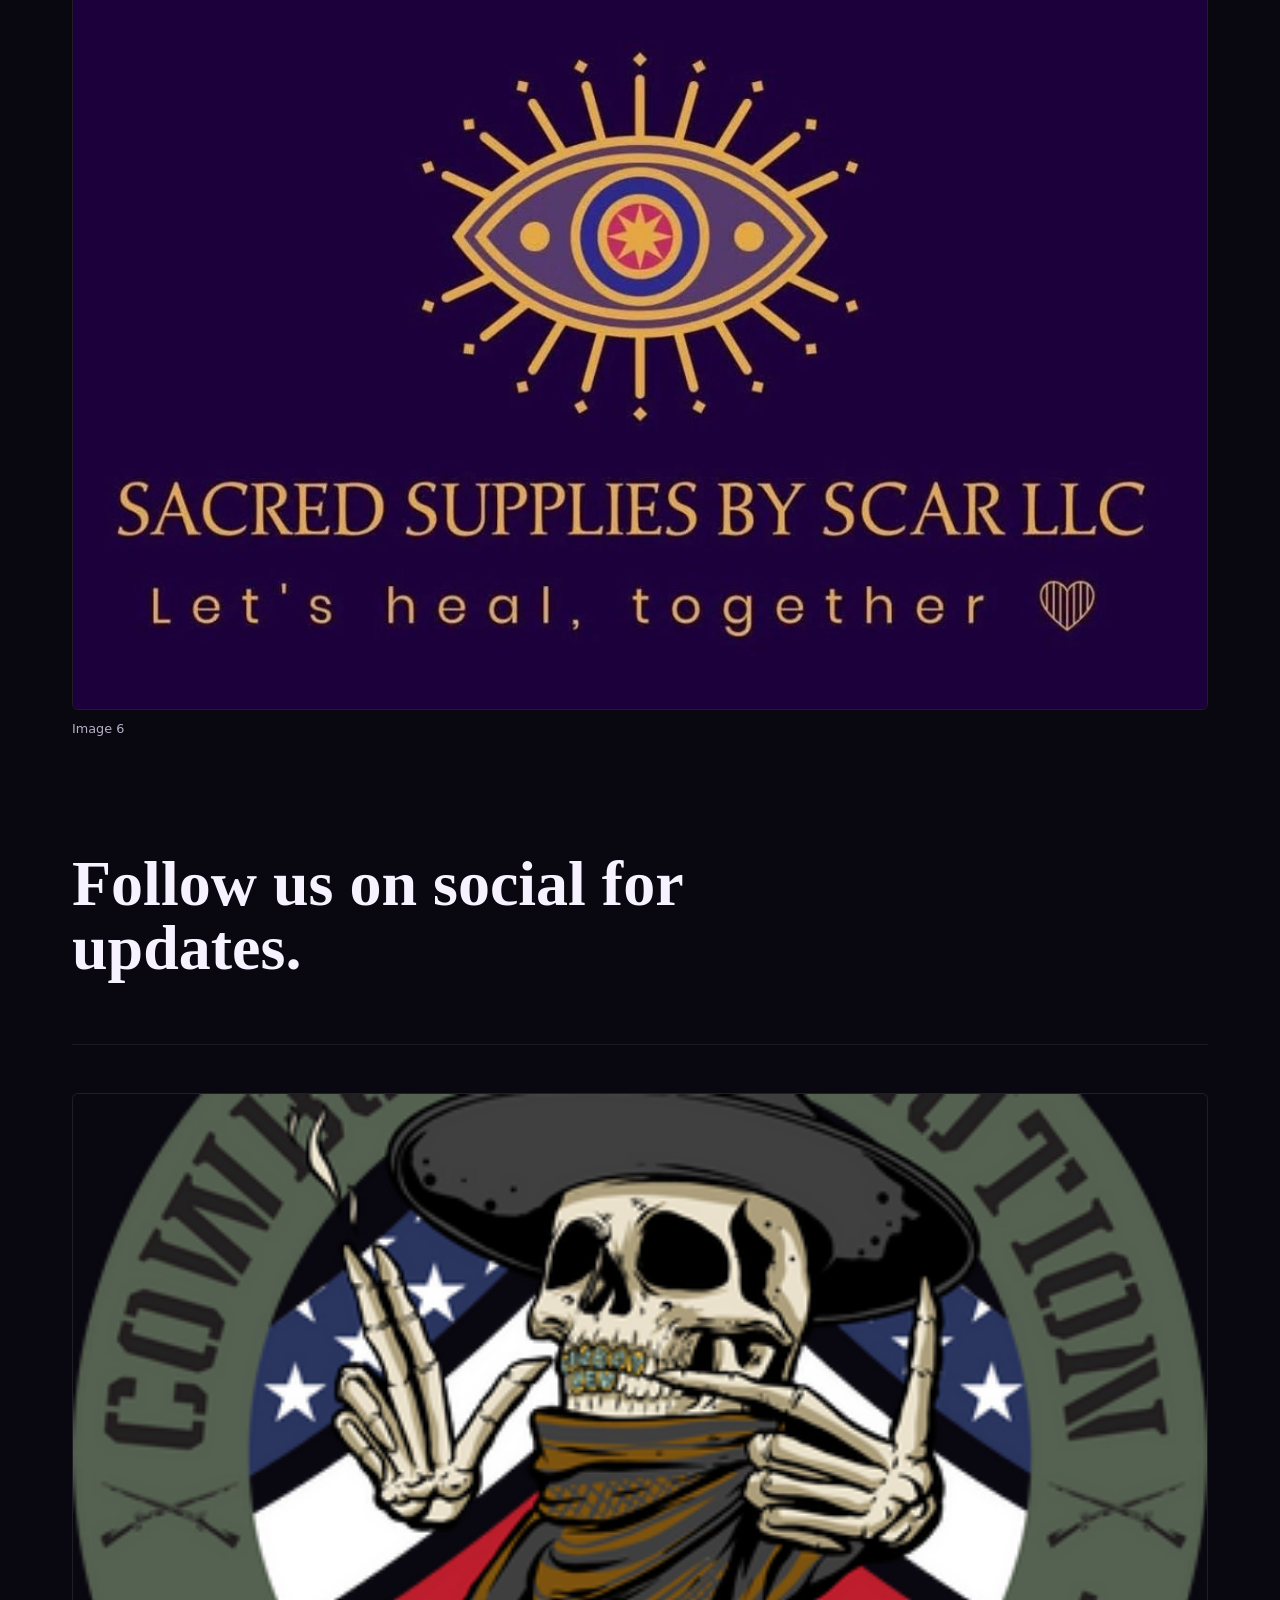
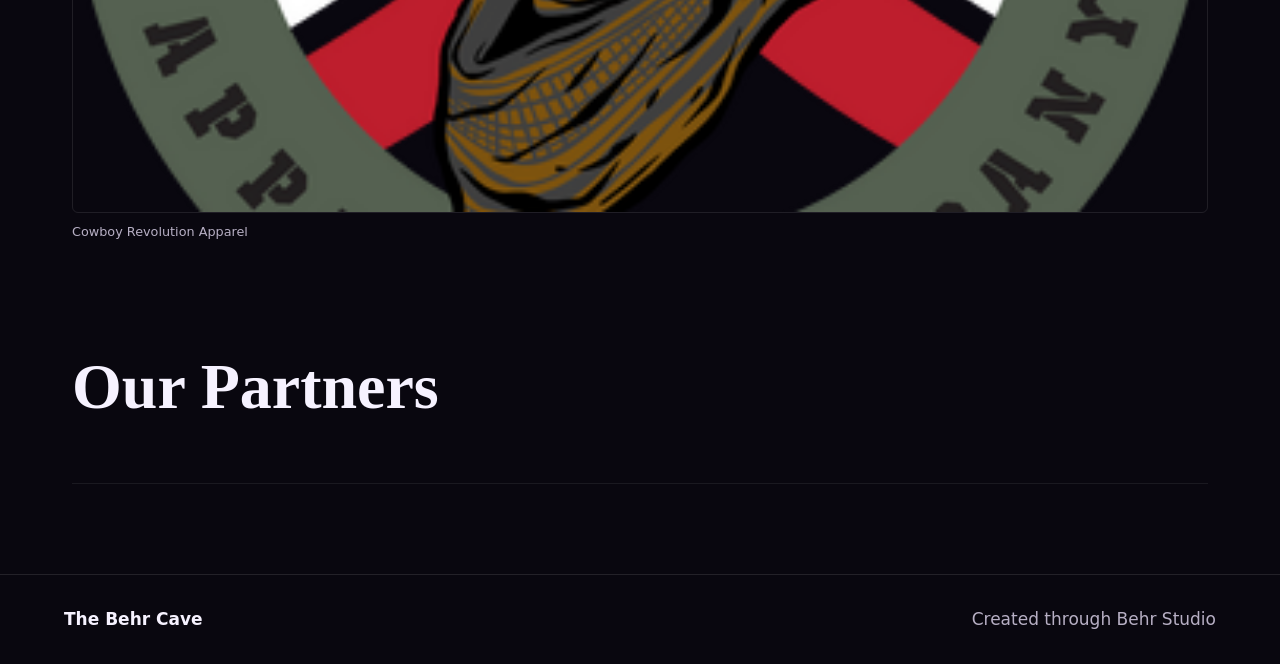
<file: the-collective.html>
<!doctype html>
<html lang="en"><head><meta charset="utf-8"><meta name="viewport" content="width=device-width, initial-scale=1">
<meta name="description" content="The Collective"><title>The Collective</title>
<link rel="stylesheet" href="style.css"></head><body>
<header class="site-header"><a class="site-brand" href="index.html">The Behr Cave</a><nav><a href="index.html">Home</a><a href="about.html">About</a><a href="cubbys-creations.html">Cubbys Creations</a><a href="education.html">Education</a><a href="goddesses.html">Goddesses</a><a href="gods.html">Gods</a><a href="magical-workings.html">Magical Workings</a><a href="the-collective.html">The Collective</a></nav></header>
<main><section class="hero"><p class="eyebrow">New World, Old Ways</p><h1>The Collective</h1>
<p>A creator-owned home for stories, art, music, learning, and The Behr Universe.</p></section>
<section class="story"><h2>The Collective</h2></section><figure class="feature"><img src="assets/imported/img-6220-1ddc2c723e2e.jpg" alt="Image 2"><figcaption>Image 2</figcaption></figure><section class="story"><p>Copyright © 2026 The Behr Cave - All Rights Reserved.</p></section><figure class="feature"><img src="assets/imported/triskelion-9f25e6b62deb.jpg" alt="Image 3"><figcaption>Image 3</figcaption></figure><section class="story"><h2>A Group of Products for Anyone and Everyone</h2></section><figure class="feature"><img src="assets/imported/img-4930-0f37e8a1e2f1.jpg" alt="Image 4"><figcaption>Image 4</figcaption></figure><section class="story"><h2>Itch Bye!</h2></section><figure class="feature"><img src="assets/imported/img-3999-16cbaaafbcc2.jpg" alt="Image 5"><figcaption>Image 5</figcaption></figure><section class="story"><h2>Energy Tools</h2></section><figure class="feature"><img src="assets/imported/img-4047-d53ebc994bd9.jpg" alt="Image 6"><figcaption>Image 6</figcaption></figure><section class="story"><h2>Follow us on social for updates.</h2></section><figure class="feature"><img src="assets/imported/ag-circle-logo-v5-21f50af9-47bc-4236-90cf-ee39-46944fe776d3.png" alt="Cowboy Revolution Apparel"><figcaption>Cowboy Revolution Apparel</figcaption></figure><section class="story"><h2>Our Partners</h2></section></main><footer><strong>The Behr Cave</strong><span>Created through Behr Studio</span></footer></body></html>
</file>
<file: style.css>
:root { color-scheme: dark; --ink:#f6f2ff; --muted:#b7afc4; --bg:#09070f; --panel:#16121d; --red:#db3b50; --blue:#3b82d0; --gold:#caa66b; }
* { box-sizing:border-box; } html { scroll-behavior:smooth; } body { margin:0; background:var(--bg); color:var(--ink); font:17px/1.7 ui-sans-serif,system-ui,sans-serif; }
a { color:inherit; } .site-header { position:sticky; top:0; z-index:5; display:flex; align-items:center; gap:28px; padding:16px clamp(18px,5vw,72px); border-bottom:1px solid #ffffff1b; background:#09070fe8; backdrop-filter:blur(16px); }
.site-brand { margin-right:auto; font-size:1.08rem; font-weight:800; text-decoration:none; } nav { display:flex; flex-wrap:wrap; gap:16px; } nav a { color:var(--muted); font-size:.86rem; text-decoration:none; } nav a:hover { color:var(--ink); }
main { width:min(1180px,100%); margin:auto; padding:0 22px 90px; } .hero { min-height:72vh; display:grid; align-content:center; padding:80px 0; border-bottom:1px solid #ffffff18; }
.eyebrow { margin:0 0 10px; color:var(--gold); font-size:.76rem; font-weight:800; text-transform:uppercase; letter-spacing:.14em; } h1 { max-width:980px; margin:0; font:800 clamp(3.3rem,9vw,7.8rem)/.94 ui-serif,Georgia,serif; }
.hero>p:last-child { max-width:760px; color:var(--muted); font-size:clamp(1.05rem,2vw,1.35rem); } .story { padding:64px 0; border-bottom:1px solid #ffffff12; }
.story h2 { max-width:850px; margin:0; font:750 clamp(2rem,5vw,4.2rem)/1 ui-serif,Georgia,serif; } .story p { max-width:780px; margin:0; color:var(--muted); font-size:1.08rem; }
.feature { margin:48px 0; } .feature img { display:block; width:100%; max-height:720px; object-fit:cover; border:1px solid #ffffff18; border-radius:6px; } figcaption { margin-top:8px; color:var(--muted); font-size:.8rem; }
footer { display:flex; justify-content:space-between; gap:20px; padding:30px clamp(18px,5vw,72px); border-top:1px solid #ffffff1b; color:var(--muted); } footer strong { color:var(--ink); }
@media (max-width:760px) { .site-header { align-items:flex-start; } nav { display:none; } .hero { min-height:64vh; } footer { flex-direction:column; } }
</file>
